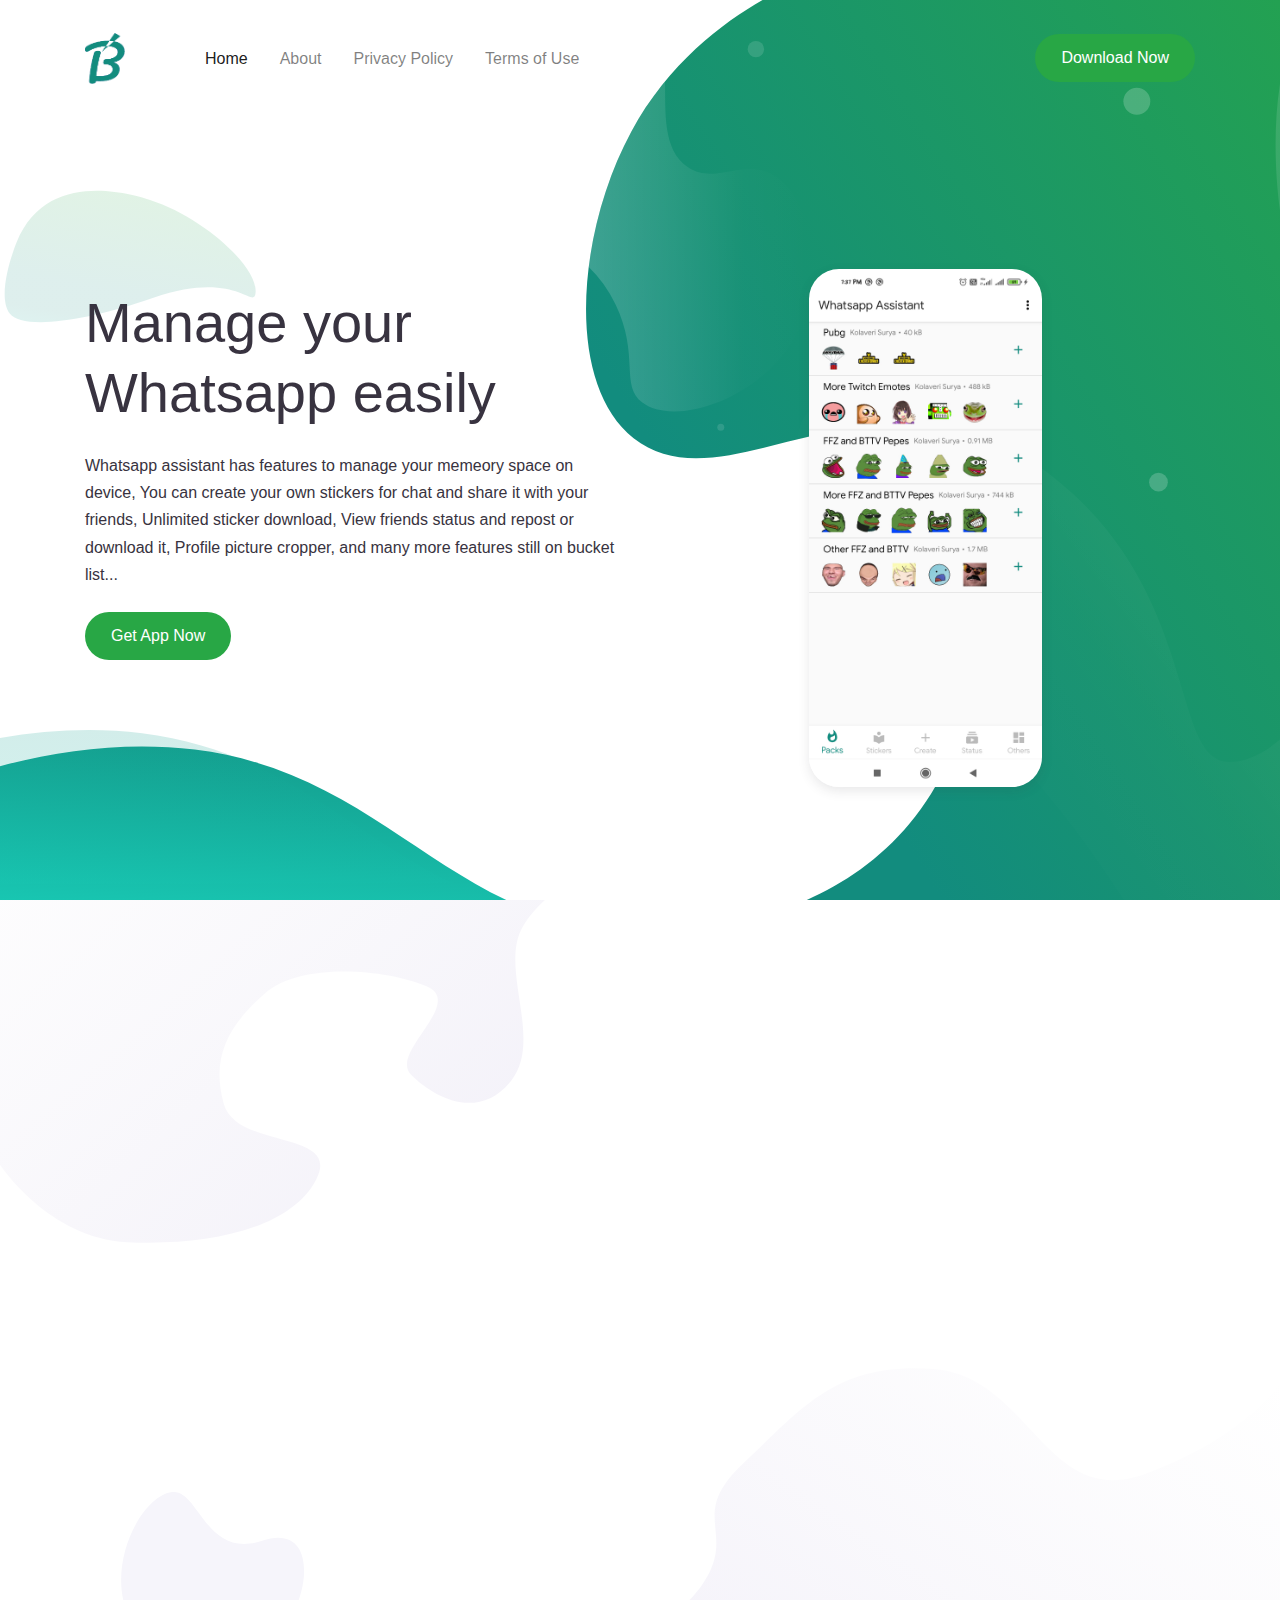
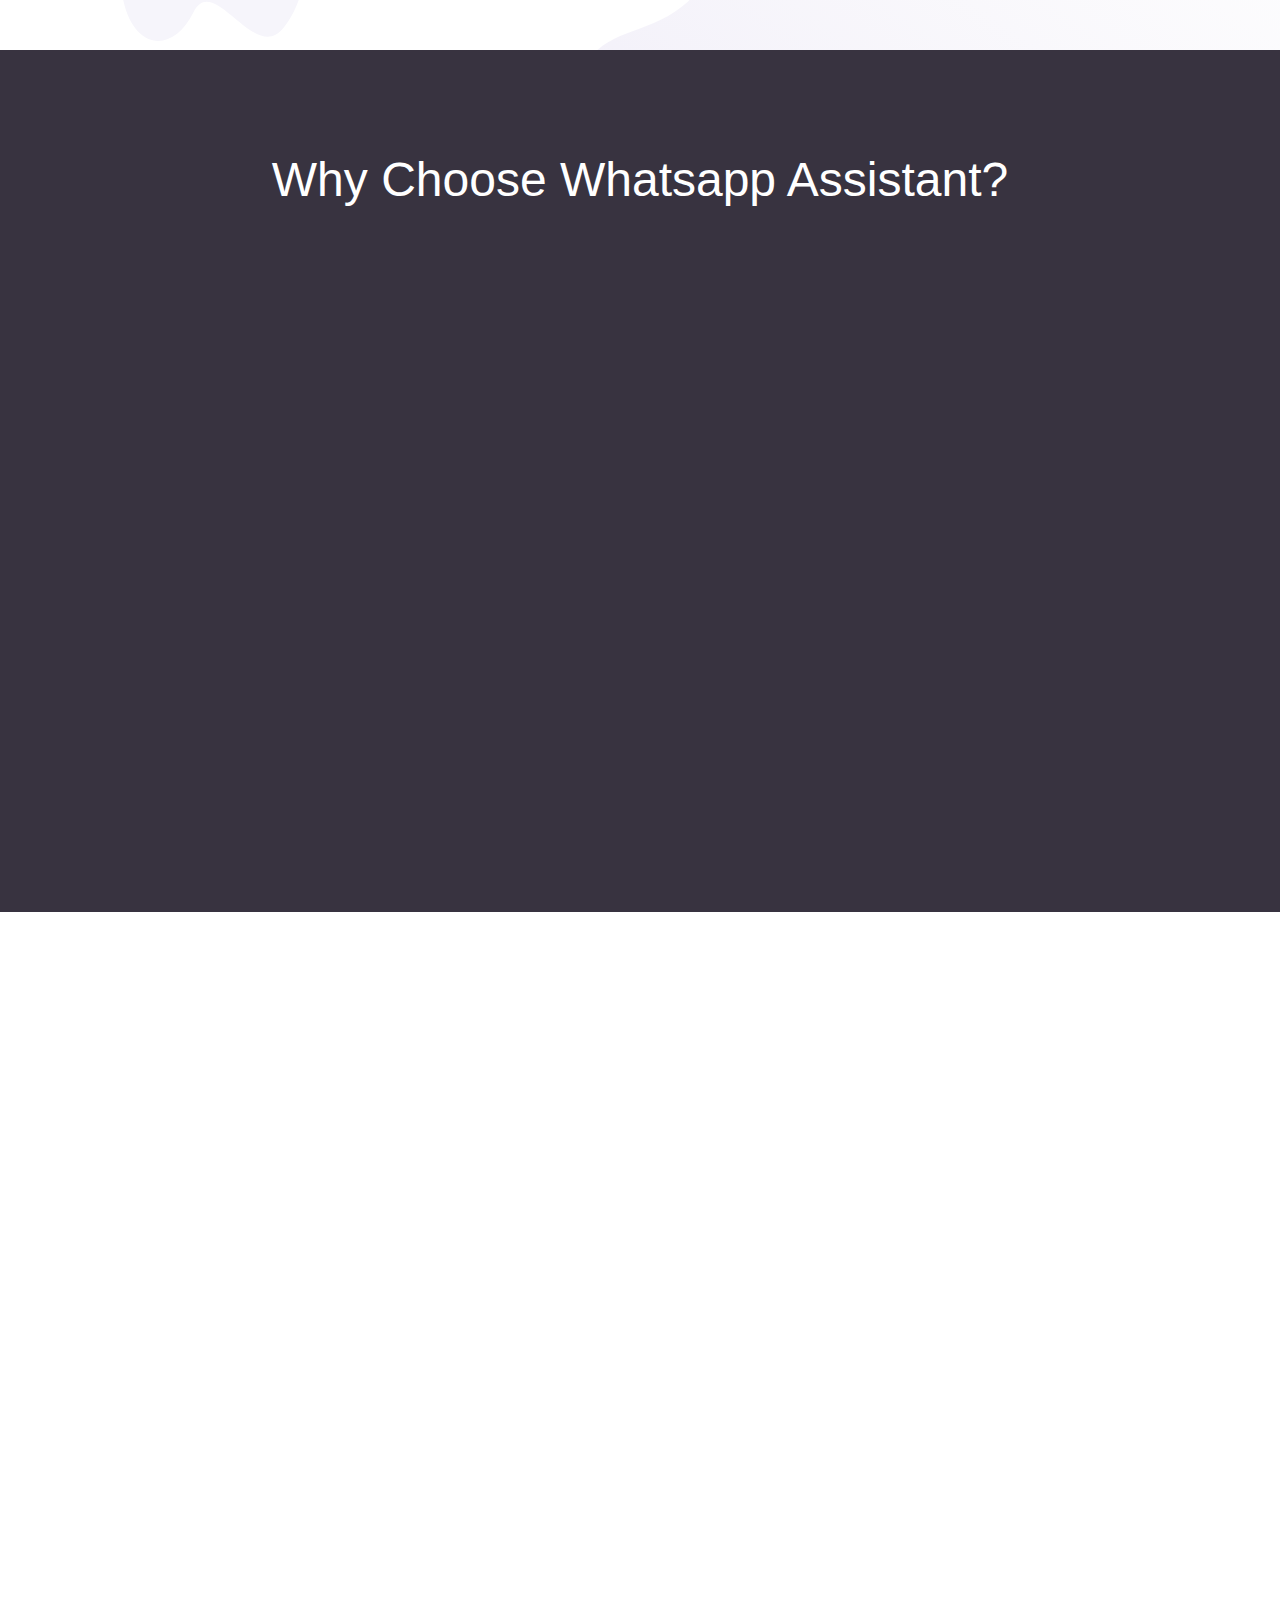
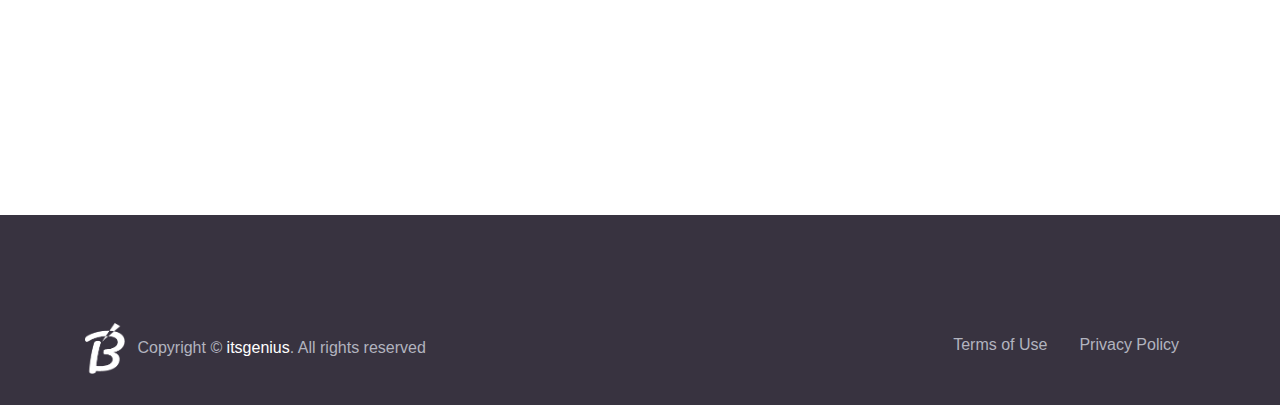
<file: index.html>
<!DOCTYPE html>
<html lang="en">
<head>
  <meta charset="UTF-8">
  <meta name="viewport" content="width=device-width, initial-scale=1.0">

  <meta http-equiv="X-UA-Compatible" content="ie=edge">
  
  <meta name="description" content="Whatsapp Assistant for android">

  <meta name="copyright" content="itsgenius, http://itsgenius.github.io/">

  <title>Whatsapp Assistant for Android</title>

  <link rel="shortcut icon" href="assets/favicon.png" type="image/x-icon">

  <link rel="stylesheet" href="assets/css/maicons.css">

  <link rel="stylesheet" href="assets/vendor/animate/animate.css">

  <link rel="stylesheet" href="assets/vendor/owl-carousel/css/owl.carousel.min.css">

  <link rel="stylesheet" href="assets/css/bootstrap.css">

  <link rel="stylesheet" href="assets/css/mobster.css">

</head>
<body>

<nav class="navbar navbar-expand-lg navbar-light navbar-floating">
  <div class="container">
    <a class="navbar-brand" href="#">
      <img src="assets/favicon.png" alt="" width="40">
    </a>
    <button class="navbar-toggler" type="button" data-toggle="collapse" data-target="#navbarToggler" aria-controls="navbarToggler" 
    aria-expanded="false" aria-label="Toggle navigation">
      <span class="navbar-toggler-icon"></span>
    </button>
  
    <div class="collapse navbar-collapse" id="navbarToggler">
      <ul class="navbar-nav ml-lg-5 mt-3 mt-lg-0">
        <li class="nav-item active">
          <a class="nav-link" href="#">Home</a>
        </li>
        <li class="nav-item">
          <a class="nav-link" href="about.html">About</a>
        </li>
        <li class="nav-item">
          <a class="nav-link" href="privacy.html">Privacy Policy</a>
        </li>
        <li class="nav-item">
          <a class="nav-link" href="terms.html">Terms of Use</a>
        </li>
      </ul>
      <div class="ml-auto my-2 my-lg-0">
        <button class="btn btn-primary rounded-pill" onclick=" window.open('https://google.com','_blank')">Download Now</button>
      </div>
    </div>
  </div>
</nav>
  
<div class="page-hero-section bg-image hero-home-1" style="background-image: url(assets/img/bg_hero_1.svg);">
  <div class="hero-caption pt-5">
    <div class="container h-100">
      <div class="row align-items-center h-100">
        <div class="col-lg-6 wow fadeInUp">
          <!-- <div class="badge mb-2"><span class="icon mr-1"><span class="mai-globe"></span></span> #2 Editor Choice App of 2020</div> -->
          <h1 class="mb-4">Manage your Whatsapp easily</h1>
          <p class="mb-4">Whatsapp assistant has features to manage your memeory space on device,
        You can create your own stickers for chat and share it with your friends,
        Unlimited sticker download, View friends status and repost or download it,
        Profile picture cropper, and many more features still on bucket list...</p>
          <a href="#" class="btn btn-primary rounded-pill">Get App Now</a>
        </div>
        <div class="col-lg-6 d-none d-lg-block wow zoomIn">
          <div class="img-place mobile-preview shadow floating-animate">
            <img src="assets/img/app_preview_1.png" alt="">
          </div>
        </div>
      </div>
    </div>
  </div>
</div>

<!-- Clients
<div class="page-section mt-5">
  <div class="container">
    <div class="row">
      <div class="col-sm-6 col-lg-3 py-3 wow zoomIn">
        <div class="img-place client-img">
          <img src="assets/img/clients/alter_sport.png" alt="">
        </div>
      </div>
      <div class="col-sm-6 col-lg-3 py-3 wow zoomIn">
        <div class="img-place client-img">
          <img src="assets/img/clients/cleaning_service.png" alt="">
        </div>
      </div>
      <div class="col-sm-6 col-lg-3 py-3 wow zoomIn">
        <div class="img-place client-img">
          <img src="assets/img/clients/creative_photo.png" alt="">
        </div>
      </div>
      <div class="col-sm-6 col-lg-3 py-3 wow zoomIn">
        <div class="img-place client-img">
          <img src="assets/img/clients/global_tv.png" alt="">
        </div>
      </div>
    </div>
  </div>
</div> End clients -->

<div class="position-realive bg-image" style="background-image: url(assets/img/pattern_1.svg);">

<div class="page-section">
  <div class="container">
    <div class="row">
      <div class="col-lg-5 py-3">
        <div class="img-place mobile-preview shadow wow zoomIn">
          <img src="assets/img/app_preview_2.png" alt="">
        </div>
      </div>
      <div class="col-lg-6 py-3 mt-lg-5">
        <div class="iconic-list">
          <div class="iconic-item wow fadeInUp">
            <div class="iconic-md iconic-text bg-warning fg-white rounded-circle">
              <span class="mai-cube"></span>
            </div>
            <div class="iconic-content">
              <h5>Create Your Own Stickers &#128525;</h5>
              <p class="fs-small">Have fun with creating awesome stickers in your android device and share it with your friends and family.</p>
            </div>
          </div>
          <div class="iconic-item wow fadeInUp">
            <div class="iconic-md iconic-text bg-info fg-white rounded-circle">
              <span class="mai-shield"></span>
            </div>
            <div class="iconic-content">
              <h5>View Status and Download it &#128540;</h5>
              <p class="fs-small">View Status of your friends posted on whatsapp in this app, and you can also save and repost it without asking them</p>
            </div>
          </div>
          <div class="iconic-item wow fadeInUp">
            <div class="iconic-md iconic-text bg-indigo fg-white rounded-circle">
              <span class="mai-desktop-outline"></span>
            </div>
            <div class="iconic-content">
              <h5>Manage Whatsapp space in device &#128526;</h5>
              <p class="fs-small">Does your device slows down due to whatsapp storage? Use this app to manage your space efficiently and delete caches</p>
            </div>
          </div>
        </div>
      </div>
    </div>
  </div>
</div>

<!-- <div class="page-section">
  <div class="container">
    <div class="row">
      <div class="col-lg-6 offset-lg-1 py-3 mt-lg-5 wow fadeInUp">
        <h1 class="mb-4">Ecommerce business opperate easilly</h1>
        <p class="mb-4">Lorem ipsum dolor, sit amet consectetur adipisicing elit. Quos, molestiae, perspiciatis laboriosam quia placeat recusandae repudiandae corrupti similique delectus, aliquam commodi possimus eveniet optio magnam quis vel. Reiciendis, fuga excepturi.</p>
        <a href="#" class="btn btn-outline-primary rounded-pill">How it works</a>
      </div>
      <div class="col-lg-5 py-3">
        <div class="img-place mobile-preview shadow wow zoomIn">
          <img src="assets/img/app_preview_3.png" alt="">
        </div>
      </div>
    </div>
  </div>
</div> -->

</div>


<div class="page-section bg-dark fg-white">
  <div class="container">
    <h1 class="text-center">Why Choose Whatsapp Assistant?</h1>

    <div class="row justify-content-center mt-5">
      <div class="col-md-6 col-lg-3 py-3">
        <div class="card card-body border-0 bg-transparent text-center wow zoomIn">
          <div class="mb-3">
            <img src="assets/img/icons/rocket.svg" alt="">
          </div>
          <p class="fs-large">Very Fast</p>
          <p class="fs-small fg-grey">You can create your stickers easily at one tap</p>
        </div>
      </div>
      <div class="col-md-6 col-lg-3 py-3">
        <div class="card card-body border-0 bg-transparent text-center wow zoomIn" data-wow-delay="200ms">
          <div class="mb-3">
            <img src="assets/img/icons/testimony.svg" alt="">
          </div>
          <p class="fs-large">Minimal UX</p>
          <p class="fs-small fg-grey">No complex methods to create stickers and manage whatsapp</p>
        </div>
      </div>
      <div class="col-md-6 col-lg-3 py-3">
        <div class="card card-body border-0 bg-transparent text-center wow zoomIn" data-wow-delay="400ms">
          <div class="mb-3">
            <img src="assets/img/icons/promotion.svg" alt="">
          </div>
          <p class="fs-large">Free App</p>
          <p class="fs-small fg-grey">You can download the app easily from playstore for free</p>
        </div>
      </div>
      <div class="col-md-6 col-lg-3 py-3">
        <div class="card card-body border-0 bg-transparent text-center wow zoomIn" data-wow-delay="600ms">
          <div class="mb-3">
            <img src="assets/img/icons/coins.svg" alt="">
          </div>
          <p class="fs-large">Save Money</p>
          <p class="fs-small fg-grey">No money required to purchase an app for managing your whatsapp</p>
        </div>
      </div>
      <div class="col-md-6 col-lg-3 py-3">
        <div class="card card-body border-0 bg-transparent text-center wow zoomIn" data-wow-delay="800ms">
          <div class="mb-3">
            <img src="assets/img/icons/support.svg" alt="">
          </div>
          <p class="fs-large">24/7 Support</p>
          <p class="fs-small fg-grey">We are always happy to hear from you to solve your queries</p>
        </div>
      </div>
      <div class="col-md-6 col-lg-3 py-3">
        <div class="card card-body border-0 bg-transparent text-center wow zoomIn" data-wow-delay="1000ms">
          <div class="mb-3">
            <img src="assets/img/icons/laptop.svg" alt="">
          </div>
          <p class="fs-large">More features list</p>
          <p class="fs-small fg-grey">We constantly working on some more futures, to make the app more effective</p>
        </div>
      </div>
    </div>
  </div>
</div>

<!-- <div class="page-section bg-image" style="background-image: url(assets/img/pattern_2.svg);">
  <div class="container">
    <div class="row justify-content-center align-items-center">
      <div class="col-lg-5 mb-5 mb-lg-0 wow fadeInUp">
        <h1 class="mb-4">Pricing Plan</h1>
        <p class="mb-5">Lorem ipsum dolor sit amet consectetur adipisicing elit. Dolores inventore maxime ipsa eligendi quibusdam velit maiores adipisci odit, exercitationem cumque iusto at debitis reiciendis a, ipsum aliquam reprehenderit. Sed, delectus.</p>
        <a href="#" class="btn btn-gradient btn-split-icon rounded-pill">
          <span class="icon mai-call-outline"></span> Custom Plan
        </a>
      </div>
      <div class="col-lg-7">
        <div class="pricing-table">
          <div class="pricing-item active wow zoomIn">
            <div class="pricing-header">
              <h5>Business Plan</h5>
              <h1 class="fw-normal">$49.00</h1>
            </div>
            <div class="pricing-body">
              <ul class="theme-list">
                <li class="list-item">Push Notification</li>
                <li class="list-item">Unlimited Bandwith</li>
                <li class="list-item">Realtime Database</li>
                <li class="list-item">Monthly Backup</li>
                <li class="list-item">24/7 Support</li>
              </ul>
            </div>
            <button class="btn btn-dark">Choose Plan</button>
          </div>
          <div class="pricing-item wow zoomIn" data-wow-delay="200ms">
            <div class="pricing-header">
              <h5>Starter Plan</h5>
              <h1 class="fw-normal">$24.00</h1>
            </div>
            <div class="pricing-body">
              <ul class="theme-list">
                <li class="list-item">Push Notification</li>
                <li class="list-item">Unlimited Bandwith</li>
                <li class="list-item">Realtime Database</li>
                <li class="list-item">Monthly Backup</li>
                <li class="list-item">24/7 Support</li>
              </ul>
            </div>
            <button class="btn btn-dark">Choose Plan</button>
          </div>
        </div>
      </div>
    </div>
  </div>
</div> -->
<!-- 
<div class="page-section bg-image bg-image-overlay-dark" style="background-image: url(assets/img/bg_testimonials.jpg);">
  <div class="container fg-white">
    <div class="row">
      <div class="col-md-8 col-lg-6 offset-lg-1 wow fadeInUp">
        <h2 class="mb-5 fg-white fw-normal">Customer Stories</h2>
        <p class="fs-large font-italic">Lorem ipsum dolor, sit amet consectetur adipisicing elit. Mollitia voluptates facere explicabo! Rerum necessitatibus cum qui veritatis reprehenderit, neque sapiente consequatur atque eaque molestias, est, quod totam quo laudantium ratione.</p>
        <p class="fs-large fg-grey fw-medium mb-5">John Doe, UI Designer</p>

        <a href="#" class="btn btn-outline-light rounded-pill">Read Stories <span class="mai-chevron-forward"></span></a>
      </div>
    </div>
  </div>
</div> -->

<div class="page-section">
  <div class="container">
    <div class="row">
      <div class="col-lg-7 py-3 mb-5 mb-lg-0">
        <div class="img-place w-lg-75 wow zoomIn">
          <img src="assets/img/illustration_contact.svg" alt="">
        </div>
      </div>
      <div class="col-lg-5 py-3">
        <h1 class="wow fadeInUp">Need a help? <br>
        Don't worry just contact us</h1>

        <form class="kwes-form" method="post" action="https://kwes.io/api/foreign/forms/UDZWCJiWfWqEWtAqBT91">
          <div class="form-group wow fadeInUp">
            <label for="name" class="fw-medium fg-grey">Fullname</label>
            <input type="text" class="form-control" id="name" name="name" required>
          </div>

          <div class="form-group wow fadeInUp">
            <label for="email" class="fw-medium fg-grey">Email</label>
            <input type="text" class="form-control" id="email" name="email" required>
          </div>

          <div class="form-group wow fadeInUp">
            <label for="message" class="fw-medium fg-grey">Message</label>
            <textarea rows="6" class="form-control" id="message" name="message" required></textarea>
          </div>

          <div class="form-group mt-4 wow fadeInUp">
            <button type="submit" class="btn btn-primary">Send Message</button>
          </div>
        </form>
      </div>
    </div>
  </div>
</div>

<div class="page-footer-section bg-dark fg-white">
  <div class="container">
        <div class="row">
        <div class="col-12 col-md-6 py-2">
          <img src="assets/favicon-light.png" alt="" width="40">
          <p class="d-inline-block ml-2">Copyright &copy; <a href="http://itsgenius.github.io/" class="fg-white fw-medium">itsgenius</a>. All rights reserved</p>
        </div>
        <div class="col-12 col-md-6 py-2">
          <ul class="nav justify-content-end">
            <li class="nav-item"><a href="terms.html" class="nav-link">Terms of Use</a></li>
            <li class="nav-item"><a href="privacy.html" class="nav-link">Privacy Policy</a></li>
          </ul>
        </div>
      </div>
  </div>  
</div>

<script src="assets/js/jquery-3.5.1.min.js"></script>

<script src="assets/js/bootstrap.bundle.min.js"></script>

<script src="assets/vendor/owl-carousel/js/owl.carousel.min.js"></script>

<script src="assets/vendor/wow/wow.min.js"></script>

<script src="assets/js/mobster.js"></script>
<script src="https://kwes.io/v2/kwes-script.js" defer></script>
</body>
</html>
</file>
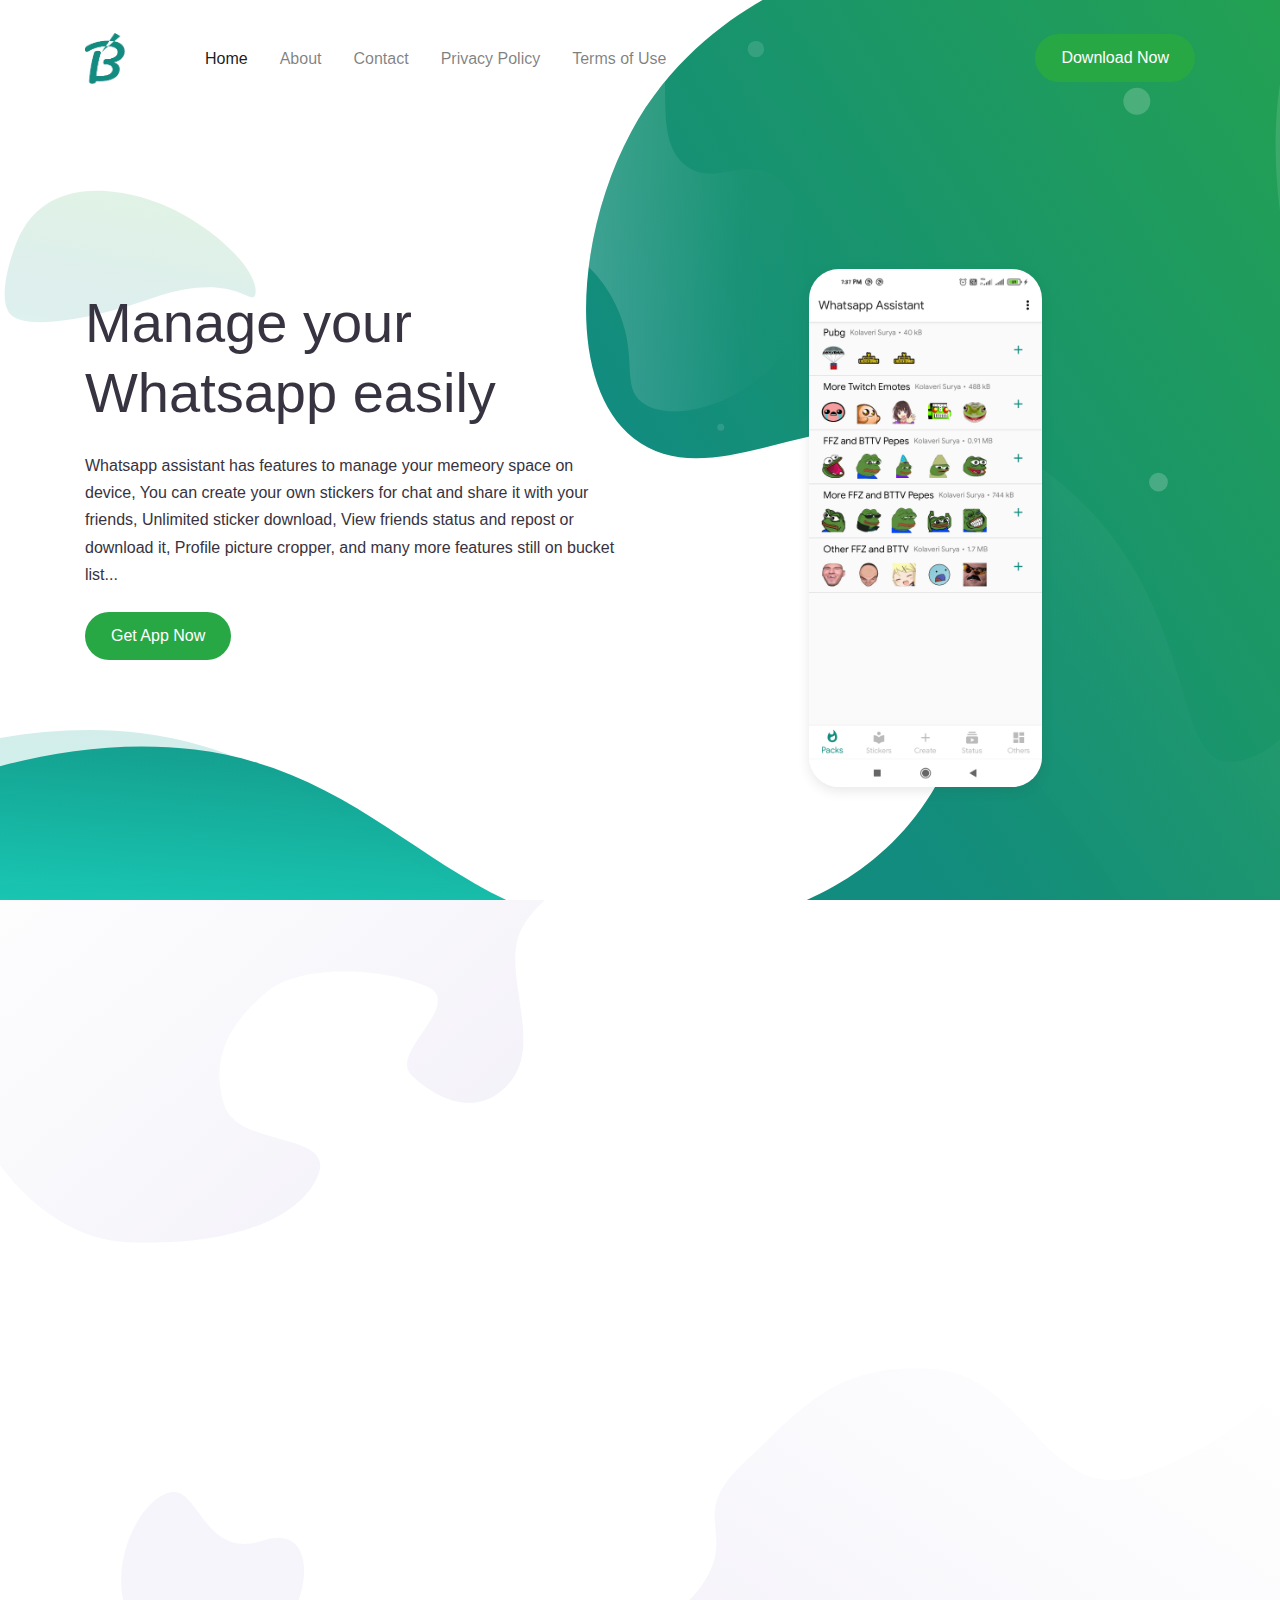
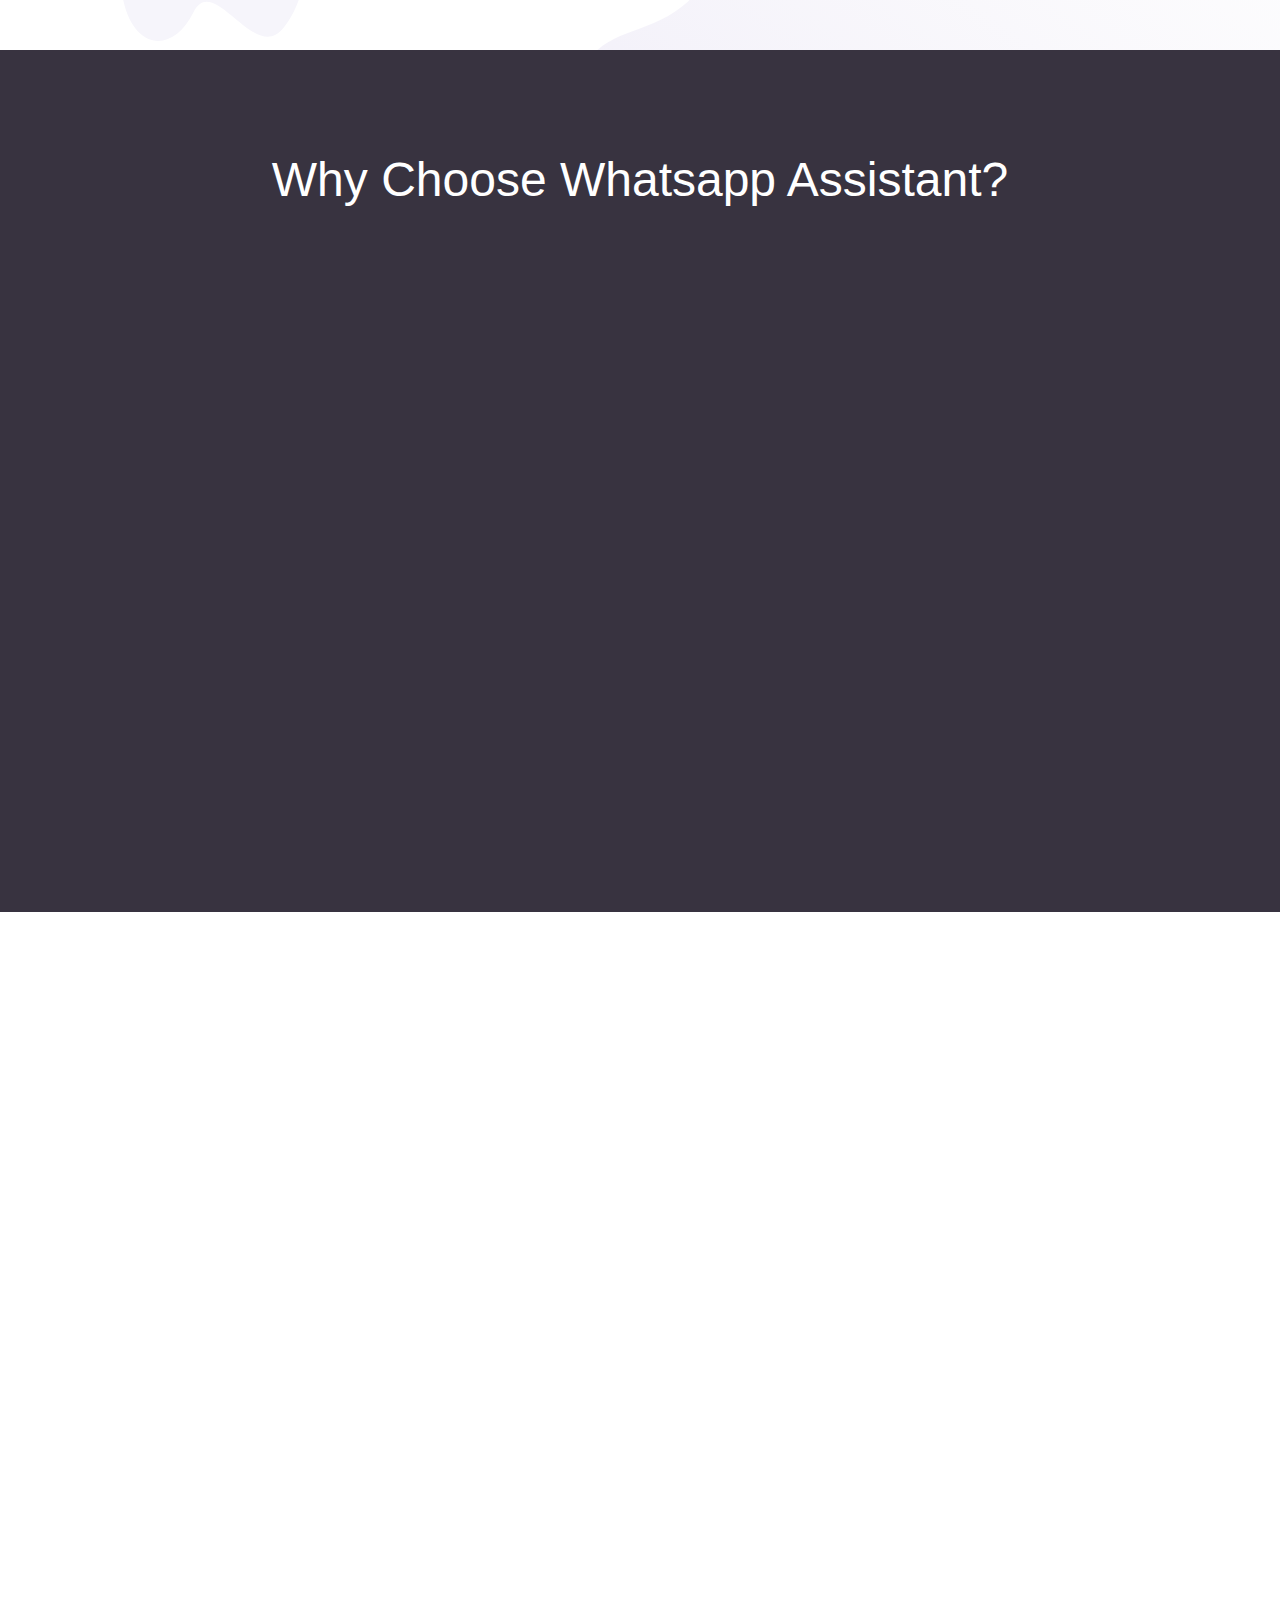
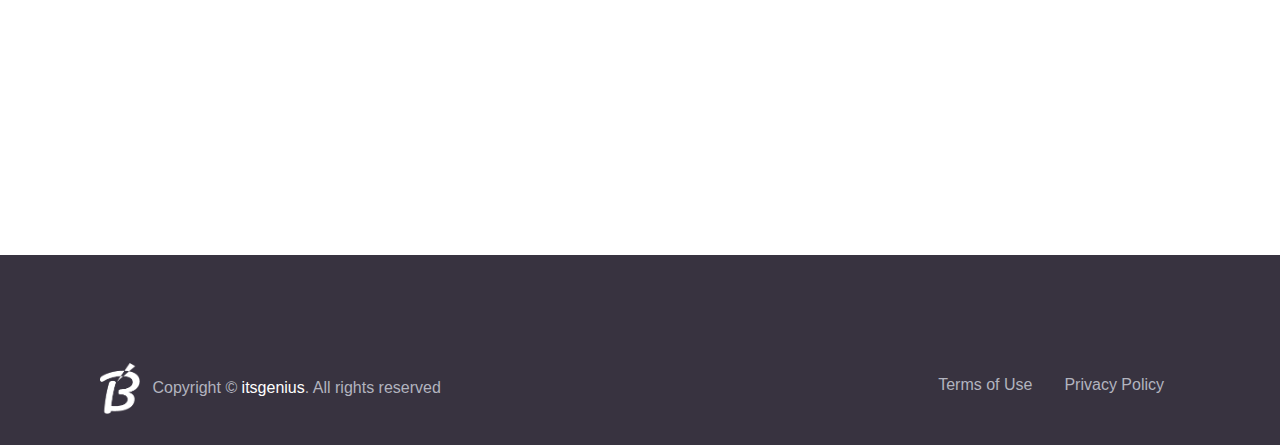
<file: html/index.html>
<!DOCTYPE html>
<html lang="en">
<head>
  <meta charset="UTF-8">
  <meta name="viewport" content="width=device-width, initial-scale=1.0">

  <meta http-equiv="X-UA-Compatible" content="ie=edge">
  
  <meta name="description" content="Whatsapp Assistant for android">

  <meta name="copyright" content="itsgenius, http://itsgenius.github.io/">

  <title>Whatsapp Assistant for Android</title>

  <link rel="shortcut icon" href="../assets/favicon.png" type="image/x-icon">

  <link rel="stylesheet" href="../assets/css/maicons.css">

  <link rel="stylesheet" href="../assets/vendor/animate/animate.css">

  <link rel="stylesheet" href="../assets/vendor/owl-carousel/css/owl.carousel.min.css">

  <link rel="stylesheet" href="../assets/css/bootstrap.css">

  <link rel="stylesheet" href="../assets/css/mobster.css">

</head>
<body>

<nav class="navbar navbar-expand-lg navbar-light navbar-floating">
  <div class="container">
    <a class="navbar-brand" href="#">
      <img src="../assets/favicon.png" alt="" width="40">
    </a>
    <button class="navbar-toggler" type="button" data-toggle="collapse" data-target="#navbarToggler" aria-controls="navbarToggler" 
    aria-expanded="false" aria-label="Toggle navigation">
      <span class="navbar-toggler-icon"></span>
    </button>
  
    <div class="collapse navbar-collapse" id="navbarToggler">
      <ul class="navbar-nav ml-lg-5 mt-3 mt-lg-0">
        <li class="nav-item active">
          <a class="nav-link" href="#">Home</a>
        </li>
        <li class="nav-item">
          <a class="nav-link" href="about.html">About</a>
        </li>
        <li class="nav-item">
          <a class="nav-link" href="contact.html">Contact</a>
        </li>
        <li class="nav-item">
          <a class="nav-link" href="privacy.html">Privacy Policy</a>
        </li>
        <li class="nav-item">
          <a class="nav-link" href="terms.html">Terms of Use</a>
        </li>
      </ul>
      <div class="ml-auto my-2 my-lg-0">
        <button class="btn btn-primary rounded-pill" onclick=" window.open('https://google.com','_blank')">Download Now</button>
      </div>
    </div>
  </div>
</nav>
  
<div class="page-hero-section bg-image hero-home-1" style="background-image: url(../assets/img/bg_hero_1.svg);">
  <div class="hero-caption pt-5">
    <div class="container h-100">
      <div class="row align-items-center h-100">
        <div class="col-lg-6 wow fadeInUp">
          <!-- <div class="badge mb-2"><span class="icon mr-1"><span class="mai-globe"></span></span> #2 Editor Choice App of 2020</div> -->
          <h1 class="mb-4">Manage your Whatsapp easily</h1>
          <p class="mb-4">Whatsapp assistant has features to manage your memeory space on device,
        You can create your own stickers for chat and share it with your friends,
        Unlimited sticker download, View friends status and repost or download it,
        Profile picture cropper, and many more features still on bucket list...</p>
          <a href="#" class="btn btn-primary rounded-pill">Get App Now</a>
        </div>
        <div class="col-lg-6 d-none d-lg-block wow zoomIn">
          <div class="img-place mobile-preview shadow floating-animate">
            <img src="../assets/img/app_preview_1.png" alt="">
          </div>
        </div>
      </div>
    </div>
  </div>
</div>

<!-- Clients
<div class="page-section mt-5">
  <div class="container">
    <div class="row">
      <div class="col-sm-6 col-lg-3 py-3 wow zoomIn">
        <div class="img-place client-img">
          <img src="../assets/img/clients/alter_sport.png" alt="">
        </div>
      </div>
      <div class="col-sm-6 col-lg-3 py-3 wow zoomIn">
        <div class="img-place client-img">
          <img src="../assets/img/clients/cleaning_service.png" alt="">
        </div>
      </div>
      <div class="col-sm-6 col-lg-3 py-3 wow zoomIn">
        <div class="img-place client-img">
          <img src="../assets/img/clients/creative_photo.png" alt="">
        </div>
      </div>
      <div class="col-sm-6 col-lg-3 py-3 wow zoomIn">
        <div class="img-place client-img">
          <img src="../assets/img/clients/global_tv.png" alt="">
        </div>
      </div>
    </div>
  </div>
</div> End clients -->

<div class="position-realive bg-image" style="background-image: url(../assets/img/pattern_1.svg);">

<div class="page-section">
  <div class="container">
    <div class="row">
      <div class="col-lg-5 py-3">
        <div class="img-place mobile-preview shadow wow zoomIn">
          <img src="../assets/img/app_preview_2.png" alt="">
        </div>
      </div>
      <div class="col-lg-6 py-3 mt-lg-5">
        <div class="iconic-list">
          <div class="iconic-item wow fadeInUp">
            <div class="iconic-md iconic-text bg-warning fg-white rounded-circle">
              <span class="mai-cube"></span>
            </div>
            <div class="iconic-content">
              <h5>Create Your Own Stickers &#128525;</h5>
              <p class="fs-small">Lorem ipsum dolor sit amet, consetetur sadipscing elitr, sed diam nonumy eirmod tempor invidunt ut labore et dolore</p>
            </div>
          </div>
          <div class="iconic-item wow fadeInUp">
            <div class="iconic-md iconic-text bg-info fg-white rounded-circle">
              <span class="mai-shield"></span>
            </div>
            <div class="iconic-content">
              <h5>View Status and Download it &#128540;</h5>
              <p class="fs-small">Lorem ipsum dolor sit amet, consetetur sadipscing elitr, sed diam nonumy eirmod tempor invidunt ut labore et dolore</p>
            </div>
          </div>
          <div class="iconic-item wow fadeInUp">
            <div class="iconic-md iconic-text bg-indigo fg-white rounded-circle">
              <span class="mai-desktop-outline"></span>
            </div>
            <div class="iconic-content">
              <h5>Manage Whatsapp space in device &#128526;</h5>
              <p class="fs-small">Lorem ipsum dolor sit amet, consetetur sadipscing elitr, sed diam nonumy eirmod tempor invidunt ut labore et dolore</p>
            </div>
          </div>
        </div>
      </div>
    </div>
  </div>
</div>

<!-- <div class="page-section">
  <div class="container">
    <div class="row">
      <div class="col-lg-6 offset-lg-1 py-3 mt-lg-5 wow fadeInUp">
        <h1 class="mb-4">Ecommerce business opperate easilly</h1>
        <p class="mb-4">Lorem ipsum dolor, sit amet consectetur adipisicing elit. Quos, molestiae, perspiciatis laboriosam quia placeat recusandae repudiandae corrupti similique delectus, aliquam commodi possimus eveniet optio magnam quis vel. Reiciendis, fuga excepturi.</p>
        <a href="#" class="btn btn-outline-primary rounded-pill">How it works</a>
      </div>
      <div class="col-lg-5 py-3">
        <div class="img-place mobile-preview shadow wow zoomIn">
          <img src="../assets/img/app_preview_3.png" alt="">
        </div>
      </div>
    </div>
  </div>
</div> -->

</div>


<div class="page-section bg-dark fg-white">
  <div class="container">
    <h1 class="text-center">Why Choose Whatsapp Assistant?</h1>

    <div class="row justify-content-center mt-5">
      <div class="col-md-6 col-lg-3 py-3">
        <div class="card card-body border-0 bg-transparent text-center wow zoomIn">
          <div class="mb-3">
            <img src="../assets/img/icons/rocket.svg" alt="">
          </div>
          <p class="fs-large">Very Fast</p>
          <p class="fs-small fg-grey">You can create your stickers easily at one tap</p>
        </div>
      </div>
      <div class="col-md-6 col-lg-3 py-3">
        <div class="card card-body border-0 bg-transparent text-center wow zoomIn" data-wow-delay="200ms">
          <div class="mb-3">
            <img src="../assets/img/icons/testimony.svg" alt="">
          </div>
          <p class="fs-large">Minimal UX</p>
          <p class="fs-small fg-grey">No complex methods to create stickers and manage whatsapp</p>
        </div>
      </div>
      <div class="col-md-6 col-lg-3 py-3">
        <div class="card card-body border-0 bg-transparent text-center wow zoomIn" data-wow-delay="400ms">
          <div class="mb-3">
            <img src="../assets/img/icons/promotion.svg" alt="">
          </div>
          <p class="fs-large">Free App</p>
          <p class="fs-small fg-grey">You can download the app easily from playstore for free</p>
        </div>
      </div>
      <div class="col-md-6 col-lg-3 py-3">
        <div class="card card-body border-0 bg-transparent text-center wow zoomIn" data-wow-delay="600ms">
          <div class="mb-3">
            <img src="../assets/img/icons/coins.svg" alt="">
          </div>
          <p class="fs-large">Save Money</p>
          <p class="fs-small fg-grey">No money required to purchase an app for managing your whatsapp</p>
        </div>
      </div>
      <div class="col-md-6 col-lg-3 py-3">
        <div class="card card-body border-0 bg-transparent text-center wow zoomIn" data-wow-delay="800ms">
          <div class="mb-3">
            <img src="../assets/img/icons/support.svg" alt="">
          </div>
          <p class="fs-large">24/7 Support</p>
          <p class="fs-small fg-grey">We are always happy to hear from you to solve your queries</p>
        </div>
      </div>
      <div class="col-md-6 col-lg-3 py-3">
        <div class="card card-body border-0 bg-transparent text-center wow zoomIn" data-wow-delay="1000ms">
          <div class="mb-3">
            <img src="../assets/img/icons/laptop.svg" alt="">
          </div>
          <p class="fs-large">More features list</p>
          <p class="fs-small fg-grey">We constantly working on some more futures, to make the app more effective</p>
        </div>
      </div>
    </div>
  </div>
</div>

<!-- <div class="page-section bg-image" style="background-image: url(../assets/img/pattern_2.svg);">
  <div class="container">
    <div class="row justify-content-center align-items-center">
      <div class="col-lg-5 mb-5 mb-lg-0 wow fadeInUp">
        <h1 class="mb-4">Pricing Plan</h1>
        <p class="mb-5">Lorem ipsum dolor sit amet consectetur adipisicing elit. Dolores inventore maxime ipsa eligendi quibusdam velit maiores adipisci odit, exercitationem cumque iusto at debitis reiciendis a, ipsum aliquam reprehenderit. Sed, delectus.</p>
        <a href="#" class="btn btn-gradient btn-split-icon rounded-pill">
          <span class="icon mai-call-outline"></span> Custom Plan
        </a>
      </div>
      <div class="col-lg-7">
        <div class="pricing-table">
          <div class="pricing-item active wow zoomIn">
            <div class="pricing-header">
              <h5>Business Plan</h5>
              <h1 class="fw-normal">$49.00</h1>
            </div>
            <div class="pricing-body">
              <ul class="theme-list">
                <li class="list-item">Push Notification</li>
                <li class="list-item">Unlimited Bandwith</li>
                <li class="list-item">Realtime Database</li>
                <li class="list-item">Monthly Backup</li>
                <li class="list-item">24/7 Support</li>
              </ul>
            </div>
            <button class="btn btn-dark">Choose Plan</button>
          </div>
          <div class="pricing-item wow zoomIn" data-wow-delay="200ms">
            <div class="pricing-header">
              <h5>Starter Plan</h5>
              <h1 class="fw-normal">$24.00</h1>
            </div>
            <div class="pricing-body">
              <ul class="theme-list">
                <li class="list-item">Push Notification</li>
                <li class="list-item">Unlimited Bandwith</li>
                <li class="list-item">Realtime Database</li>
                <li class="list-item">Monthly Backup</li>
                <li class="list-item">24/7 Support</li>
              </ul>
            </div>
            <button class="btn btn-dark">Choose Plan</button>
          </div>
        </div>
      </div>
    </div>
  </div>
</div> -->
<!-- 
<div class="page-section bg-image bg-image-overlay-dark" style="background-image: url(../assets/img/bg_testimonials.jpg);">
  <div class="container fg-white">
    <div class="row">
      <div class="col-md-8 col-lg-6 offset-lg-1 wow fadeInUp">
        <h2 class="mb-5 fg-white fw-normal">Customer Stories</h2>
        <p class="fs-large font-italic">Lorem ipsum dolor, sit amet consectetur adipisicing elit. Mollitia voluptates facere explicabo! Rerum necessitatibus cum qui veritatis reprehenderit, neque sapiente consequatur atque eaque molestias, est, quod totam quo laudantium ratione.</p>
        <p class="fs-large fg-grey fw-medium mb-5">John Doe, UI Designer</p>

        <a href="#" class="btn btn-outline-light rounded-pill">Read Stories <span class="mai-chevron-forward"></span></a>
      </div>
    </div>
  </div>
</div> -->

<div class="page-section">
  <div class="container">
    <div class="row">
      <div class="col-lg-7 py-3 mb-5 mb-lg-0">
        <div class="img-place w-lg-75 wow zoomIn">
          <img src="../assets/img/illustration_contact.svg" alt="">
        </div>
      </div>
      <div class="col-lg-5 py-3">
        <h1 class="wow fadeInUp">Need a help? <br>
        Don't worry just contact us</h1>

        <form method="POST" class="mt-5">
          <div class="form-group wow fadeInUp">
            <label for="name" class="fw-medium fg-grey">Fullname</label>
            <input type="text" class="form-control" id="name">
          </div>

          <div class="form-group wow fadeInUp">
            <label for="email" class="fw-medium fg-grey">Email</label>
            <input type="text" class="form-control" id="email">
          </div>

          <div class="form-group wow fadeInUp">
            <label for="message" class="fw-medium fg-grey">Message</label>
            <textarea rows="6" class="form-control" id="message"></textarea>
          </div>

          <div class="form-group mt-4 wow fadeInUp">
            <button type="submit" class="btn btn-primary">Send Message</button>
          </div>
        </form>
      </div>
    </div>
  </div>
</div>

<div class="page-footer-section bg-dark fg-white">
  <div class="container">
    <!-- <div class="row mb-5 py-3">
      <div class="col-sm-6 col-lg-2 py-3">
        <h5 class="mb-3">Pages</h5>
        <ul class="menu-link">
          <li><a href="#" class="">Features</a></li>
          <li><a href="#" class="">Customers</a></li>
          <li><a href="#" class="">Pricing</a></li>
          <li><a href="#" class="">GDPR</a></li>
        </ul>
      </div> 
      <div class="col-sm-6 col-lg-2 py-3">
        <h5 class="mb-3">Company</h5>
        <ul class="menu-link">
          <li><a href="#" class="">About</a></li>
          <li><a href="#" class="">Team</a></li>
          <li><a href="#" class="">Leadership</a></li>
          <li><a href="#" class="">Careers</a></li>
          <li><a href="#" class="">HIRING!</a></li>
        </ul>
      </div>
      <div class="col-md-6 col-lg-4 py-3">
        <h5 class="mb-3">Contact</h5>
        <ul class="menu-link">
          <li><a href="#" class="">Contact Us</a></li>
          <li><a href="#" class="">Office Location</a></li>
          <li><a href="#" class="">hello@mobster.com</a></li>
          <li><a href="#" class="">support@macodeid.com</a></li>
          <li><a href="#" class="">+808 11233 900</a></li>
        </ul>
      </div>
      <div class="col-md-6 col-lg-4 py-3">
        <h5 class="mb-3">Subscribe</h5>
        <p>Get some offers, news, or update features of application</p>
        <form method="POST">
          <div class="input-group">
            <input type="text" class="form-control" placeholder="Your email..">
            <div class="input-group-append">
              <button type="submit" class="btn btn-primary"><span class="mai-send"></span></button>
            </div>
          </div>
        </form>
     
        Social Media Button 
        <div class="mt-4">
          <a href="#" class="btn btn-fab btn-primary fg-white"><span class="mai-logo-facebook"></span></a>
          <a href="#" class="btn btn-fab btn-primary fg-white"><span class="mai-logo-twitter"></span></a>
          <a href="#" class="btn btn-fab btn-primary fg-white"><span class="mai-logo-instagram"></span></a>
          <a href="#" class="btn btn-fab btn-primary fg-white"><span class="mai-logo-google"></span></a>
        </div>
      </div>
    </div> -->

    <div class="container">
      <div class="row">
        <div class="col-12 col-md-6 py-2">
          <img src="../assets/favicon-light.png" alt="" width="40">
          <!-- Please don't remove or modify the credits below -->
          <p class="d-inline-block ml-2">Copyright &copy; <a href="http://itsgenius.github.io/" class="fg-white fw-medium">itsgenius</a>. All rights reserved</p>
        </div>
        <div class="col-12 col-md-6 py-2">
          <ul class="nav justify-content-end">
            <li class="nav-item"><a href="terms.html" class="nav-link">Terms of Use</a></li>
            <li class="nav-item"><a href="privacy.html" class="nav-link">Privacy Policy</a></li>
          </ul>
        </div>
      </div>
    </div>
  </div>  
  
</div>

<script src="../assets/js/jquery-3.5.1.min.js"></script>

<script src="../assets/js/bootstrap.bundle.min.js"></script>

<script src="../assets/vendor/owl-carousel/js/owl.carousel.min.js"></script>

<script src="../assets/vendor/wow/wow.min.js"></script>

<script src="../assets/js/mobster.js"></script>

</body>
</html>
</file>
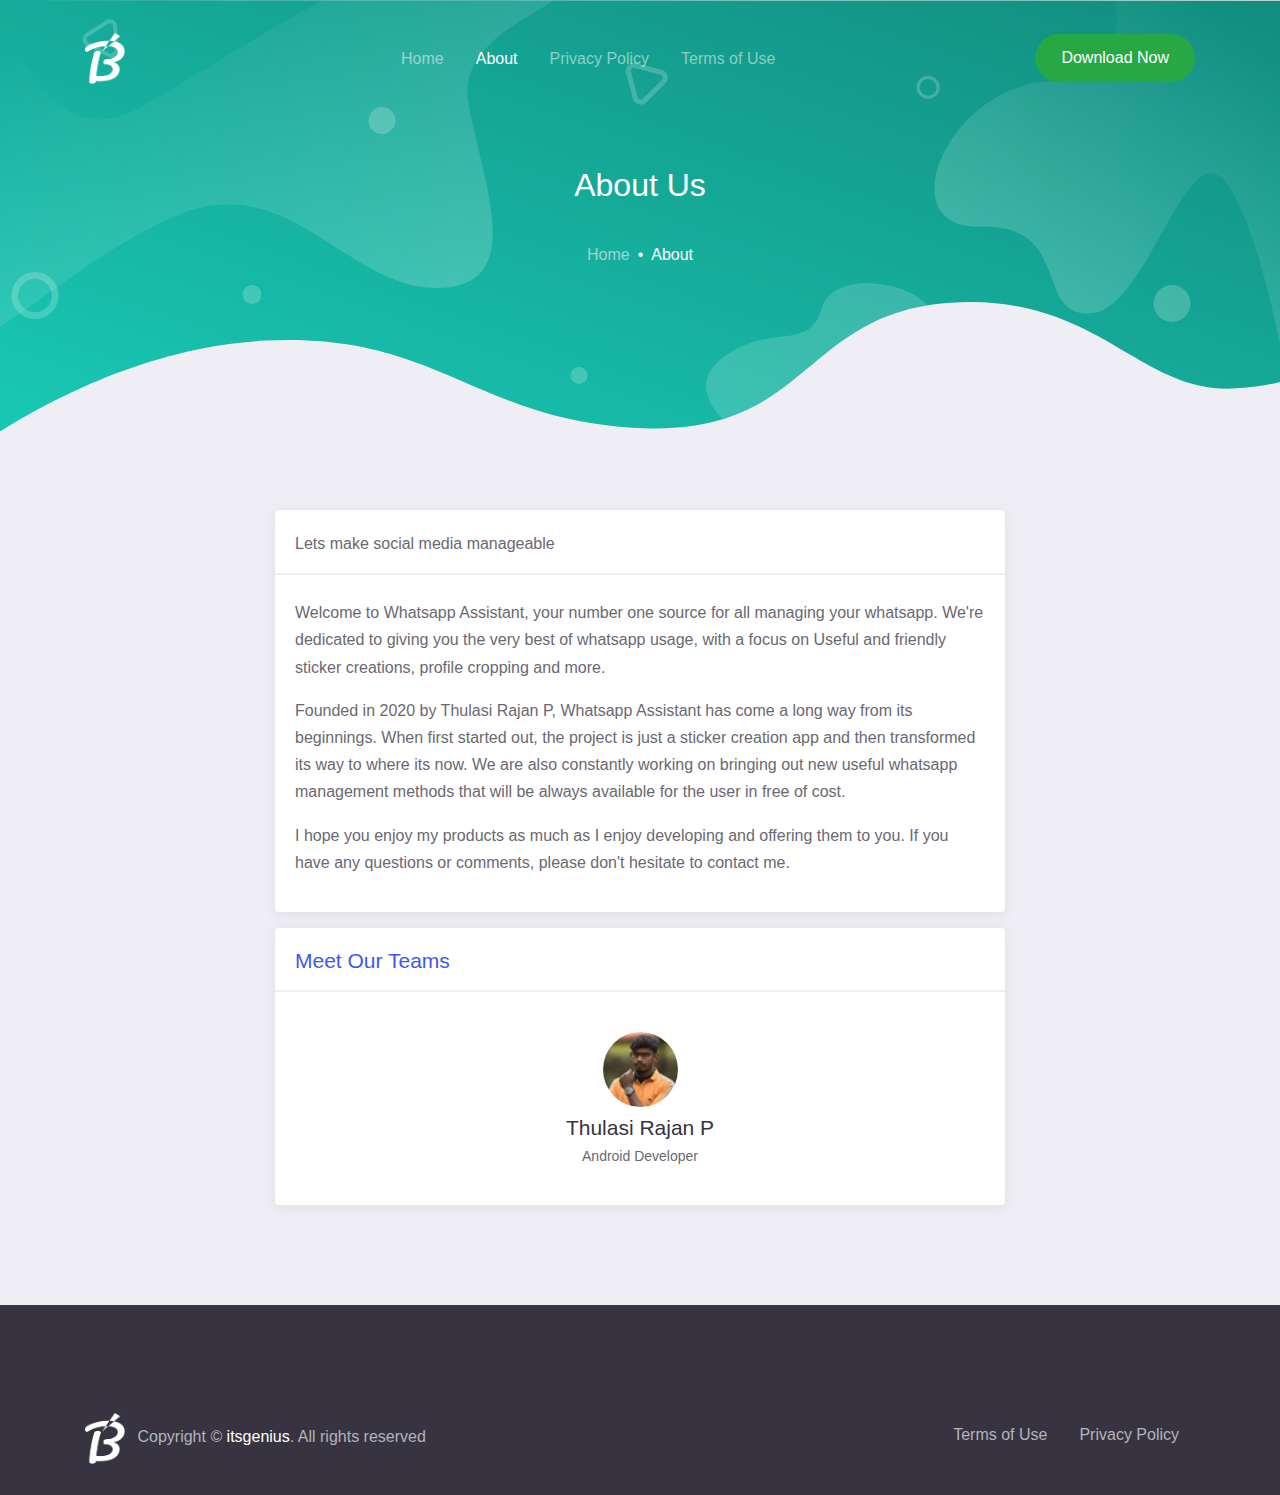
<file: about.html>
<!DOCTYPE html>
<html lang="en">
<head>
  <meta charset="UTF-8">
  <meta name="viewport" content="width=device-width, initial-scale=1.0">

  <meta http-equiv="X-UA-Compatible" content="ie=edge">

  <meta name="description" content="Whatsapp Assistant for android">

  <meta name="copyright" content="itsgenius, http://itsgenius.github.io/">

  <title>Whatsapp Assistant - About</title>

  <link rel="shortcut icon" href="assets/favicon.png" type="image/x-icon">

  <link rel="stylesheet" href="assets/css/maicons.css">

  <link rel="stylesheet" href="assets/vendor/animate/animate.css">

  <link rel="stylesheet" href="assets/vendor/owl-carousel/css/owl.carousel.min.css">

  <link rel="stylesheet" href="assets/css/bootstrap.css">

  <link rel="stylesheet" href="assets/css/mobster.css">
</head>
<body>

<nav class="navbar navbar-expand-lg navbar-dark navbar-floating">
  <div class="container">
    <a class="navbar-brand" href="index.html">
      <img src="assets/favicon-light.png" alt="" width="40">
    </a>
    <button class="navbar-toggler" type="button" data-toggle="collapse" data-target="#navbarToggler" aria-controls="navbarToggler" aria-expanded="false" aria-label="Toggle navigation">
      <span class="navbar-toggler-icon"></span>
    </button>
  
    <div class="collapse navbar-collapse" id="navbarToggler">
      <ul class="navbar-nav ml-auto mt-2 mt-lg-0">
        <li class="nav-item">
          <a class="nav-link" href="index.html">Home</a>
        </li>
        <li class="nav-item active">
          <a class="nav-link" href="about.html">About</a>
        </li>
        <li class="nav-item">
          <a class="nav-link" href="privacy.html">Privacy Policy</a>
        </li>
        <li class="nav-item">
          <a class="nav-link" href="terms.html">Terms of Use</a>
        </li>
      </ul>
      <div class="ml-auto my-2 my-lg-0">
        <button class="btn btn-primary rounded-pill" onclick=" window.open('https://google.com','_blank')">Download Now</button>
      </div>
    </div>
  </div>
</nav>

<main class="bg-light">

<div class="page-hero-section bg-image hero-mini" style="background-image: url(assets/img/hero_mini.svg);">
  <div class="hero-caption">
    <div class="container fg-white h-100">
      <div class="row justify-content-center align-items-center text-center h-100">
        <div class="col-lg-6">
          <h3 class="mb-4 fw-medium">About Us</h3>
          <nav aria-label="breadcrumb">
            <ol class="breadcrumb breadcrumb-dark justify-content-center bg-transparent">
              <li class="breadcrumb-item"><a href="index.html">Home</a></li>
              <li class="breadcrumb-item active" aria-current="page">About</li>
            </ol>
          </nav>
        </div>
      </div>
    </div>
  </div>
</div>

<div class="page-section pt-5">
  <div class="container">
    <div class="row justify-content-center">
      <div class="col-lg-8">
        <div class="card-page">
          <p>Lets make social media manageable</p>
          <hr>
          <p>Welcome to Whatsapp Assistant, your number one source for all managing your whatsapp. We're dedicated to giving you the very best of whatsapp usage, with a focus on Useful and friendly sticker creations, profile cropping and more.</p>
           <p>Founded in 2020 by Thulasi Rajan P, Whatsapp Assistant has come a long way from its beginnings. When first started out, the project is just a sticker creation app and then transformed its way to where its now. We are also constantly working 
             on bringing out new useful whatsapp management methods that will be always available for the user in free of cost.</p> 
              
            <p>I hope you enjoy my products as much as I enjoy developing and offering them to you. If you have any questions or comments, please don't hesitate to contact me.</p>
          </div>
        <div class="card-page mt-3">
          <h5 class="fg-primary">Meet Our Teams</h5>
          <hr>

          <div class="row justify-content-center">
            <div class="col-lg-3 py-3">
              <div class="team-item">
                <div class="team-avatar">
                  <img src="assets/img/person/person_1.png" alt="">
                </div>
                <h5 class="team-name">Thulasi Rajan P</h5>
                <span class="fg-gray fs-small">Android Developer</span>
              </div>
            </div>
            </div>
          </div>
        </div>
      </div>
    </div>
  </div>
</div>
</main> 
<div class="page-footer-section bg-dark fg-white">
 <div class="container">
    <div class="row">
      <div class="col-12 col-md-6 py-2">
        <img src="assets/favicon-light.png" alt="" width="40">
        <p class="d-inline-block ml-2">Copyright &copy; <a href="http://itsgenius.github.io/" class="fg-white fw-medium">itsgenius</a>. All rights reserved</p>
        </div>
      <div class="col-12 col-md-6 py-2">
        <ul class="nav justify-content-end">
          <li class="nav-item"><a href="terms.html" class="nav-link">Terms of Use</a></li>
          <li class="nav-item"><a href="privacy.html" class="nav-link">Privacy Policy</a></li>
        </ul>
      </div>
    </div>
  </div>
</div>

<script src="assets/js/jquery-3.5.1.min.js"></script>

<script src="assets/js/bootstrap.bundle.min.js"></script>

<script src="assets/vendor/owl-carousel/js/owl.carousel.min.js"></script>

<script src="assets/vendor/wow/wow.min.js"></script>

<script src="assets/js/mobster.js"></script>

</body>
</html>
</file>
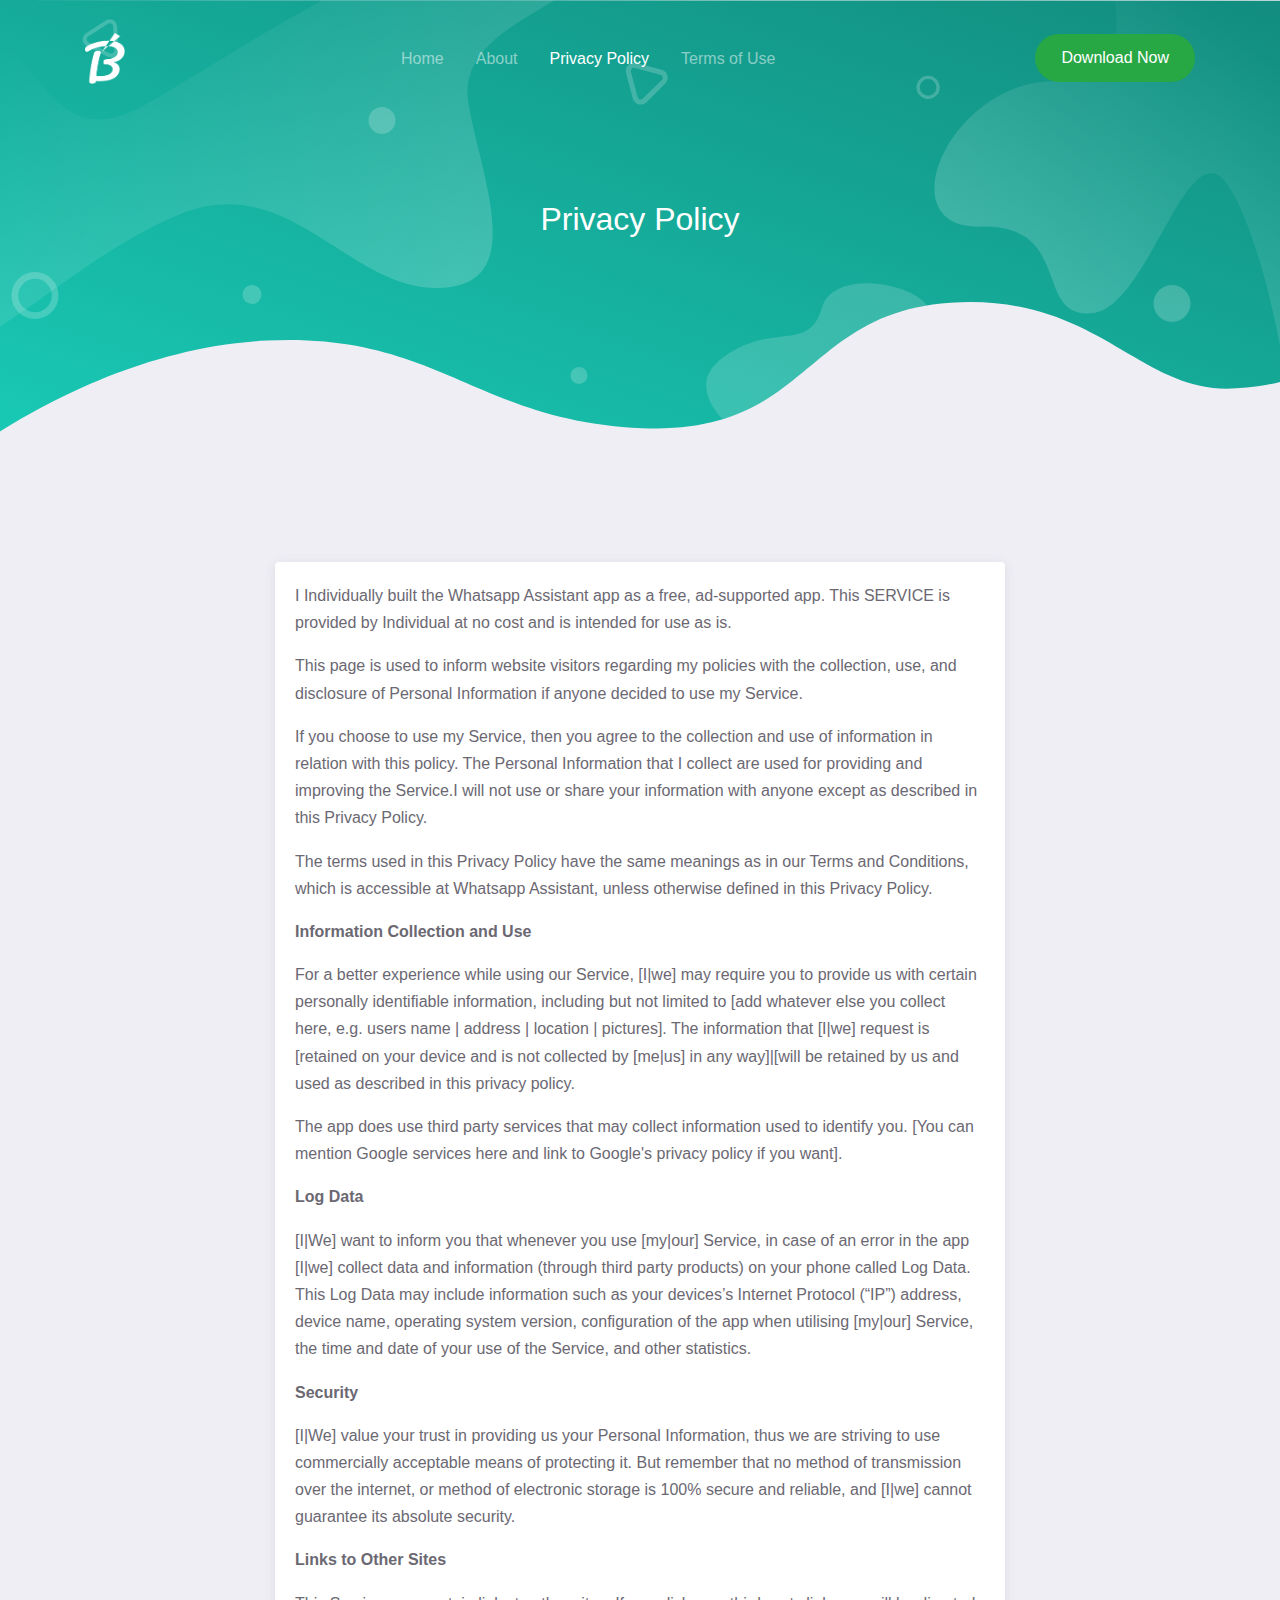
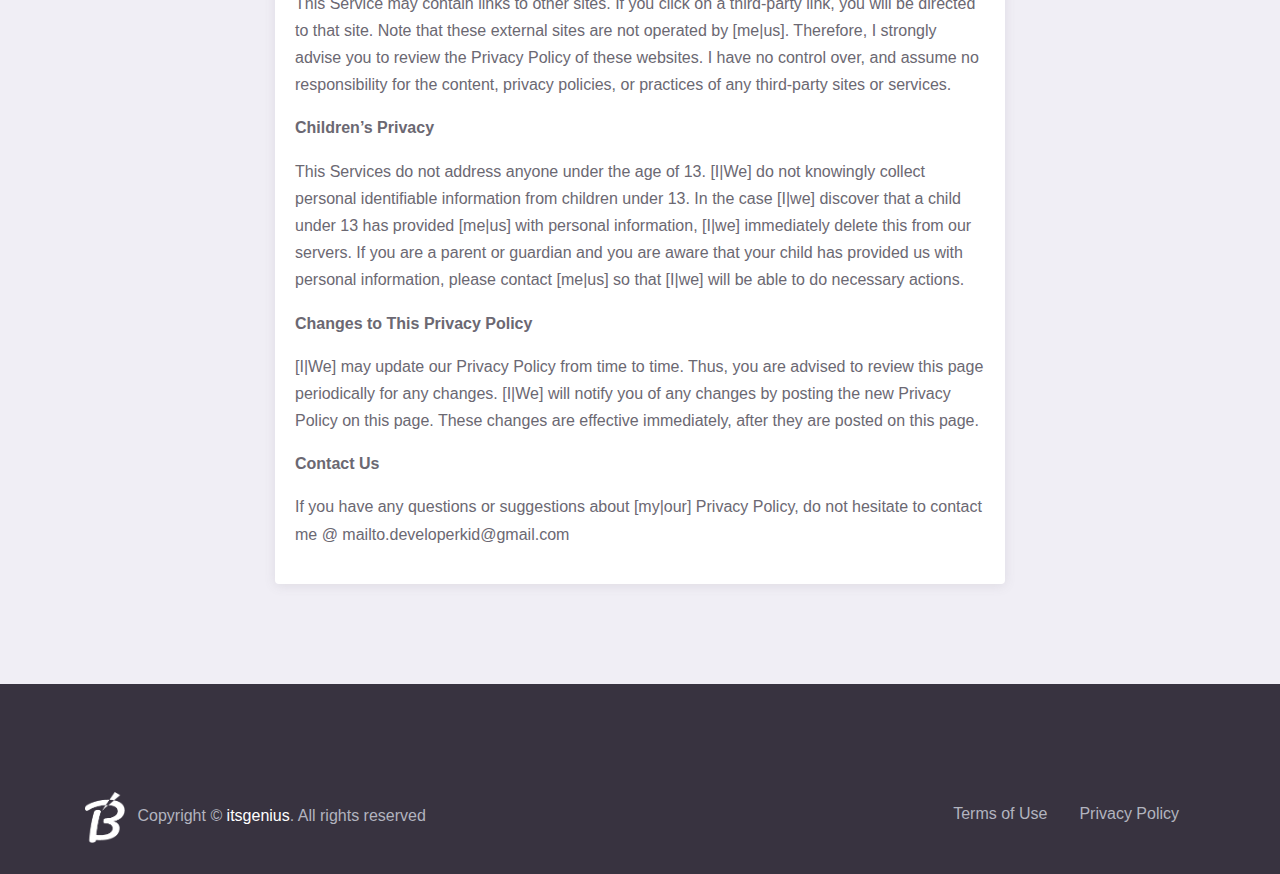
<file: privacy.html>
<!DOCTYPE html>
<html lang="en">
<head>
  <meta charset="UTF-8">
  <meta name="viewport" content="width=device-width, initial-scale=1.0">

  <meta http-equiv="X-UA-Compatible" content="ie=edge">

  <meta name="description" content="Whatsapp Assistant for android">

  <meta name="copyright" content="itsgenius, http://itsgenius.github.io/">

  <title>Whatsapp Assistant - Privacy Policy</title>

  <link rel="shortcut icon" href="assets/favicon.png" type="image/x-icon">

  <link rel="stylesheet" href="assets/css/maicons.css">

  <link rel="stylesheet" href="assets/vendor/animate/animate.css">

  <link rel="stylesheet" href="assets/vendor/owl-carousel/css/owl.carousel.min.css">

  <link rel="stylesheet" href="assets/css/bootstrap.css">

  <link rel="stylesheet" href="assets/css/mobster.css">
</head>
<body>

<nav class="navbar navbar-expand-lg navbar-dark navbar-floating">
  <div class="container">
    <a class="navbar-brand" href="index.html">
      <img src="assets/favicon-light.png" alt="" width="40">
    </a>
    <button class="navbar-toggler" type="button" data-toggle="collapse" data-target="#navbarToggler" aria-controls="navbarToggler" aria-expanded="false" aria-label="Toggle navigation">
      <span class="navbar-toggler-icon"></span>
    </button>
  
    <div class="collapse navbar-collapse" id="navbarToggler">
      <ul class="navbar-nav ml-auto mt-2 mt-lg-0">
        <li class="nav-item">
          <a class="nav-link" href="index.html">Home</a>
        </li>
        <li class="nav-item">
          <a class="nav-link" href="about.html">About</a>
        </li>
        <li class="nav-item active">
          <a class="nav-link" href="#">Privacy Policy</a>
        </li>
        <li class="nav-item">
          <a class="nav-link" href="terms.html">Terms of Use</a>
        </li>
      </ul>
      <div class="ml-auto my-2 my-lg-0">
        <button class="btn btn-primary rounded-pill" onclick=" window.open('https://google.com','_blank')">Download Now</button>
      </div>
    </div>
  </div>
</nav>

<main class="bg-light">

<div class="page-hero-section bg-image hero-mini" style="background-image: url(assets/img/hero_mini.svg);">
  <div class="hero-caption">
    <div class="container fg-white h-100">
      <div class="row justify-content-center align-items-center text-center h-100">
        <div class="col-lg-6">
          <h3 class="mb-4 fw-medium">Privacy Policy</h3>
          <!-- <nav aria-label="breadcrumb">
            <ol class="breadcrumb breadcrumb-dark justify-content-center bg-transparent">
              <li class="breadcrumb-item"><a href="index.html">Home</a></li>
              <li class="breadcrumb-item active" aria-current="page">Privacy Policy</li>
            </ol>
          </nav> -->
        </div>
      </div>
    </div>
  </div>
</div> 

<div class="page-section">
  <div class="container">
    <div class="row justify-content-center">
      <div class="col-lg-8">
        <div class="card-page">
          <p>I Individually built the Whatsapp Assistant app as a  free, ad-supported app. This SERVICE is provided by Individual at no cost and is intended
            for use as is.</p>
        <p>This page is used to inform website visitors regarding my policies with the collection, use, and
            disclosure of Personal Information if anyone decided to use my Service.</p>
        <p>If you choose to use my Service, then you agree to the collection and use of information in
            relation with this policy. The Personal Information that I collect are used for providing and
            improving the Service.I will not use or share your information with anyone except as described
            in this Privacy Policy.</p>
        <p>The terms used in this Privacy Policy have the same meanings as in our Terms and Conditions,
            which is accessible at Whatsapp Assistant, unless otherwise defined in this Privacy Policy.</p>
        
        <p><strong>Information Collection and Use</strong></p>
        <p>For a better experience while using our Service, [I|we] may require you to provide us with certain
            personally identifiable information, including but not limited to [add whatever else you collect here, e.g. users name | address | location | pictures]. 
          The information that [I|we] request is [retained on your device and is not
            collected by [me|us] in any way]|[will be retained by us and used as described in this privacy policy.</p>
        <p>The app does use third party services that may collect information used to identify you. [You can mention Google services here and link to Google's privacy policy if you want].
        
        <p><strong>Log Data</strong></p>
        <p>[I|We] want to inform you that whenever you use [my|our] Service, in case of an error in the app [I|we] collect
            data and information (through third party products) on your phone called Log Data. This Log Data
            may include information such as your devices’s Internet Protocol (“IP”) address, device name,
            operating system version, configuration of the app when utilising [my|our] Service, the time and date
            of your use of the Service, and other statistics.</p>
        <p><strong>Security</strong></p>
        <p>[I|We] value your trust in providing us your Personal Information, thus we are striving to use
            commercially acceptable means of protecting it. But remember that no method of transmission over
            the internet, or method of electronic storage is 100% secure and reliable, and [I|we] cannot
            guarantee its absolute security.</p>
        
        <p><strong>Links to Other Sites</strong></p>
        <p>This Service may contain links to other sites. If you click on a third-party link, you will be
            directed to that site. Note that these external sites are not operated by [me|us]. Therefore, I
            strongly advise you to review the Privacy Policy of these websites. I have no control over, and
            assume no responsibility for the content, privacy policies, or practices of any third-party
            sites or services.</p>
        
        <p><strong>Children’s Privacy</strong></p>
        <p>This Services do not address anyone under the age of 13. [I|We] do not knowingly collect personal
            identifiable information from children under 13. In the case [I|we] discover that a child under 13
            has provided [me|us] with personal information, [I|we] immediately delete this from our servers. If you
            are a parent or guardian and you are aware that your child has provided us with personal
            information, please contact [me|us] so that [I|we] will be able to do necessary actions.</p>
        
        <p><strong>Changes to This Privacy Policy</strong></p>
        <p>[I|We] may update our Privacy Policy from time to time. Thus, you are advised to review this page
            periodically for any changes. [I|We] will notify you of any changes by posting the new Privacy Policy
            on this page. These changes are effective immediately, after they are posted on this page.</p>
        
        <p><strong>Contact Us</strong></p>
        <p>If you have any questions or suggestions about [my|our] Privacy Policy, do not hesitate to contact
            me @ mailto.developerkid@gmail.com</p>
        </div>
</div>
</main> 
<div class="page-footer-section bg-dark fg-white">
  <div class="container">
    <div class="row">
      <div class="col-12 col-md-6 py-2">
        <img src="assets/favicon-light.png" alt="" width="40">
        <!-- Please don't remove or modify the credits below -->
        <p class="d-inline-block ml-2">Copyright &copy; <a href="http://itsgenius.github.io/" class="fg-white fw-medium">itsgenius</a>. All rights reserved</p>
      </div>
      <div class="col-12 col-md-6 py-2">
        <ul class="nav justify-content-end">
          <li class="nav-item"><a href="terms.html" class="nav-link">Terms of Use</a></li>
          <li class="nav-item"><a href="#" class="nav-link">Privacy Policy</a></li>
        </ul>
      </div>
    </div>
  </div>
</div>

<script src="assets/js/jquery-3.5.1.min.js"></script>

<script src="assets/js/bootstrap.bundle.min.js"></script>

<script src="assets/vendor/owl-carousel/js/owl.carousel.min.js"></script>

<script src="assets/vendor/wow/wow.min.js"></script>

<script src="assets/js/mobster.js"></script>

</body>
</html>
</file>
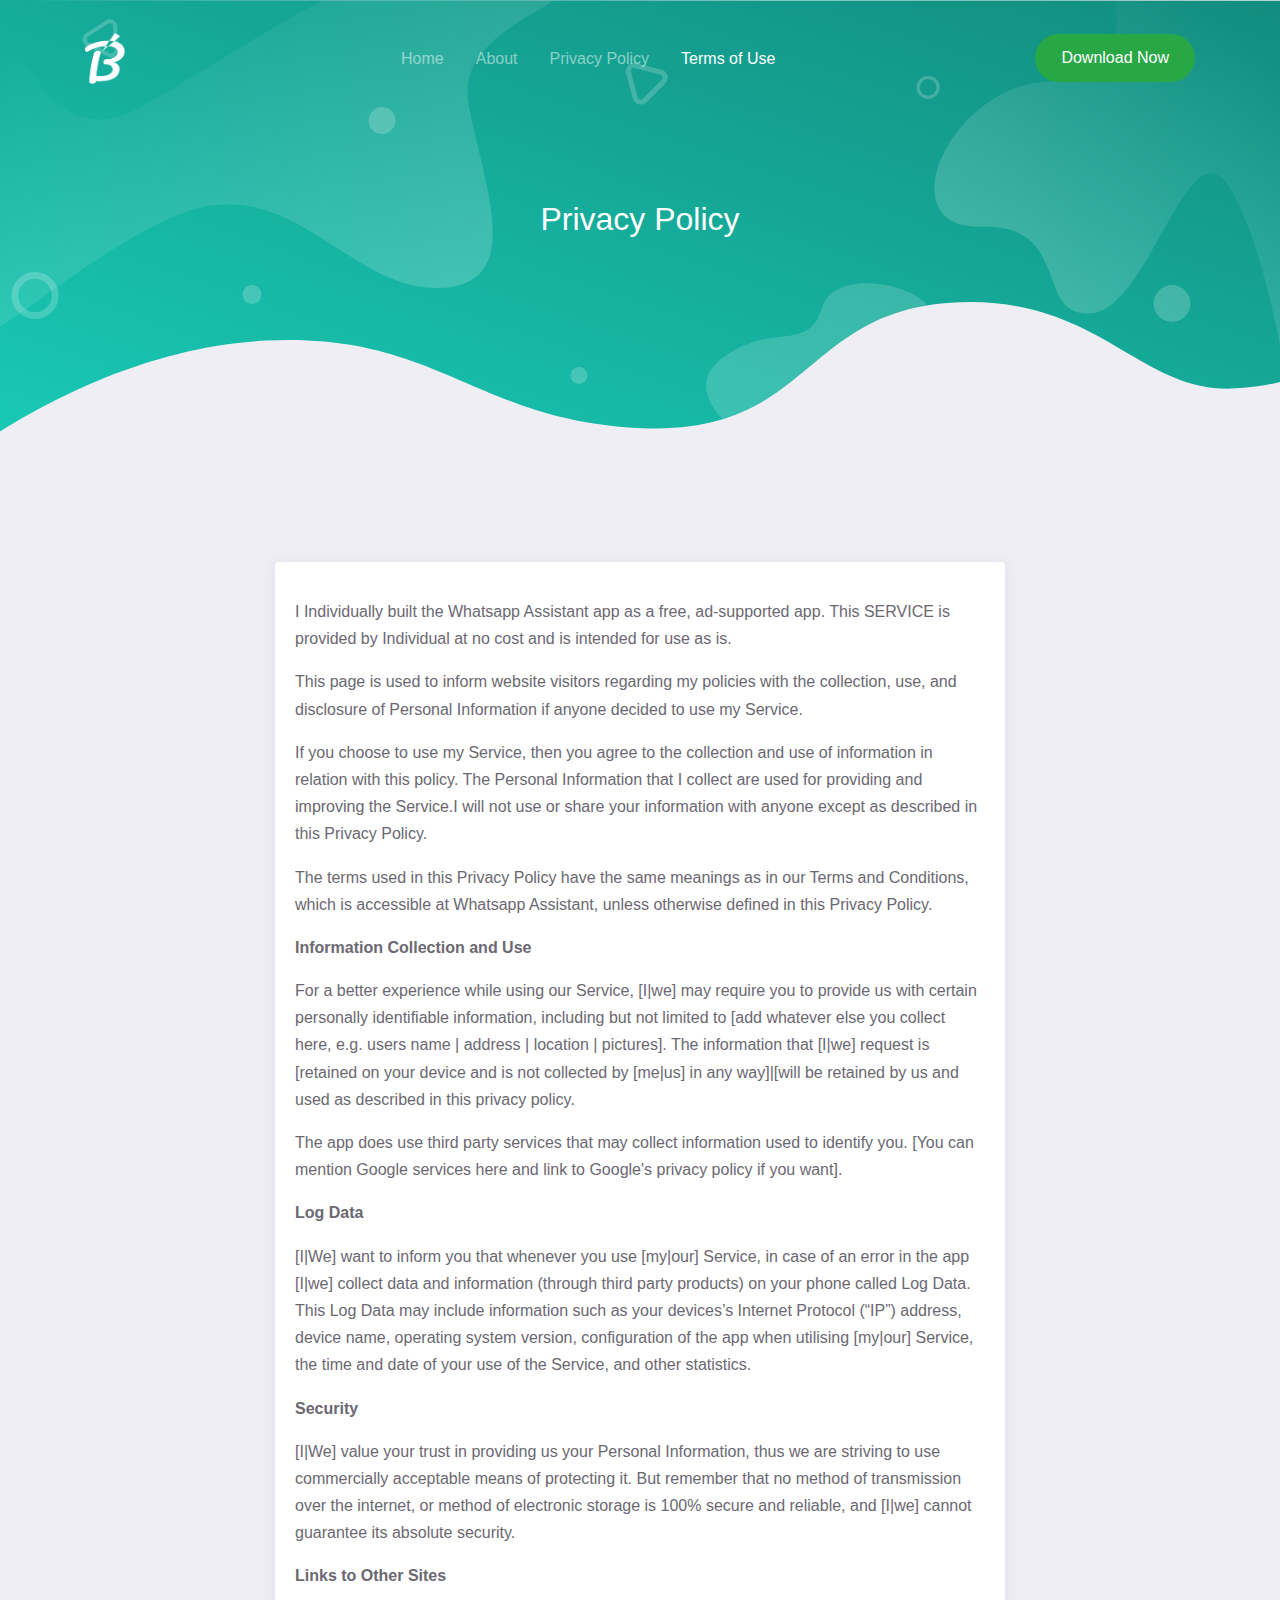
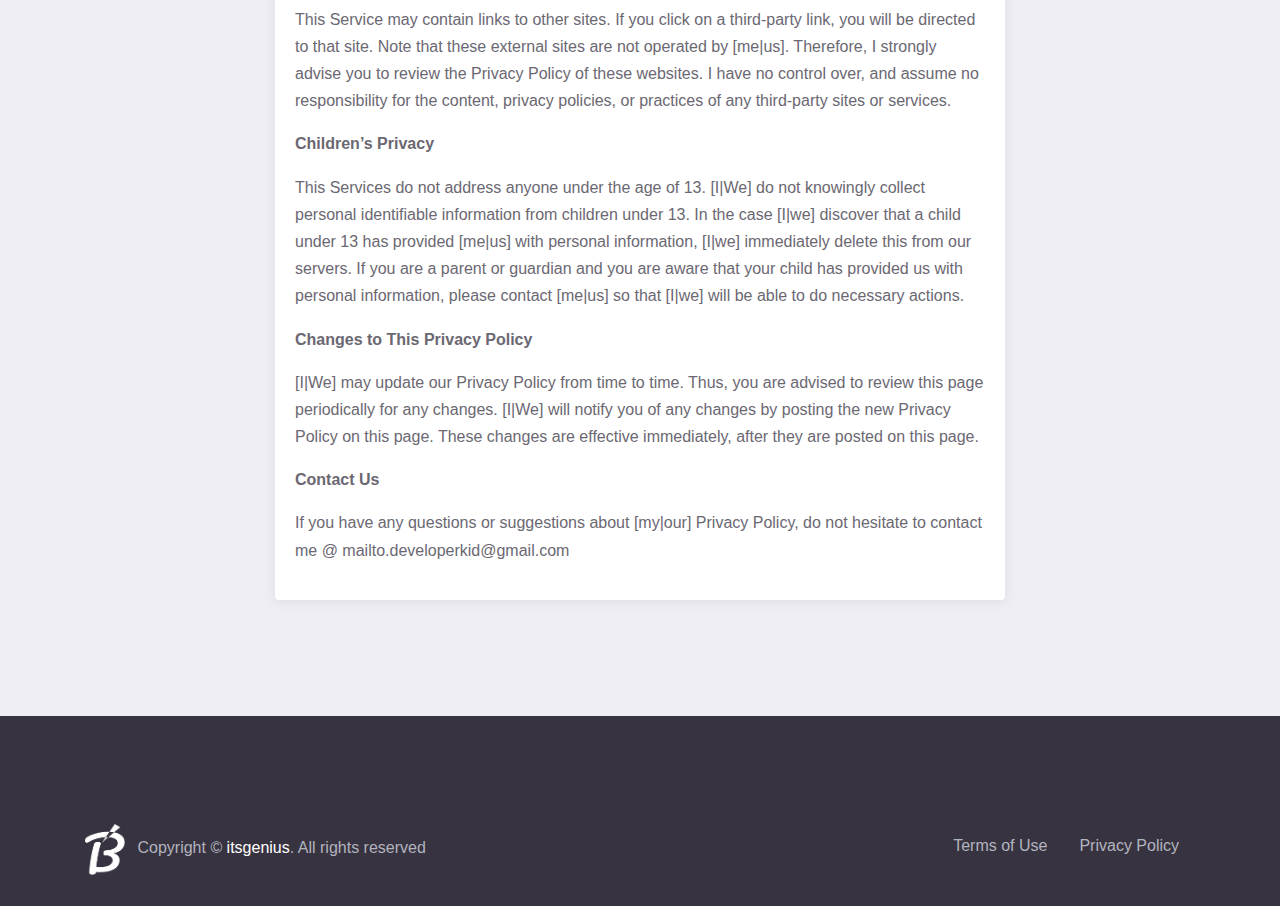
<file: terms.html>
<!DOCTYPE html>
<html lang="en">
<head>
  <meta charset="UTF-8">
  <meta name="viewport" content="width=device-width, initial-scale=1.0">

  <meta http-equiv="X-UA-Compatible" content="ie=edge">

  <meta name="description" content="Whatsapp Assistant for android">

  <meta name="copyright" content="itsgenius, http://itsgenius.github.io/">

  <title>Whatsapp Assistant - Terms of Use</title>

  <link rel="shortcut icon" href="assets/favicon.png" type="image/x-icon">

  <link rel="stylesheet" href="assets/css/maicons.css">

  <link rel="stylesheet" href="assets/vendor/animate/animate.css">

  <link rel="stylesheet" href="assets/vendor/owl-carousel/css/owl.carousel.min.css">

  <link rel="stylesheet" href="assets/css/bootstrap.css">

  <link rel="stylesheet" href="assets/css/mobster.css">
</head>
<body>

<nav class="navbar navbar-expand-lg navbar-dark navbar-floating">
  <div class="container">
    <a class="navbar-brand" href="index.html">
      <img src="assets/favicon-light.png" alt="" width="40">
    </a>
    <button class="navbar-toggler" type="button" data-toggle="collapse" data-target="#navbarToggler" aria-controls="navbarToggler" aria-expanded="false" aria-label="Toggle navigation">
      <span class="navbar-toggler-icon"></span>
    </button>
  
    <div class="collapse navbar-collapse" id="navbarToggler">
      <ul class="navbar-nav ml-auto mt-2 mt-lg-0">
        <li class="nav-item">
          <a class="nav-link" href="index.html">Home</a>
        </li>
        <li class="nav-item">
          <a class="nav-link" href="about.html">About</a>
        </li>

        <li class="nav-item">
          <a class="nav-link" href="privacy.html">Privacy Policy</a>
        </li>
        <li class="nav-item active">
          <a class="nav-link" href="#">Terms of Use</a>
        </li>
      </ul>
      <div class="ml-auto my-2 my-lg-0">
        <button class="btn btn-primary rounded-pill" onclick=" window.open('https://google.com','_blank')">Download Now</button>
      </div>
    </div>
  </div>
</nav>

<main class="bg-light">

<div class="page-hero-section bg-image hero-mini" style="background-image: url(assets/img/hero_mini.svg);">
  <div class="hero-caption">
    <div class="container fg-white h-100">
      <div class="row justify-content-center align-items-center text-center h-100">
        <div class="col-lg-6">
          <h3 class="mb-4 fw-medium">Privacy Policy</h3>
          <!-- <nav aria-label="breadcrumb">
            <ol class="breadcrumb breadcrumb-dark justify-content-center bg-transparent">
              <li class="breadcrumb-item"><a href="index.html">Home</a></li>
              <li class="breadcrumb-item active" aria-current="page">Privacy Policy</li>
            </ol>
          </nav> -->
        </div>
      </div>
    </div>
  </div>
</div> 

<div class="page-section">
  <div class="container">
    <div class="row justify-content-center">
      <div class="col-lg-8">
        <div class="card-page">
          <p>
            <p>I Individually built the Whatsapp Assistant app as a  free, ad-supported app. This SERVICE is provided by Individual at no cost and is intended
              for use as is.</p>
          <p>This page is used to inform website visitors regarding my policies with the collection, use, and
              disclosure of Personal Information if anyone decided to use my Service.</p>
          <p>If you choose to use my Service, then you agree to the collection and use of information in
              relation with this policy. The Personal Information that I collect are used for providing and
              improving the Service.I will not use or share your information with anyone except as described
              in this Privacy Policy.</p>
          <p>The terms used in this Privacy Policy have the same meanings as in our Terms and Conditions,
              which is accessible at Whatsapp Assistant, unless otherwise defined in this Privacy Policy.</p>
          
          <p><strong>Information Collection and Use</strong></p>
          <p>For a better experience while using our Service, [I|we] may require you to provide us with certain
              personally identifiable information, including but not limited to [add whatever else you collect here, e.g. users name | address | location | pictures]. 
            The information that [I|we] request is [retained on your device and is not
              collected by [me|us] in any way]|[will be retained by us and used as described in this privacy policy.</p>
          <p>The app does use third party services that may collect information used to identify you. [You can mention Google services here and link to Google's privacy policy if you want].
          
          <p><strong>Log Data</strong></p>
          <p>[I|We] want to inform you that whenever you use [my|our] Service, in case of an error in the app [I|we] collect
              data and information (through third party products) on your phone called Log Data. This Log Data
              may include information such as your devices’s Internet Protocol (“IP”) address, device name,
              operating system version, configuration of the app when utilising [my|our] Service, the time and date
              of your use of the Service, and other statistics.</p>
          <p><strong>Security</strong></p>
          <p>[I|We] value your trust in providing us your Personal Information, thus we are striving to use
              commercially acceptable means of protecting it. But remember that no method of transmission over
              the internet, or method of electronic storage is 100% secure and reliable, and [I|we] cannot
              guarantee its absolute security.</p>
          
          <p><strong>Links to Other Sites</strong></p>
          <p>This Service may contain links to other sites. If you click on a third-party link, you will be
              directed to that site. Note that these external sites are not operated by [me|us]. Therefore, I
              strongly advise you to review the Privacy Policy of these websites. I have no control over, and
              assume no responsibility for the content, privacy policies, or practices of any third-party
              sites or services.</p>
          
          <p><strong>Children’s Privacy</strong></p>
          <p>This Services do not address anyone under the age of 13. [I|We] do not knowingly collect personal
              identifiable information from children under 13. In the case [I|we] discover that a child under 13
              has provided [me|us] with personal information, [I|we] immediately delete this from our servers. If you
              are a parent or guardian and you are aware that your child has provided us with personal
              information, please contact [me|us] so that [I|we] will be able to do necessary actions.</p>
          
          <p><strong>Changes to This Privacy Policy</strong></p>
          <p>[I|We] may update our Privacy Policy from time to time. Thus, you are advised to review this page
              periodically for any changes. [I|We] will notify you of any changes by posting the new Privacy Policy
              on this page. These changes are effective immediately, after they are posted on this page.</p>
          
          <p><strong>Contact Us</strong></p>
          <p>If you have any questions or suggestions about [my|our] Privacy Policy, do not hesitate to contact
              me @ mailto.developerkid@gmail.com</p>
          </div>
          </p>
        </div>
</div>

</main> <!-- .bg-light -->


<div class="page-footer-section bg-dark fg-white">
  <div class="container">
    <div class="row">
      <div class="col-12 col-md-6 py-2">
        <img src="assets/favicon-light.png" alt="" width="40">
        <p class="d-inline-block ml-2">Copyright &copy; <a href="http://itsgenius.github.io/" class="fg-white fw-medium">itsgenius</a>. All rights reserved</p>
      </div>
      <div class="col-12 col-md-6 py-2">
        <ul class="nav justify-content-end">
          <li class="nav-item"><a href="#" class="nav-link">Terms of Use</a></li>
          <li class="nav-item"><a href="privacy.html" class="nav-link">Privacy Policy</a></li>
        </ul>
      </div>
    </div>
  </div>
</div>

<script src="assets/js/jquery-3.5.1.min.js"></script>

<script src="assets/js/bootstrap.bundle.min.js"></script>

<script src="assets/vendor/owl-carousel/js/owl.carousel.min.js"></script>

<script src="assets/vendor/wow/wow.min.js"></script>

<script src="assets/js/mobster.js"></script>

</body>
</html>
</file>
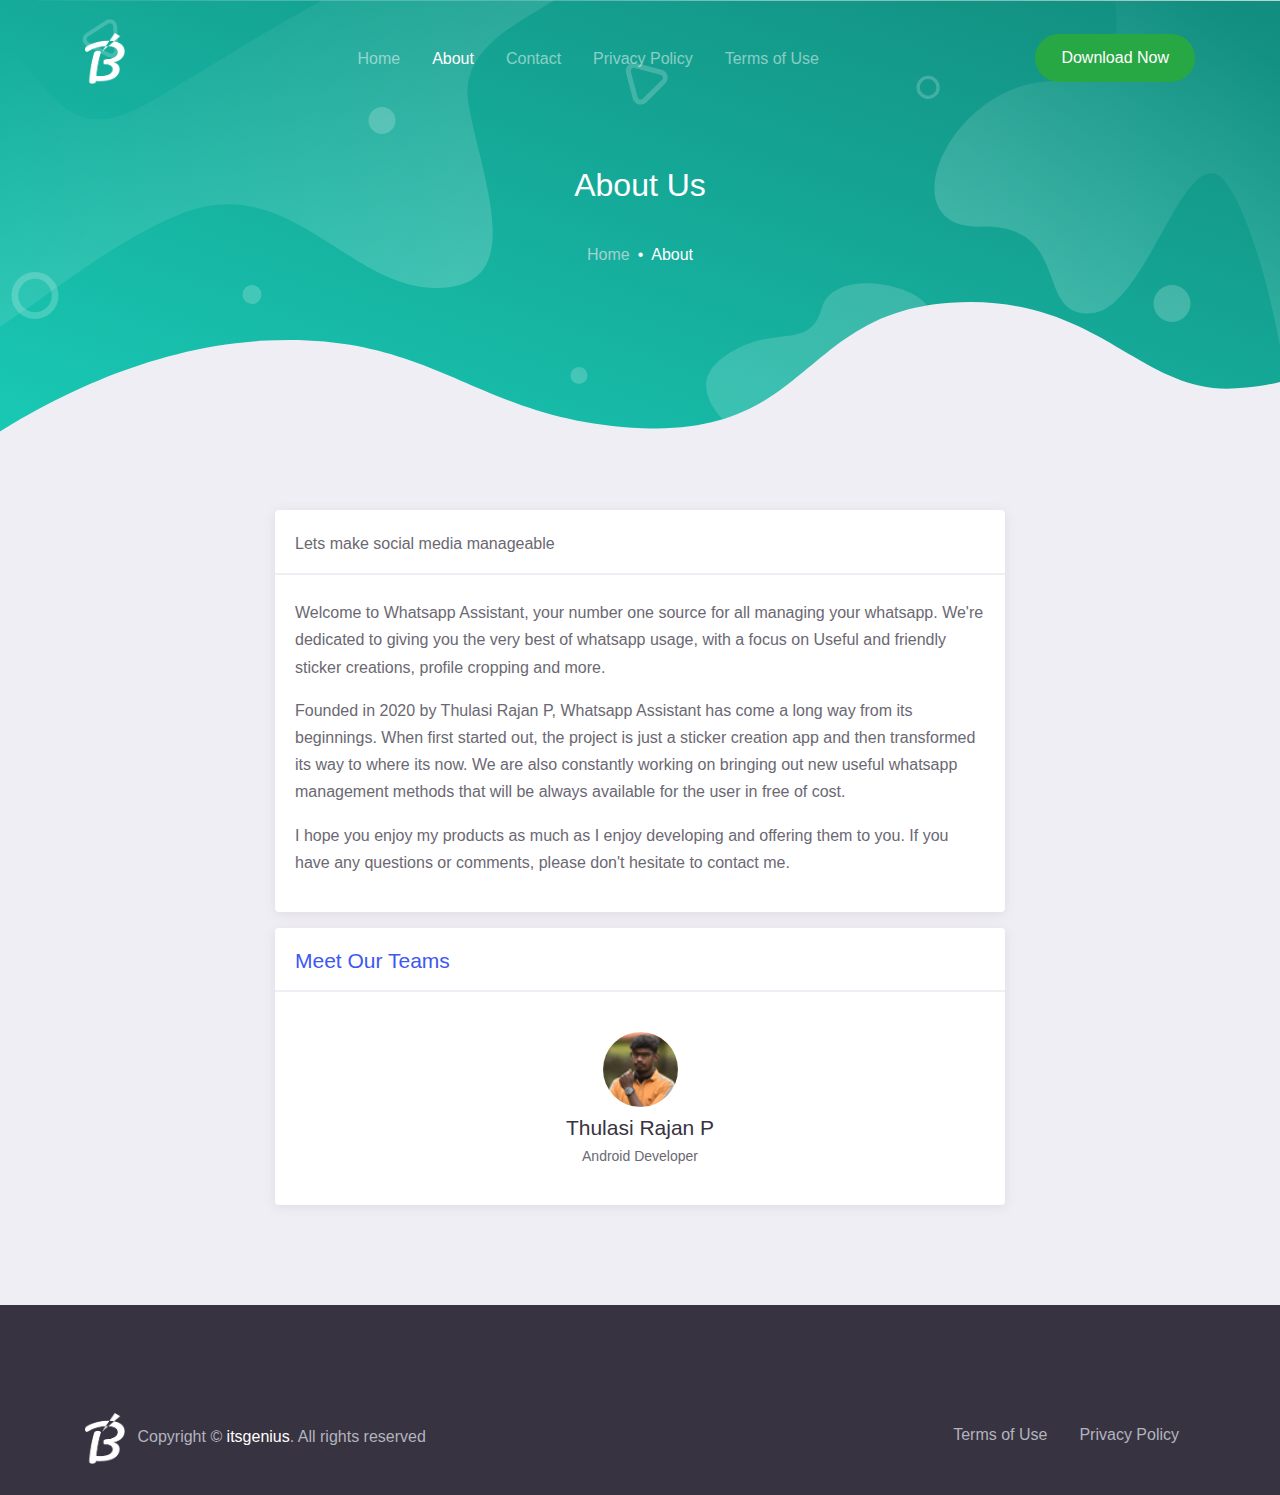
<file: html/about.html>
<!DOCTYPE html>
<html lang="en">
<head>
  <meta charset="UTF-8">
  <meta name="viewport" content="width=device-width, initial-scale=1.0">

  <meta http-equiv="X-UA-Compatible" content="ie=edge">

  <meta name="description" content="Whatsapp Assistant for android">

  <meta name="copyright" content="itsgenius, http://itsgenius.github.io/">

  <title>Whatsapp Assistant - About</title>

  <link rel="shortcut icon" href="../assets/favicon.png" type="image/x-icon">

  <link rel="stylesheet" href="../assets/css/maicons.css">

  <link rel="stylesheet" href="../assets/vendor/animate/animate.css">

  <link rel="stylesheet" href="../assets/vendor/owl-carousel/css/owl.carousel.min.css">

  <link rel="stylesheet" href="../assets/css/bootstrap.css">

  <link rel="stylesheet" href="../assets/css/mobster.css">
</head>
<body>

<nav class="navbar navbar-expand-lg navbar-dark navbar-floating">
  <div class="container">
    <a class="navbar-brand" href="index.html">
      <img src="../assets/favicon-light.png" alt="" width="40">
    </a>
    <button class="navbar-toggler" type="button" data-toggle="collapse" data-target="#navbarToggler" aria-controls="navbarToggler" aria-expanded="false" aria-label="Toggle navigation">
      <span class="navbar-toggler-icon"></span>
    </button>
  
    <div class="collapse navbar-collapse" id="navbarToggler">
      <ul class="navbar-nav ml-auto mt-2 mt-lg-0">
        <li class="nav-item">
          <a class="nav-link" href="index.html">Home</a>
        </li>
        <li class="nav-item active">
          <a class="nav-link" href="about.html">About</a>
        </li>
        <li class="nav-item">
          <a class="nav-link" href="contact.html">Contact</a>
        </li>
        <li class="nav-item">
          <a class="nav-link" href="privacy.html">Privacy Policy</a>
        </li>
        <li class="nav-item">
          <a class="nav-link" href="terms.html">Terms of Use</a>
        </li>
      </ul>
      <div class="ml-auto my-2 my-lg-0">
        <button class="btn btn-primary rounded-pill" onclick=" window.open('https://google.com','_blank')">Download Now</button>
      </div>
    </div>
  </div>
</nav>

<main class="bg-light">

<div class="page-hero-section bg-image hero-mini" style="background-image: url(../assets/img/hero_mini.svg);">
  <div class="hero-caption">
    <div class="container fg-white h-100">
      <div class="row justify-content-center align-items-center text-center h-100">
        <div class="col-lg-6">
          <h3 class="mb-4 fw-medium">About Us</h3>
          <nav aria-label="breadcrumb">
            <ol class="breadcrumb breadcrumb-dark justify-content-center bg-transparent">
              <li class="breadcrumb-item"><a href="index.html">Home</a></li>
              <li class="breadcrumb-item active" aria-current="page">About</li>
            </ol>
          </nav>
        </div>
      </div>
    </div>
  </div>
</div>

<div class="page-section pt-5">
  <div class="container">
    <div class="row justify-content-center">
      <div class="col-lg-8">
        <div class="card-page">
          <p>Lets make social media manageable</p>
          <hr>
          <p>Welcome to Whatsapp Assistant, your number one source for all managing your whatsapp. We're dedicated to giving you the very best of whatsapp usage, with a focus on Useful and friendly sticker creations, profile cropping and more.</p>
           <p>Founded in 2020 by Thulasi Rajan P, Whatsapp Assistant has come a long way from its beginnings. When first started out, the project is just a sticker creation app and then transformed its way to where its now. We are also constantly working 
             on bringing out new useful whatsapp management methods that will be always available for the user in free of cost.</p> 
              
            <p>I hope you enjoy my products as much as I enjoy developing and offering them to you. If you have any questions or comments, please don't hesitate to contact me.</p>
          </div>
        <div class="card-page mt-3">
          <h5 class="fg-primary">Meet Our Teams</h5>
          <hr>

          <div class="row justify-content-center">
            <div class="col-lg-3 py-3">
              <div class="team-item">
                <div class="team-avatar">
                  <img src="../assets/img/person/person_1.png" alt="">
                </div>
                <h5 class="team-name">Thulasi Rajan P</h5>
                <span class="fg-gray fs-small">Android Developer</span>
              </div>
            </div>
            </div>
          </div>
        </div>
      </div>
    </div>
  </div>
</div>
</main> 
<div class="page-footer-section bg-dark fg-white">
 <div class="container">
    <div class="row">
      <div class="col-12 col-md-6 py-2">
        <img src="../assets/favicon-light.png" alt="" width="40">
        <p class="d-inline-block ml-2">Copyright &copy; <a href="http://itsgenius.github.io/" class="fg-white fw-medium">itsgenius</a>. All rights reserved</p>
        </div>
      <div class="col-12 col-md-6 py-2">
        <ul class="nav justify-content-end">
          <li class="nav-item"><a href="terms.html" class="nav-link">Terms of Use</a></li>
          <li class="nav-item"><a href="privacy.html" class="nav-link">Privacy Policy</a></li>
        </ul>
      </div>
    </div>
  </div>
</div>

<script src="../assets/js/jquery-3.5.1.min.js"></script>

<script src="../assets/js/bootstrap.bundle.min.js"></script>

<script src="../assets/vendor/owl-carousel/js/owl.carousel.min.js"></script>

<script src="../assets/vendor/wow/wow.min.js"></script>

<script src="../assets/js/mobster.js"></script>

</body>
</html>
</file>
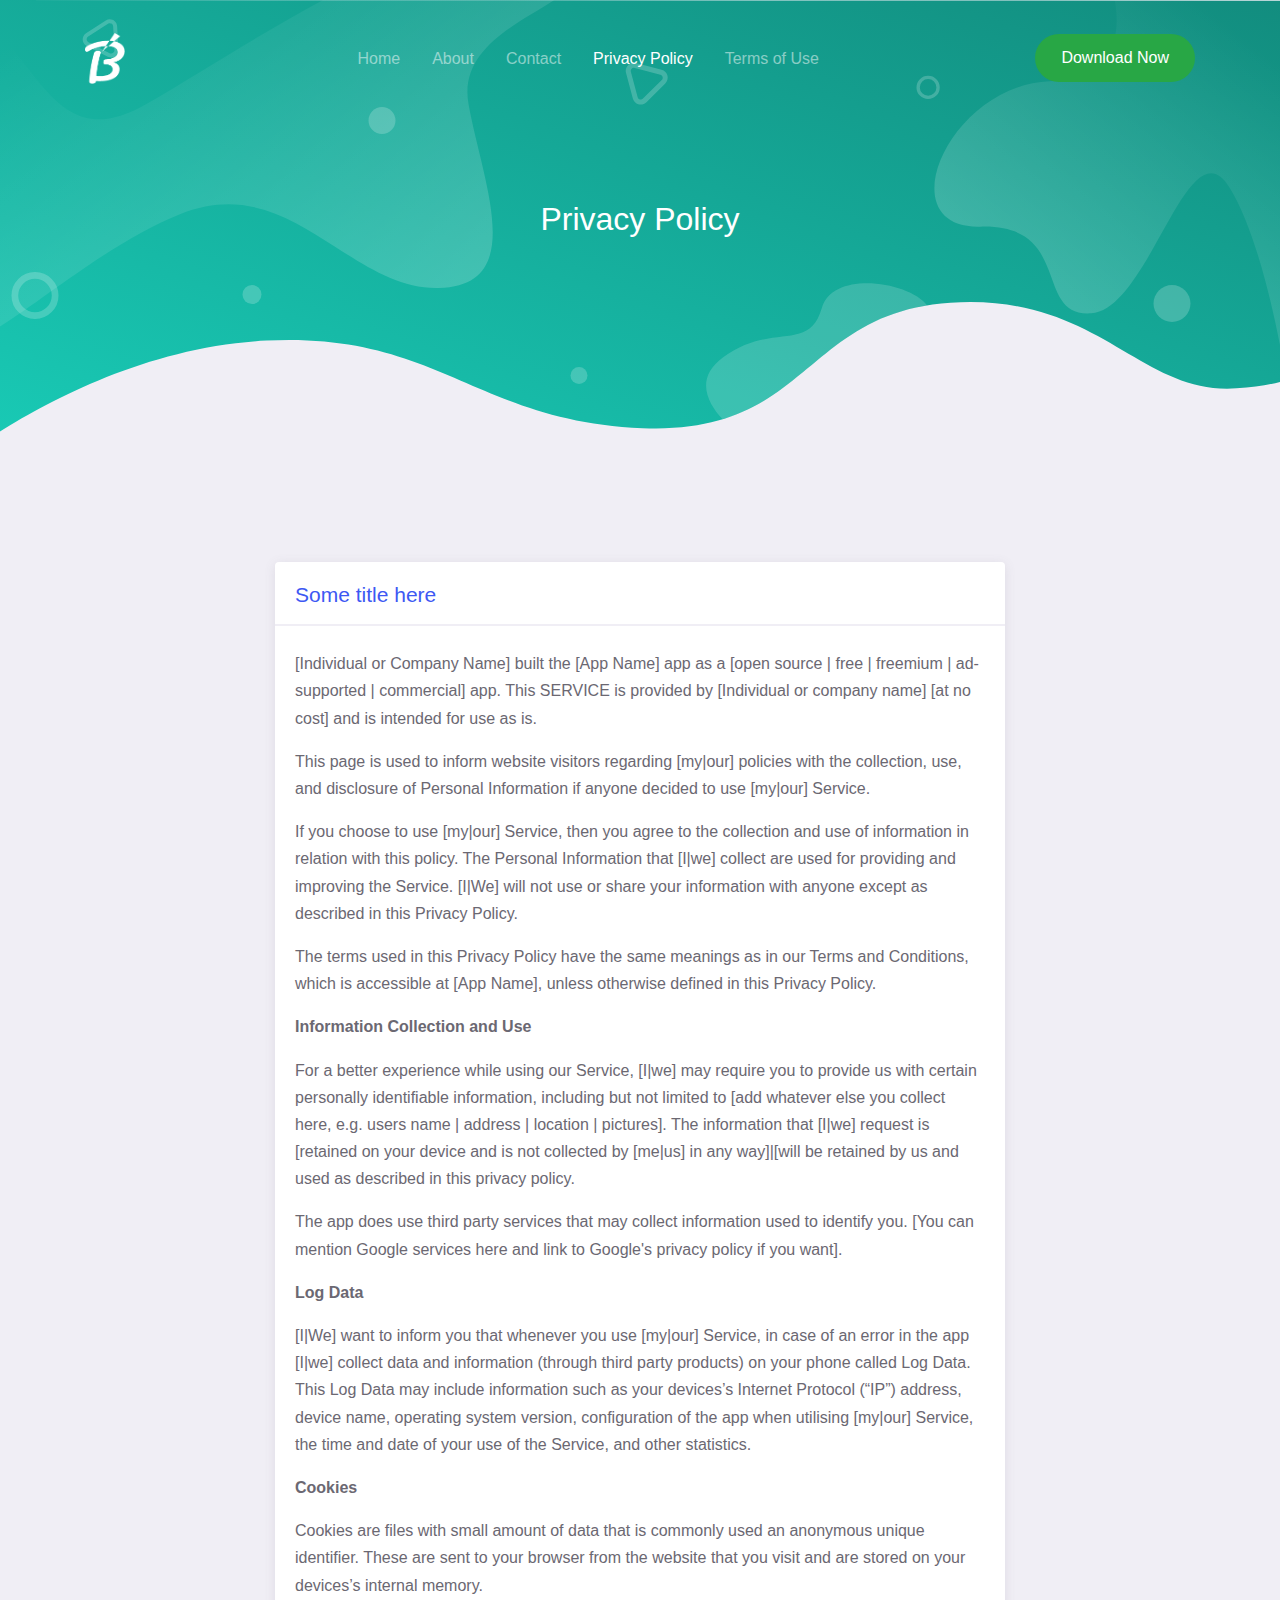
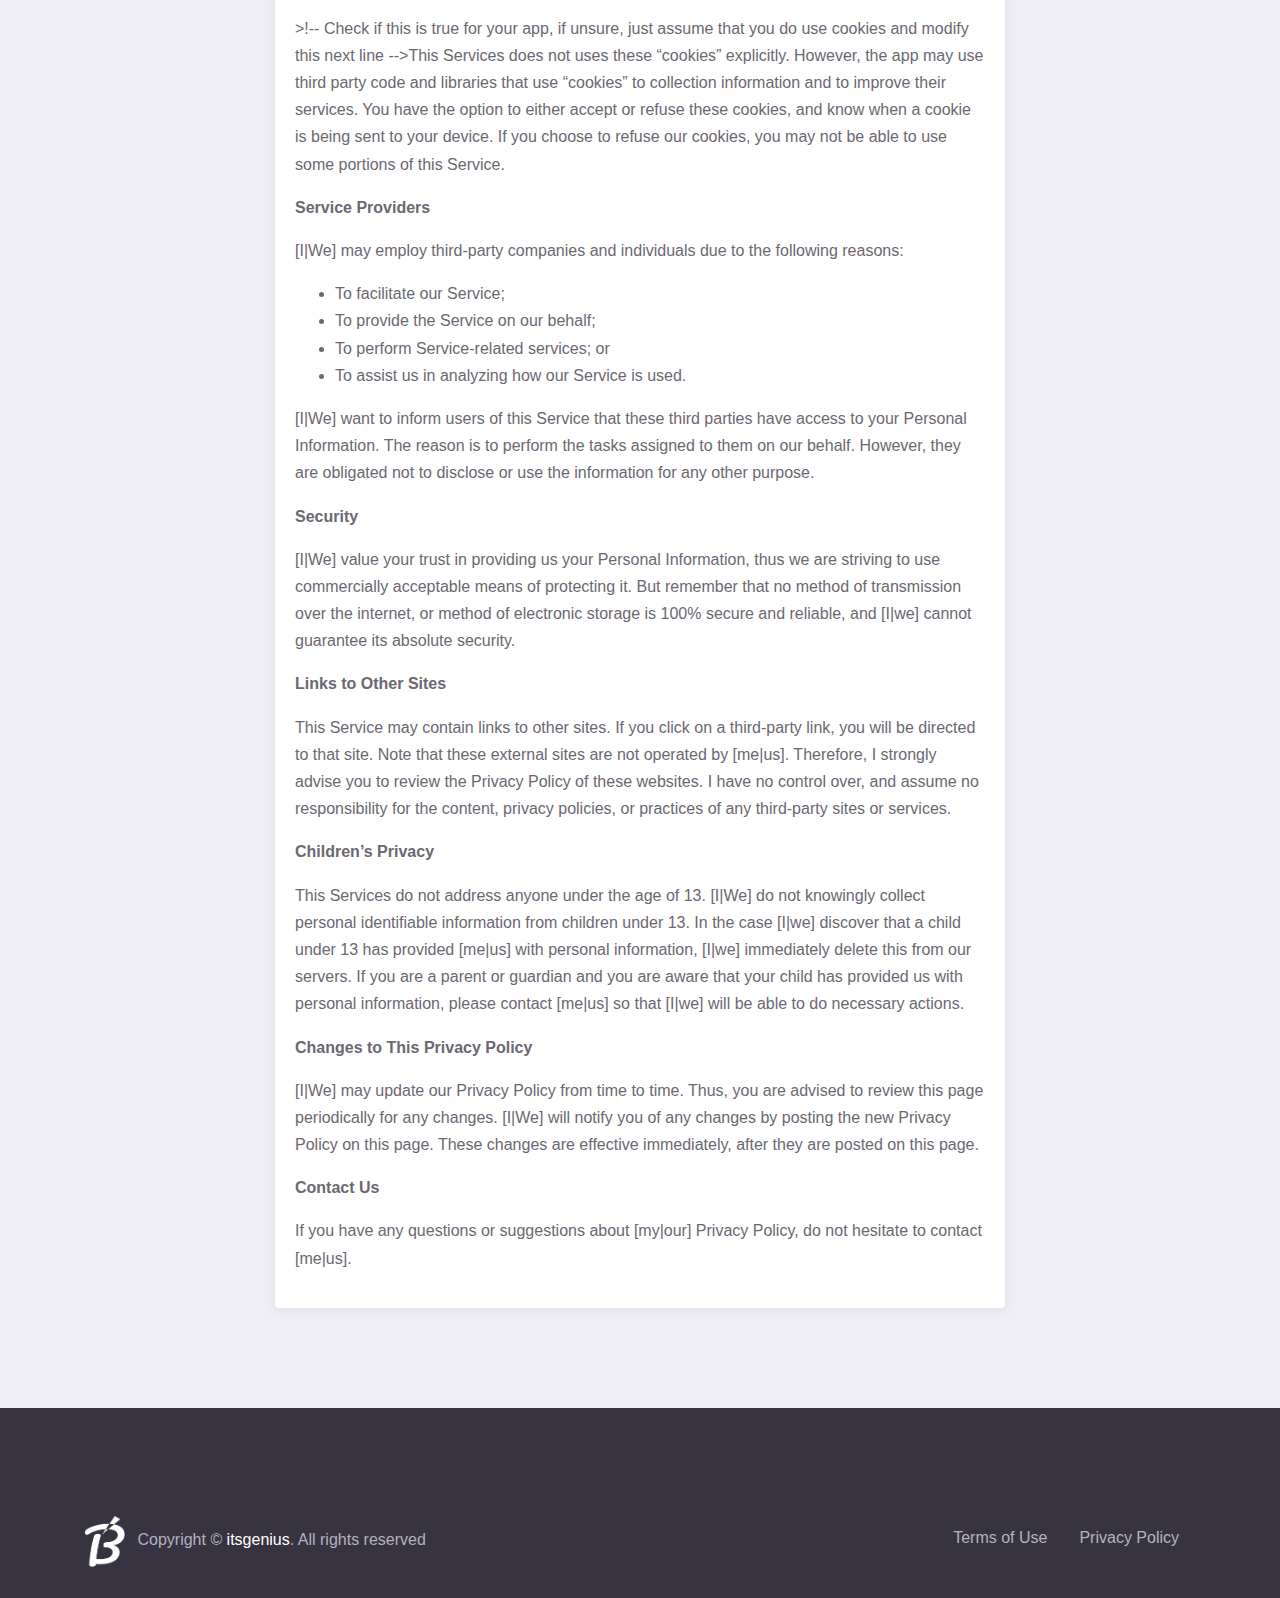
<file: html/privacy.html>
<!DOCTYPE html>
<html lang="en">
<head>
  <meta charset="UTF-8">
  <meta name="viewport" content="width=device-width, initial-scale=1.0">

  <meta http-equiv="X-UA-Compatible" content="ie=edge">

  <meta name="description" content="Whatsapp Assistant for android">

  <meta name="copyright" content="itsgenius, http://itsgenius.github.io/">

  <title>Whatsapp Assistant - Privacy Policy</title>

  <link rel="shortcut icon" href="../assets/favicon.png" type="image/x-icon">

  <link rel="stylesheet" href="../assets/css/maicons.css">

  <link rel="stylesheet" href="../assets/vendor/animate/animate.css">

  <link rel="stylesheet" href="../assets/vendor/owl-carousel/css/owl.carousel.min.css">

  <link rel="stylesheet" href="../assets/css/bootstrap.css">

  <link rel="stylesheet" href="../assets/css/mobster.css">
</head>
<body>

<nav class="navbar navbar-expand-lg navbar-dark navbar-floating">
  <div class="container">
    <a class="navbar-brand" href="index.html">
      <img src="../assets/favicon-light.png" alt="" width="40">
    </a>
    <button class="navbar-toggler" type="button" data-toggle="collapse" data-target="#navbarToggler" aria-controls="navbarToggler" aria-expanded="false" aria-label="Toggle navigation">
      <span class="navbar-toggler-icon"></span>
    </button>
  
    <div class="collapse navbar-collapse" id="navbarToggler">
      <ul class="navbar-nav ml-auto mt-2 mt-lg-0">
        <li class="nav-item">
          <a class="nav-link" href="index.html">Home</a>
        </li>
        <li class="nav-item">
          <a class="nav-link" href="about.html">About</a>
        </li>
        <li class="nav-item">
          <a class="nav-link" href="contact.html">Contact</a>
        </li>
        <li class="nav-item active">
          <a class="nav-link" href="#">Privacy Policy</a>
        </li>
        <li class="nav-item">
          <a class="nav-link" href="terms.html">Terms of Use</a>
        </li>
      </ul>
      <div class="ml-auto my-2 my-lg-0">
        <button class="btn btn-primary rounded-pill" onclick=" window.open('https://google.com','_blank')">Download Now</button>
      </div>
    </div>
  </div>
</nav>

<main class="bg-light">

<div class="page-hero-section bg-image hero-mini" style="background-image: url(../assets/img/hero_mini.svg);">
  <div class="hero-caption">
    <div class="container fg-white h-100">
      <div class="row justify-content-center align-items-center text-center h-100">
        <div class="col-lg-6">
          <h3 class="mb-4 fw-medium">Privacy Policy</h3>
          <!-- <nav aria-label="breadcrumb">
            <ol class="breadcrumb breadcrumb-dark justify-content-center bg-transparent">
              <li class="breadcrumb-item"><a href="index.html">Home</a></li>
              <li class="breadcrumb-item active" aria-current="page">Privacy Policy</li>
            </ol>
          </nav> -->
        </div>
      </div>
    </div>
  </div>
</div> 

<div class="page-section">
  <div class="container">
    <div class="row justify-content-center">
      <div class="col-lg-8">
        <div class="card-page">
          <h5 class="fg-primary">Some title here</h5>
          <hr>
          <p>[Individual or Company Name] built the [App Name] app as a [open source | free | freemium | ad-supported | commercial] app. This SERVICE is provided by [Individual or company name] [at no cost] and is intended
            for use as is.</p>
        <p>This page is used to inform website visitors regarding [my|our] policies with the collection, use, and
            disclosure of Personal Information if anyone decided to use [my|our] Service.</p>
        <p>If you choose to use [my|our] Service, then you agree to the collection and use of information in
            relation with this policy. The Personal Information that [I|we] collect are used for providing and
            improving the Service. [I|We] will not use or share your information with anyone except as described
            in this Privacy Policy.</p>
        <p>The terms used in this Privacy Policy have the same meanings as in our Terms and Conditions,
            which is accessible at [App Name], unless otherwise defined in this Privacy Policy.</p>
        
        <p><strong>Information Collection and Use</strong></p>
        <p>For a better experience while using our Service, [I|we] may require you to provide us with certain
            personally identifiable information, including but not limited to [add whatever else you collect here, e.g. users name | address | location | pictures]. 
          The information that [I|we] request is [retained on your device and is not
            collected by [me|us] in any way]|[will be retained by us and used as described in this privacy policy.</p>
        <p>The app does use third party services that may collect information used to identify you. [You can mention Google services here and link to Google's privacy policy if you want].
        
        <p><strong>Log Data</strong></p>
        <p>[I|We] want to inform you that whenever you use [my|our] Service, in case of an error in the app [I|we] collect
            data and information (through third party products) on your phone called Log Data. This Log Data
            may include information such as your devices’s Internet Protocol (“IP”) address, device name,
            operating system version, configuration of the app when utilising [my|our] Service, the time and date
            of your use of the Service, and other statistics.</p>
        
        <p><strong>Cookies</strong></p>
        <p>Cookies are files with small amount of data that is commonly used an anonymous unique identifier.
            These are sent to your browser from the website that you visit and are stored on your devices’s
            internal memory.</p>
        <p>>!-- Check if this is true for your app, if unsure, just assume that you do use cookies and modify this next line -->This Services does not uses these “cookies” explicitly. However, the app may use third party code
            and libraries that use “cookies” to collection information and to improve their services. You
            have the option to either accept or refuse these cookies, and know when a cookie is being sent
            to your device. If you choose to refuse our cookies, you may not be able to use some portions of
            this Service.</p>
        
        <p><strong>Service Providers</strong></p> <!-- This part need seem like it's not needed, but if you use any Google services, or any other third party libraries, chances are, you need this. -->
        <p>[I|We] may employ third-party companies and individuals due to the following reasons:</p>
        <ul>
            <li>To facilitate our Service;</li>
            <li>To provide the Service on our behalf;</li>
            <li>To perform Service-related services; or</li>
            <li>To assist us in analyzing how our Service is used.</li>
        </ul>
        <p>[I|We] want to inform users of this Service that these third parties have access to your Personal
            Information. The reason is to perform the tasks assigned to them on our behalf. However, they
            are obligated not to disclose or use the information for any other purpose.</p>
        
        <p><strong>Security</strong></p>
        <p>[I|We] value your trust in providing us your Personal Information, thus we are striving to use
            commercially acceptable means of protecting it. But remember that no method of transmission over
            the internet, or method of electronic storage is 100% secure and reliable, and [I|we] cannot
            guarantee its absolute security.</p>
        
        <p><strong>Links to Other Sites</strong></p>
        <p>This Service may contain links to other sites. If you click on a third-party link, you will be
            directed to that site. Note that these external sites are not operated by [me|us]. Therefore, I
            strongly advise you to review the Privacy Policy of these websites. I have no control over, and
            assume no responsibility for the content, privacy policies, or practices of any third-party
            sites or services.</p>
        
        <p><strong>Children’s Privacy</strong></p>
        <p>This Services do not address anyone under the age of 13. [I|We] do not knowingly collect personal
            identifiable information from children under 13. In the case [I|we] discover that a child under 13
            has provided [me|us] with personal information, [I|we] immediately delete this from our servers. If you
            are a parent or guardian and you are aware that your child has provided us with personal
            information, please contact [me|us] so that [I|we] will be able to do necessary actions.</p>
        
        <p><strong>Changes to This Privacy Policy</strong></p>
        <p>[I|We] may update our Privacy Policy from time to time. Thus, you are advised to review this page
            periodically for any changes. [I|We] will notify you of any changes by posting the new Privacy Policy
            on this page. These changes are effective immediately, after they are posted on this page.</p>
        
        <p><strong>Contact Us</strong></p>
        <p>If you have any questions or suggestions about [my|our] Privacy Policy, do not hesitate to contact
            [me|us].</p>
        </div>
</div>
</main> 
<div class="page-footer-section bg-dark fg-white">
  <div class="container">
    <div class="row">
      <div class="col-12 col-md-6 py-2">
        <img src="../assets/favicon-light.png" alt="" width="40">
        <!-- Please don't remove or modify the credits below -->
        <p class="d-inline-block ml-2">Copyright &copy; <a href="http://itsgenius.github.io/" class="fg-white fw-medium">itsgenius</a>. All rights reserved</p>
      </div>
      <div class="col-12 col-md-6 py-2">
        <ul class="nav justify-content-end">
          <li class="nav-item"><a href="terms.html" class="nav-link">Terms of Use</a></li>
          <li class="nav-item"><a href="#" class="nav-link">Privacy Policy</a></li>
        </ul>
      </div>
    </div>
  </div>
</div>

<script src="../assets/js/jquery-3.5.1.min.js"></script>

<script src="../assets/js/bootstrap.bundle.min.js"></script>

<script src="../assets/vendor/owl-carousel/js/owl.carousel.min.js"></script>

<script src="../assets/vendor/wow/wow.min.js"></script>

<script src="../assets/js/mobster.js"></script>

</body>
</html>
</file>
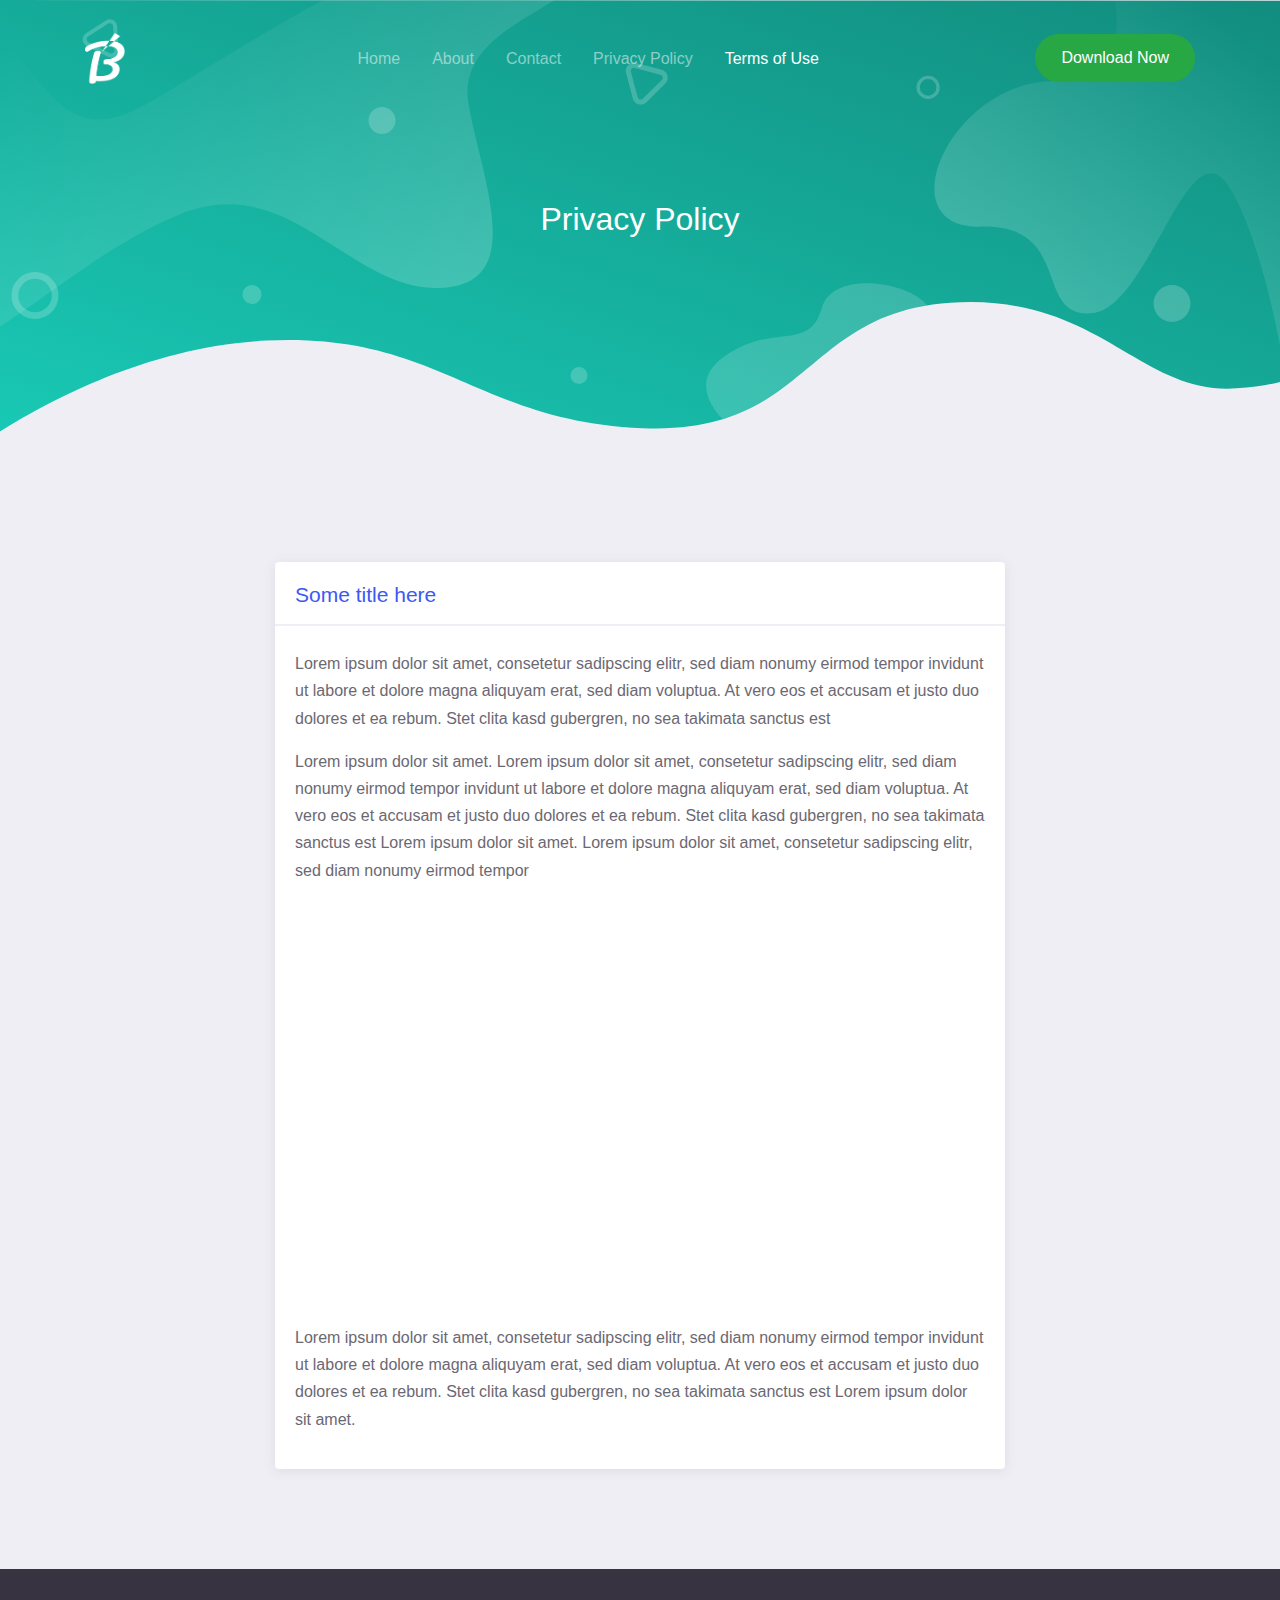
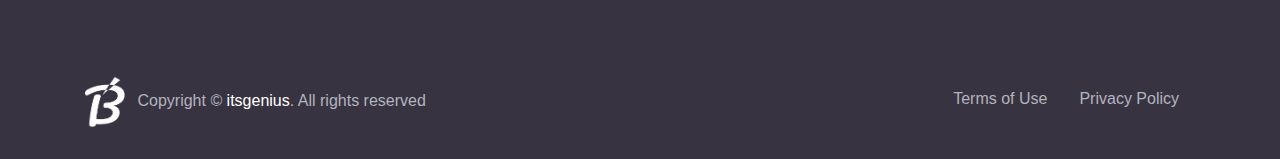
<file: html/terms.html>
<!DOCTYPE html>
<html lang="en">
<head>
  <meta charset="UTF-8">
  <meta name="viewport" content="width=device-width, initial-scale=1.0">

  <meta http-equiv="X-UA-Compatible" content="ie=edge">

  <meta name="description" content="Whatsapp Assistant for android">

  <meta name="copyright" content="itsgenius, http://itsgenius.github.io/">

  <title>Whatsapp Assistant - Terms of Use</title>

  <link rel="shortcut icon" href="../assets/favicon.png" type="image/x-icon">

  <link rel="stylesheet" href="../assets/css/maicons.css">

  <link rel="stylesheet" href="../assets/vendor/animate/animate.css">

  <link rel="stylesheet" href="../assets/vendor/owl-carousel/css/owl.carousel.min.css">

  <link rel="stylesheet" href="../assets/css/bootstrap.css">

  <link rel="stylesheet" href="../assets/css/mobster.css">
</head>
<body>

<nav class="navbar navbar-expand-lg navbar-dark navbar-floating">
  <div class="container">
    <a class="navbar-brand" href="index.html">
      <img src="../assets/favicon-light.png" alt="" width="40">
    </a>
    <button class="navbar-toggler" type="button" data-toggle="collapse" data-target="#navbarToggler" aria-controls="navbarToggler" aria-expanded="false" aria-label="Toggle navigation">
      <span class="navbar-toggler-icon"></span>
    </button>
  
    <div class="collapse navbar-collapse" id="navbarToggler">
      <ul class="navbar-nav ml-auto mt-2 mt-lg-0">
        <li class="nav-item">
          <a class="nav-link" href="index.html">Home</a>
        </li>
        <li class="nav-item">
          <a class="nav-link" href="about.html">About</a>
        </li>
        <li class="nav-item">
          <a class="nav-link" href="contact.html">Contact</a>
        </li>
        <li class="nav-item">
          <a class="nav-link" href="privacy.html">Privacy Policy</a>
        </li>
        <li class="nav-item active">
          <a class="nav-link" href="#">Terms of Use</a>
        </li>
      </ul>
      <div class="ml-auto my-2 my-lg-0">
        <button class="btn btn-primary rounded-pill" onclick=" window.open('https://google.com','_blank')">Download Now</button>
      </div>
    </div>
  </div>
</nav>

<main class="bg-light">

<div class="page-hero-section bg-image hero-mini" style="background-image: url(../assets/img/hero_mini.svg);">
  <div class="hero-caption">
    <div class="container fg-white h-100">
      <div class="row justify-content-center align-items-center text-center h-100">
        <div class="col-lg-6">
          <h3 class="mb-4 fw-medium">Privacy Policy</h3>
          <!-- <nav aria-label="breadcrumb">
            <ol class="breadcrumb breadcrumb-dark justify-content-center bg-transparent">
              <li class="breadcrumb-item"><a href="index.html">Home</a></li>
              <li class="breadcrumb-item active" aria-current="page">Privacy Policy</li>
            </ol>
          </nav> -->
        </div>
      </div>
    </div>
  </div>
</div> 

<div class="page-section">
  <div class="container">
    <div class="row justify-content-center">
      <div class="col-lg-8">
        <div class="card-page">
          <h5 class="fg-primary">Some title here</h5>
          <hr>
          <p>Lorem ipsum dolor sit amet, consetetur sadipscing elitr, sed diam nonumy eirmod tempor invidunt ut labore et dolore magna aliquyam erat, sed diam voluptua. At vero eos et accusam et justo duo dolores et ea rebum. Stet clita kasd gubergren, no sea takimata sanctus est</p>
          <p>Lorem ipsum dolor sit amet. Lorem ipsum dolor sit amet, consetetur sadipscing elitr, sed diam nonumy eirmod tempor invidunt ut labore et dolore magna aliquyam erat, sed diam voluptua. At vero eos et accusam et justo duo dolores et ea rebum. Stet clita kasd gubergren, no sea takimata sanctus est Lorem ipsum dolor sit amet.
          Lorem ipsum dolor sit amet, consetetur sadipscing elitr, sed diam nonumy eirmod tempor</p>

          <!-- Video -->
          <div class="text-center py-5">
            <embed class="embed-video" src="https://www.youtube.com/embed/k1D0_wFlXgo?list=PLl-K7zZEsYLmnJ_FpMOZgyg6XcIGBu2OX">
          </div>

          <p>Lorem ipsum dolor sit amet, consetetur sadipscing elitr, sed diam nonumy eirmod tempor invidunt ut labore et dolore magna aliquyam erat, sed diam voluptua. At vero eos et accusam et justo duo dolores et ea rebum. Stet clita kasd gubergren, no sea takimata sanctus est Lorem ipsum dolor sit amet.</p>
        </div>
        
        
</div>

</main> <!-- .bg-light -->


<div class="page-footer-section bg-dark fg-white">
  <div class="container">
    <div class="row">
      <div class="col-12 col-md-6 py-2">
        <img src="../assets/favicon-light.png" alt="" width="40">
        <p class="d-inline-block ml-2">Copyright &copy; <a href="http://itsgenius.github.io/" class="fg-white fw-medium">itsgenius</a>. All rights reserved</p>
      </div>
      <div class="col-12 col-md-6 py-2">
        <ul class="nav justify-content-end">
          <li class="nav-item"><a href="#" class="nav-link">Terms of Use</a></li>
          <li class="nav-item"><a href="privacy.html" class="nav-link">Privacy Policy</a></li>
        </ul>
      </div>
    </div>
  </div>
</div>

<script src="../assets/js/jquery-3.5.1.min.js"></script>

<script src="../assets/js/bootstrap.bundle.min.js"></script>

<script src="../assets/vendor/owl-carousel/js/owl.carousel.min.js"></script>

<script src="../assets/vendor/wow/wow.min.js"></script>

<script src="../assets/js/mobster.js"></script>

</body>
</html>
</file>
<file: assets/css/maicons.css>
@font-face {
  font-family: 'maicons';
  src:  url('../fonts/maicons.eot?c9nlkl');
  src:  url('../fonts/maicons.eot?c9nlkl#iefix') format('embedded-opentype'),
    url('../fonts/maicons.ttf?c9nlkl') format('truetype'),
    url('../fonts/maicons.woff?c9nlkl') format('woff'),
    url('../fonts/maicons.svg?c9nlkl#maicons') format('svg');
  font-weight: normal;
  font-style: normal;
  font-display: block;
}

[class^="mai-"], [class*=" mai-"] {
  /* use !important to prevent issues with browser extensions that change fonts */
  font-family: 'maicons' !important;
  speak: none;
  font-style: normal;
  font-weight: normal;
  font-variant: normal;
  text-transform: none;
  line-height: 1;

  /* Better Font Rendering =========== */
  -webkit-font-smoothing: antialiased;
  -moz-osx-font-smoothing: grayscale;
}

.mai-add:before {
  content: "\e900";
}
.mai-add-circle:before {
  content: "\e901";
}
.mai-add-circle-outline:before {
  content: "\e902";
}
.mai-airplane:before {
  content: "\e903";
}
.mai-airplane-outline:before {
  content: "\e904";
}
.mai-alarm:before {
  content: "\e905";
}
.mai-alarm-outline:before {
  content: "\e906";
}
.mai-albums:before {
  content: "\e907";
}
.mai-albums-outline:before {
  content: "\e908";
}
.mai-alert:before {
  content: "\e909";
}
.mai-alert-circle:before {
  content: "\e90a";
}
.mai-alert-circle-outline:before {
  content: "\e90b";
}
.mai-analytics:before {
  content: "\e90c";
}
.mai-analytics-outline:before {
  content: "\e90d";
}
.mai-aperture:before {
  content: "\e90e";
}
.mai-aperture-outline:before {
  content: "\e90f";
}
.mai-apps:before {
  content: "\e910";
}
.mai-apps-outline:before {
  content: "\e911";
}
.mai-archive:before {
  content: "\e912";
}
.mai-archive-outline:before {
  content: "\e913";
}
.mai-arrow-back:before {
  content: "\e914";
}
.mai-arrow-back-circle:before {
  content: "\e915";
}
.mai-arrow-back-circle-outline:before {
  content: "\e916";
}
.mai-arrow-down:before {
  content: "\e917";
}
.mai-arrow-down-circle:before {
  content: "\e918";
}
.mai-arrow-down-circle-outline:before {
  content: "\e919";
}
.mai-arrow-forward:before {
  content: "\e91a";
}
.mai-arrow-forward-circle:before {
  content: "\e91b";
}
.mai-arrow-forward-circle-outline:before {
  content: "\e91c";
}
.mai-arrow-redo:before {
  content: "\e91d";
}
.mai-arrow-redo-circle:before {
  content: "\e91e";
}
.mai-arrow-redo-circle-outline:before {
  content: "\e91f";
}
.mai-arrow-redo-outline:before {
  content: "\e920";
}
.mai-arrow-undo:before {
  content: "\e921";
}
.mai-arrow-undo-circle:before {
  content: "\e922";
}
.mai-arrow-undo-circle-outline:before {
  content: "\e923";
}
.mai-arrow-undo-outline:before {
  content: "\e924";
}
.mai-arrow-up:before {
  content: "\e925";
}
.mai-arrow-up-circle:before {
  content: "\e926";
}
.mai-arrow-up-circle-outline:before {
  content: "\e927";
}
.mai-at:before {
  content: "\e928";
}
.mai-at-circle:before {
  content: "\e929";
}
.mai-at-circle-outline:before {
  content: "\e92a";
}
.mai-attach:before {
  content: "\e92b";
}
.mai-attach-outline:before {
  content: "\e92c";
}
.mai-backspace:before {
  content: "\e92d";
}
.mai-backspace-outline:before {
  content: "\e92e";
}
.mai-bandage:before {
  content: "\e92f";
}
.mai-bandage-outline:before {
  content: "\e930";
}
.mai-bar-chart:before {
  content: "\e932";
}
.mai-bar-chart-outline:before {
  content: "\e933";
}
.mai-barbell:before {
  content: "\e931";
}
.mai-barcode:before {
  content: "\e934";
}
.mai-barcode-outline:before {
  content: "\e935";
}
.mai-baseball:before {
  content: "\e936";
}
.mai-baseball-outline:before {
  content: "\e937";
}
.mai-basket:before {
  content: "\e938";
}
.mai-basket-outline:before {
  content: "\e93b";
}
.mai-basketball:before {
  content: "\e939";
}
.mai-basketball-outline:before {
  content: "\e93a";
}
.mai-battery-charging:before {
  content: "\e93c";
}
.mai-battery-dead:before {
  content: "\e93d";
}
.mai-battery-full:before {
  content: "\e93e";
}
.mai-battery-half:before {
  content: "\e93f";
}
.mai-beaker:before {
  content: "\e940";
}
.mai-beaker-outline:before {
  content: "\e941";
}
.mai-bed:before {
  content: "\e942";
}
.mai-bed-outline:before {
  content: "\e943";
}
.mai-beer:before {
  content: "\e944";
}
.mai-beer-outline:before {
  content: "\e945";
}
.mai-bicycle:before {
  content: "\e946";
}
.mai-bluetooth:before {
  content: "\e947";
}
.mai-boat:before {
  content: "\e948";
}
.mai-boat-outline:before {
  content: "\e949";
}
.mai-body:before {
  content: "\e94a";
}
.mai-body-outline:before {
  content: "\e94b";
}
.mai-bonfire:before {
  content: "\e94c";
}
.mai-bonfire-outline:before {
  content: "\e94d";
}
.mai-book:before {
  content: "\e94e";
}
.mai-book-outline:before {
  content: "\e953";
}
.mai-bookmark:before {
  content: "\e94f";
}
.mai-bookmark-outline:before {
  content: "\e950";
}
.mai-bookmarks:before {
  content: "\e951";
}
.mai-bookmarks-outline:before {
  content: "\e952";
}
.mai-briefcase:before {
  content: "\e954";
}
.mai-briefcase-outline:before {
  content: "\e955";
}
.mai-browsers:before {
  content: "\e956";
}
.mai-browsers-outline:before {
  content: "\e957";
}
.mai-brush:before {
  content: "\e958";
}
.mai-brush-outline:before {
  content: "\e959";
}
.mai-bug:before {
  content: "\e95a";
}
.mai-bug-outline:before {
  content: "\e95b";
}
.mai-build:before {
  content: "\e95c";
}
.mai-build-outline:before {
  content: "\e95d";
}
.mai-bulb:before {
  content: "\e95e";
}
.mai-bulb-outline:before {
  content: "\e95f";
}
.mai-bus:before {
  content: "\e960";
}
.mai-bus-outline:before {
  content: "\e963";
}
.mai-business:before {
  content: "\e961";
}
.mai-business-outline:before {
  content: "\e962";
}
.mai-cafe:before {
  content: "\e964";
}
.mai-cafe-outline:before {
  content: "\e965";
}
.mai-calculator:before {
  content: "\e966";
}
.mai-calculator-outline:before {
  content: "\e967";
}
.mai-calendar:before {
  content: "\e968";
}
.mai-calendar-outline:before {
  content: "\e969";
}
.mai-call:before {
  content: "\e96a";
}
.mai-call-outline:before {
  content: "\e96b";
}
.mai-camera:before {
  content: "\e96c";
}
.mai-camera-outline:before {
  content: "\e96d";
}
.mai-camera-reverse:before {
  content: "\e96e";
}
.mai-camera-reverse-outline:before {
  content: "\e96f";
}
.mai-car:before {
  content: "\e970";
}
.mai-car-outline:before {
  content: "\e97f";
}
.mai-car-sport:before {
  content: "\e980";
}
.mai-car-sport-outline:before {
  content: "\e981";
}
.mai-card:before {
  content: "\e971";
}
.mai-card-outline:before {
  content: "\e972";
}
.mai-caret-back:before {
  content: "\e973";
}
.mai-caret-back-circle:before {
  content: "\e974";
}
.mai-caret-back-circle-outline:before {
  content: "\e975";
}
.mai-caret-down:before {
  content: "\e976";
}
.mai-caret-down-circle:before {
  content: "\e977";
}
.mai-caret-down-circle-outline:before {
  content: "\e978";
}
.mai-caret-forward:before {
  content: "\e979";
}
.mai-caret-forward-circle:before {
  content: "\e97a";
}
.mai-caret-forward-circle-outline:before {
  content: "\e97b";
}
.mai-caret-up:before {
  content: "\e97c";
}
.mai-caret-up-circle:before {
  content: "\e97d";
}
.mai-caret-up-circle-outline:before {
  content: "\e97e";
}
.mai-cart:before {
  content: "\e982";
}
.mai-cart-outline:before {
  content: "\e983";
}
.mai-cash:before {
  content: "\e984";
}
.mai-cash-outline:before {
  content: "\e985";
}
.mai-chatbox:before {
  content: "\e986";
}
.mai-chatbox-ellipses:before {
  content: "\e987";
}
.mai-chatbox-ellipses-outline:before {
  content: "\e988";
}
.mai-chatbox-outline:before {
  content: "\e989";
}
.mai-chatbubble:before {
  content: "\e98a";
}
.mai-chatbubble-ellipses:before {
  content: "\e98b";
}
.mai-chatbubble-ellipses-outline:before {
  content: "\e98c";
}
.mai-chatbubble-outline:before {
  content: "\e98d";
}
.mai-chatbubbles:before {
  content: "\e98e";
}
.mai-chatbubbles-outline:before {
  content: "\e98f";
}
.mai-checkbox:before {
  content: "\e990";
}
.mai-checkbox-outline:before {
  content: "\e991";
}
.mai-checkmark:before {
  content: "\e992";
}
.mai-checkmark-circle:before {
  content: "\e993";
}
.mai-checkmark-circle-outline:before {
  content: "\e994";
}
.mai-checkmark-done:before {
  content: "\e995";
}
.mai-checkmark-done-circle:before {
  content: "\e996";
}
.mai-checkmark-done-circle-outline:before {
  content: "\e997";
}
.mai-chevron-back:before {
  content: "\e998";
}
.mai-chevron-back-circle:before {
  content: "\e999";
}
.mai-chevron-back-circle-outline:before {
  content: "\e99a";
}
.mai-chevron-down:before {
  content: "\e99b";
}
.mai-chevron-down-circle:before {
  content: "\e99c";
}
.mai-chevron-down-circle-outline:before {
  content: "\e99d";
}
.mai-chevron-forward:before {
  content: "\e99e";
}
.mai-chevron-forward-circle:before {
  content: "\e99f";
}
.mai-chevron-forward-circle-outline:before {
  content: "\e9a0";
}
.mai-chevron-up:before {
  content: "\e9a1";
}
.mai-chevron-up-circle:before {
  content: "\e9a2";
}
.mai-chevron-up-circle-outline:before {
  content: "\e9a3";
}
.mai-clipboard:before {
  content: "\e9a4";
}
.mai-clipboard-outline:before {
  content: "\e9a5";
}
.mai-close:before {
  content: "\e9a6";
}
.mai-close-circle:before {
  content: "\e9a7";
}
.mai-close-circle-outline:before {
  content: "\e9a8";
}
.mai-cloud:before {
  content: "\e9a9";
}
.mai-cloud-circle:before {
  content: "\e9aa";
}
.mai-cloud-circle-outline:before {
  content: "\e9ab";
}
.mai-cloud-done:before {
  content: "\e9ac";
}
.mai-cloud-done-outline:before {
  content: "\e9ad";
}
.mai-cloud-download:before {
  content: "\e9ae";
}
.mai-cloud-download-outline:before {
  content: "\e9af";
}
.mai-cloud-offline:before {
  content: "\e9b0";
}
.mai-cloud-offline-outline:before {
  content: "\e9b1";
}
.mai-cloud-outline:before {
  content: "\e9b2";
}
.mai-cloud-upload:before {
  content: "\e9b3";
}
.mai-cloud-upload-outline:before {
  content: "\e9b4";
}
.mai-cloudy:before {
  content: "\e9b5";
}
.mai-cloudy-night:before {
  content: "\e9b6";
}
.mai-cloudy-night-outline:before {
  content: "\e9b7";
}
.mai-cloudy-outline:before {
  content: "\e9b8";
}
.mai-code:before {
  content: "\e9b9";
}
.mai-code-download:before {
  content: "\e9ba";
}
.mai-code-slash:before {
  content: "\e9bb";
}
.mai-code-working:before {
  content: "\e9bc";
}
.mai-cog:before {
  content: "\e9bd";
}
.mai-color-fill:before {
  content: "\e9be";
}
.mai-color-fill-outline:before {
  content: "\e9bf";
}
.mai-color-filter:before {
  content: "\e9c0";
}
.mai-color-filter-outline:before {
  content: "\e9c1";
}
.mai-color-palette:before {
  content: "\e9c2";
}
.mai-color-palette-outline:before {
  content: "\e9c3";
}
.mai-color-wand:before {
  content: "\e9c4";
}
.mai-color-wand-outline:before {
  content: "\e9c5";
}
.mai-compass:before {
  content: "\e9c6";
}
.mai-compass-outline:before {
  content: "\e9c7";
}
.mai-construct:before {
  content: "\e9c8";
}
.mai-construct-outline:before {
  content: "\e9c9";
}
.mai-contract:before {
  content: "\e9ca";
}
.mai-contrast:before {
  content: "\e9cb";
}
.mai-copy:before {
  content: "\e9cc";
}
.mai-copy-outline:before {
  content: "\e9cd";
}
.mai-create:before {
  content: "\e9ce";
}
.mai-create-outline:before {
  content: "\e9cf";
}
.mai-crop:before {
  content: "\e9d0";
}
.mai-cube:before {
  content: "\e9d1";
}
.mai-cube-outline:before {
  content: "\e9d2";
}
.mai-cut:before {
  content: "\e9d3";
}
.mai-desktop:before {
  content: "\e9d4";
}
.mai-desktop-outline:before {
  content: "\e9d5";
}
.mai-disc:before {
  content: "\e9d6";
}
.mai-disc-outline:before {
  content: "\e9d7";
}
.mai-document:before {
  content: "\e9d8";
}
.mai-document-outline:before {
  content: "\e9d9";
}
.mai-document-text:before {
  content: "\e9dc";
}
.mai-document-text-outline:before {
  content: "\e9dd";
}
.mai-documents:before {
  content: "\e9da";
}
.mai-documents-outline:before {
  content: "\e9db";
}
.mai-download:before {
  content: "\e9de";
}
.mai-download-outline:before {
  content: "\e9df";
}
.mai-duplicate:before {
  content: "\e9e0";
}
.mai-duplicate-outline:before {
  content: "\e9e1";
}
.mai-ear:before {
  content: "\e9e2";
}
.mai-ear-outline:before {
  content: "\e9e3";
}
.mai-earth:before {
  content: "\e9e4";
}
.mai-earth-outline:before {
  content: "\e9e5";
}
.mai-easel:before {
  content: "\e9e6";
}
.mai-easel-outline:before {
  content: "\e9e7";
}
.mai-egg:before {
  content: "\e9e8";
}
.mai-egg-outline:before {
  content: "\e9e9";
}
.mai-ellipse:before {
  content: "\e9ea";
}
.mai-ellipse-outline:before {
  content: "\e9eb";
}
.mai-ellipsis-horizontal:before {
  content: "\e9ec";
}
.mai-ellipsis-horizontal-circle:before {
  content: "\e9ed";
}
.mai-ellipsis-vertical:before {
  content: "\e9ee";
}
.mai-ellipsis-vertical-circle:before {
  content: "\e9ef";
}
.mai-enter:before {
  content: "\e9f0";
}
.mai-enter-outline:before {
  content: "\e9f1";
}
.mai-exit:before {
  content: "\e9f2";
}
.mai-exit-outline:before {
  content: "\e9f3";
}
.mai-expand:before {
  content: "\e9f4";
}
.mai-eye:before {
  content: "\e9f5";
}
.mai-eye-off:before {
  content: "\e9f8";
}
.mai-eye-off-outline:before {
  content: "\e9f9";
}
.mai-eye-outline:before {
  content: "\e9fa";
}
.mai-eyedrop:before {
  content: "\e9f6";
}
.mai-eyedrop-outline:before {
  content: "\e9f7";
}
.mai-fast-food:before {
  content: "\e9fb";
}
.mai-fast-food-outline:before {
  content: "\e9fc";
}
.mai-female:before {
  content: "\e9fd";
}
.mai-file-tray:before {
  content: "\e9fe";
}
.mai-file-tray-full:before {
  content: "\e9ff";
}
.mai-file-tray-full-outline:before {
  content: "\ea00";
}
.mai-file-tray-outline:before {
  content: "\ea01";
}
.mai-film:before {
  content: "\ea02";
}
.mai-film-outline:before {
  content: "\ea03";
}
.mai-filter:before {
  content: "\ea04";
}
.mai-finger-print:before {
  content: "\ea05";
}
.mai-fitness:before {
  content: "\ea06";
}
.mai-fitness-outline:before {
  content: "\ea07";
}
.mai-flag:before {
  content: "\ea08";
}
.mai-flag-outline:before {
  content: "\ea09";
}
.mai-flame:before {
  content: "\ea0a";
}
.mai-flame-outline:before {
  content: "\ea0b";
}
.mai-flash:before {
  content: "\ea0c";
}
.mai-flash-off:before {
  content: "\ea0f";
}
.mai-flash-off-outline:before {
  content: "\ea10";
}
.mai-flash-outline:before {
  content: "\ea11";
}
.mai-flashlight:before {
  content: "\ea0d";
}
.mai-flashlight-outline:before {
  content: "\ea0e";
}
.mai-flask:before {
  content: "\ea12";
}
.mai-flask-outline:before {
  content: "\ea13";
}
.mai-flower:before {
  content: "\ea14";
}
.mai-flower-outline:before {
  content: "\ea15";
}
.mai-folder:before {
  content: "\ea16";
}
.mai-folder-open:before {
  content: "\ea17";
}
.mai-folder-open-outline:before {
  content: "\ea18";
}
.mai-folder-outline:before {
  content: "\ea19";
}
.mai-football:before {
  content: "\ea1a";
}
.mai-football-outline:before {
  content: "\ea1b";
}
.mai-funnel:before {
  content: "\ea1c";
}
.mai-funnel-outline:before {
  content: "\ea1d";
}
.mai-game-controller:before {
  content: "\ea1e";
}
.mai-game-controller-outline:before {
  content: "\ea1f";
}
.mai-gift:before {
  content: "\ea20";
}
.mai-gift-outline:before {
  content: "\ea21";
}
.mai-git-branch:before {
  content: "\ea22";
}
.mai-git-commit:before {
  content: "\ea23";
}
.mai-git-compare:before {
  content: "\ea24";
}
.mai-git-merge:before {
  content: "\ea25";
}
.mai-git-network:before {
  content: "\ea26";
}
.mai-git-pull-request:before {
  content: "\ea27";
}
.mai-glasses:before {
  content: "\ea28";
}
.mai-glasses-outline:before {
  content: "\ea29";
}
.mai-globe:before {
  content: "\ea2a";
}
.mai-globe-outline:before {
  content: "\ea2b";
}
.mai-golf:before {
  content: "\ea2c";
}
.mai-golf-outline:before {
  content: "\ea2d";
}
.mai-grid:before {
  content: "\ea2e";
}
.mai-grid-outline:before {
  content: "\ea2f";
}
.mai-hammer:before {
  content: "\ea30";
}
.mai-hammer-outline:before {
  content: "\ea31";
}
.mai-hand-left:before {
  content: "\ea32";
}
.mai-hand-left-outline:before {
  content: "\ea33";
}
.mai-hand-right:before {
  content: "\ea34";
}
.mai-hand-right-outline:before {
  content: "\ea35";
}
.mai-happy:before {
  content: "\ea36";
}
.mai-happy-outline:before {
  content: "\ea37";
}
.mai-hardware-chip:before {
  content: "\ea38";
}
.mai-hardware-chip-outline:before {
  content: "\ea39";
}
.mai-headset:before {
  content: "\ea3a";
}
.mai-headset-outline:before {
  content: "\ea3b";
}
.mai-heart:before {
  content: "\ea3c";
}
.mai-heart-circle:before {
  content: "\ea3d";
}
.mai-heart-circle-outline:before {
  content: "\ea3e";
}
.mai-heart-dislike:before {
  content: "\ea3f";
}
.mai-heart-dislike-circle:before {
  content: "\ea40";
}
.mai-heart-dislike-circle-outline:before {
  content: "\ea41";
}
.mai-heart-dislike-outline:before {
  content: "\ea42";
}
.mai-heart-half:before {
  content: "\ea43";
}
.mai-heart-half-outline:before {
  content: "\ea44";
}
.mai-heart-outline:before {
  content: "\ea45";
}
.mai-help:before {
  content: "\ea46";
}
.mai-help-buoy:before {
  content: "\ea47";
}
.mai-help-buoy-outline:before {
  content: "\ea48";
}
.mai-help-circle:before {
  content: "\ea49";
}
.mai-help-circle-outline:before {
  content: "\ea4a";
}
.mai-home:before {
  content: "\ea4b";
}
.mai-home-outline:before {
  content: "\ea4c";
}
.mai-hourglass:before {
  content: "\ea4d";
}
.mai-hourglass-outline:before {
  content: "\ea4e";
}
.mai-ice-cream:before {
  content: "\ea4f";
}
.mai-ice-cream-outline:before {
  content: "\ea50";
}
.mai-image:before {
  content: "\ea51";
}
.mai-image-outline:before {
  content: "\ea52";
}
.mai-images:before {
  content: "\ea53";
}
.mai-images-outline:before {
  content: "\ea54";
}
.mai-infinite:before {
  content: "\ea55";
}
.mai-information:before {
  content: "\ea56";
}
.mai-information-circle:before {
  content: "\ea57";
}
.mai-information-circle-outline:before {
  content: "\ea58";
}
.mai-journal:before {
  content: "\ea59";
}
.mai-journal-outline:before {
  content: "\ea5a";
}
.mai-key:before {
  content: "\ea5b";
}
.mai-key-outline:before {
  content: "\ea5c";
}
.mai-keypad:before {
  content: "\ea5d";
}
.mai-keypad-outline:before {
  content: "\ea5e";
}
.mai-language:before {
  content: "\ea5f";
}
.mai-laptop:before {
  content: "\ea60";
}
.mai-laptop-outline:before {
  content: "\ea61";
}
.mai-layers:before {
  content: "\ea62";
}
.mai-layers-outline:before {
  content: "\ea63";
}
.mai-leaf:before {
  content: "\ea64";
}
.mai-leaf-outline:before {
  content: "\ea65";
}
.mai-library:before {
  content: "\ea66";
}
.mai-library-outline:before {
  content: "\ea67";
}
.mai-link:before {
  content: "\ea68";
}
.mai-list:before {
  content: "\ea69";
}
.mai-list-circle:before {
  content: "\ea6a";
}
.mai-list-circle-outline:before {
  content: "\ea6b";
}
.mai-locate:before {
  content: "\ea6c";
}
.mai-location:before {
  content: "\ea6d";
}
.mai-location-outline:before {
  content: "\ea6e";
}
.mai-lock-closed:before {
  content: "\ea6f";
}
.mai-lock-closed-outline:before {
  content: "\ea70";
}
.mai-lock-open:before {
  content: "\ea71";
}
.mai-lock-open-outline:before {
  content: "\ea72";
}
.mai-log-in:before {
  content: "\ea73";
}
.mai-log-in-outline:before {
  content: "\ea74";
}
.mai-log-out:before {
  content: "\ea75";
}
.mai-log-out-outline:before {
  content: "\ea76";
}
.mai-logo-500px:before {
  content: "\ea8e";
}
.mai-logo-accessible-icon:before {
  content: "\eaef";
}
.mai-logo-accusoft:before {
  content: "\eba2";
}
.mai-logo-algolia:before {
  content: "\eba3";
}
.mai-logo-alipay:before {
  content: "\eba4";
}
.mai-logo-amazon:before {
  content: "\eba5";
}
.mai-logo-amplify:before {
  content: "\eba6";
}
.mai-logo-android:before {
  content: "\eba7";
}
.mai-logo-angular:before {
  content: "\eba8";
}
.mai-logo-apple:before {
  content: "\eba9";
}
.mai-logo-apple-appstore:before {
  content: "\ebaa";
}
.mai-logo-aws:before {
  content: "\ebab";
}
.mai-logo-behance:before {
  content: "\ebac";
}
.mai-logo-bitbucket:before {
  content: "\ebad";
}
.mai-logo-bitcoin:before {
  content: "\ebae";
}
.mai-logo-blackberry:before {
  content: "\ebaf";
}
.mai-logo-blogger:before {
  content: "\ebb0";
}
.mai-logo-buffer:before {
  content: "\ebb1";
}
.mai-logo-buysellads:before {
  content: "\ebb2";
}
.mai-logo-capacitor:before {
  content: "\ebb3";
}
.mai-logo-cc-amazon-pay:before {
  content: "\ebb4";
}
.mai-logo-cc-amex:before {
  content: "\ebb5";
}
.mai-logo-cc-apple-pay:before {
  content: "\ebb6";
}
.mai-logo-cc-diners-club:before {
  content: "\ebb7";
}
.mai-logo-cc-discover:before {
  content: "\ebb8";
}
.mai-logo-cc-jcb:before {
  content: "\ebb9";
}
.mai-logo-cc-mastercard:before {
  content: "\ebba";
}
.mai-logo-cc-paypal:before {
  content: "\ebbb";
}
.mai-logo-cc-stripe:before {
  content: "\ebbc";
}
.mai-logo-cc-visa:before {
  content: "\ebbd";
}
.mai-logo-chrome:before {
  content: "\ebbe";
}
.mai-logo-closed-captioning:before {
  content: "\ebbf";
}
.mai-logo-codepen:before {
  content: "\ebc0";
}
.mai-logo-cpanel:before {
  content: "\ebc1";
}
.mai-logo-creative-commons:before {
  content: "\ebc2";
}
.mai-logo-css3:before {
  content: "\ebc3";
}
.mai-logo-cuttlefish:before {
  content: "\ebc4";
}
.mai-logo-d-and-d:before {
  content: "\ebc5";
}
.mai-logo-dashcube:before {
  content: "\ebc6";
}
.mai-logo-designernews:before {
  content: "\ebc7";
}
.mai-logo-deviantart:before {
  content: "\ebc8";
}
.mai-logo-digg:before {
  content: "\ebc9";
}
.mai-logo-digital-ocean:before {
  content: "\ebca";
}
.mai-logo-discord:before {
  content: "\ebcb";
}
.mai-logo-discourse:before {
  content: "\ebcc";
}
.mai-logo-dochub:before {
  content: "\ebcd";
}
.mai-logo-docker:before {
  content: "\ebce";
}
.mai-logo-dribbble:before {
  content: "\ebcf";
}
.mai-logo-dropbox:before {
  content: "\ebd0";
}
.mai-logo-drupal:before {
  content: "\ebd1";
}
.mai-logo-dyalog:before {
  content: "\ebd2";
}
.mai-logo-earlybirds:before {
  content: "\ebd3";
}
.mai-logo-ebay:before {
  content: "\ebd4";
}
.mai-logo-edge:before {
  content: "\ebd5";
}
.mai-logo-electron:before {
  content: "\ebd6";
}
.mai-logo-elementor:before {
  content: "\ebd7";
}
.mai-logo-ello:before {
  content: "\ebd8";
}
.mai-logo-ember:before {
  content: "\ebd9";
}
.mai-logo-empire:before {
  content: "\ebda";
}
.mai-logo-envira:before {
  content: "\ebdb";
}
.mai-logo-erlang:before {
  content: "\ebdc";
}
.mai-logo-etsy:before {
  content: "\ebdd";
}
.mai-logo-euro:before {
  content: "\ebde";
}
.mai-logo-expeditedssl:before {
  content: "\ebdf";
}
.mai-logo-facebook:before {
  content: "\ebe0";
}
.mai-logo-facebook-f:before {
  content: "\ebe1";
}
.mai-logo-facebook-messenger:before {
  content: "\ebe2";
}
.mai-logo-firebase:before {
  content: "\ebe3";
}
.mai-logo-firefox:before {
  content: "\ebe4";
}
.mai-logo-flickr:before {
  content: "\ebe5";
}
.mai-logo-flipboard:before {
  content: "\ebe6";
}
.mai-logo-fly:before {
  content: "\ebe7";
}
.mai-logo-foursquare:before {
  content: "\ebe8";
}
.mai-logo-freebsd:before {
  content: "\ebe9";
}
.mai-logo-gg:before {
  content: "\ebea";
}
.mai-logo-git:before {
  content: "\ebeb";
}
.mai-logo-github:before {
  content: "\ebec";
}
.mai-logo-github-alt:before {
  content: "\ebed";
}
.mai-logo-gitlab:before {
  content: "\ebee";
}
.mai-logo-gitter:before {
  content: "\ebef";
}
.mai-logo-glide:before {
  content: "\ebf0";
}
.mai-logo-glide-g:before {
  content: "\ebf1";
}
.mai-logo-google:before {
  content: "\ebf2";
}
.mai-logo-google-drive:before {
  content: "\ebf3";
}
.mai-logo-google-play:before {
  content: "\ebf4";
}
.mai-logo-google-playstore:before {
  content: "\ebf5";
}
.mai-logo-google-plus:before {
  content: "\ebf6";
}
.mai-logo-google-plus-g:before {
  content: "\ebf7";
}
.mai-logo-google-wallet:before {
  content: "\ebf8";
}
.mai-logo-grunt:before {
  content: "\ebf9";
}
.mai-logo-gulp:before {
  content: "\ebfa";
}
.mai-logo-hackernews:before {
  content: "\ebfb";
}
.mai-logo-hotjar:before {
  content: "\ebfc";
}
.mai-logo-html5:before {
  content: "\ebfd";
}
.mai-logo-hubspot:before {
  content: "\ebfe";
}
.mai-logo-imdb:before {
  content: "\ebff";
}
.mai-logo-instagram:before {
  content: "\ec00";
}
.mai-logo-internet-explorer:before {
  content: "\ec01";
}
.mai-logo-ionic:before {
  content: "\ec02";
}
.mai-logo-ionitron:before {
  content: "\ec03";
}
.mai-logo-itunes:before {
  content: "\ec04";
}
.mai-logo-java:before {
  content: "\ec05";
}
.mai-logo-javascript:before {
  content: "\ec06";
}
.mai-logo-joomla:before {
  content: "\ec07";
}
.mai-logo-jsfiddle:before {
  content: "\ec08";
}
.mai-logo-keycdn:before {
  content: "\ec09";
}
.mai-logo-laravel:before {
  content: "\ec0a";
}
.mai-logo-lastfm:before {
  content: "\ec0b";
}
.mai-logo-leanpub:before {
  content: "\ec0c";
}
.mai-logo-less:before {
  content: "\ec0d";
}
.mai-logo-line:before {
  content: "\ec0e";
}
.mai-logo-linkedin:before {
  content: "\ec0f";
}
.mai-logo-linux:before {
  content: "\ec10";
}
.mai-logo-magento:before {
  content: "\ec11";
}
.mai-logo-mailchimp:before {
  content: "\ec12";
}
.mai-logo-markdown:before {
  content: "\ec13";
}
.mai-logo-maxcdn:before {
  content: "\ec14";
}
.mai-logo-medium:before {
  content: "\ec15";
}
.mai-logo-medium-m:before {
  content: "\ec16";
}
.mai-logo-meetup:before {
  content: "\ec17";
}
.mai-logo-microsoft:before {
  content: "\ec18";
}
.mai-logo-mix:before {
  content: "\ec19";
}
.mai-logo-mixcloud:before {
  content: "\ec1a";
}
.mai-logo-nodejs:before {
  content: "\ec1b";
}
.mai-logo-npm:before {
  content: "\ec1c";
}
.mai-logo-octocat:before {
  content: "\ec1d";
}
.mai-logo-opencart:before {
  content: "\ec1e";
}
.mai-logo-openid:before {
  content: "\ec1f";
}
.mai-logo-opera:before {
  content: "\ec20";
}
.mai-logo-patreon:before {
  content: "\ec21";
}
.mai-logo-paypal:before {
  content: "\ec22";
}
.mai-logo-php:before {
  content: "\ec23";
}
.mai-logo-pinterest:before {
  content: "\ec24";
}
.mai-logo-pinterest-p:before {
  content: "\ec25";
}
.mai-logo-playstation:before {
  content: "\ec26";
}
.mai-logo-product-hunt:before {
  content: "\ec27";
}
.mai-logo-pwa:before {
  content: "\ec28";
}
.mai-logo-python:before {
  content: "\ec29";
}
.mai-logo-qq:before {
  content: "\ec2a";
}
.mai-logo-quora:before {
  content: "\ec2b";
}
.mai-logo-react:before {
  content: "\ec2c";
}
.mai-logo-readme:before {
  content: "\ec2d";
}
.mai-logo-reddit:before {
  content: "\ec2e";
}
.mai-logo-researchgate:before {
  content: "\ec2f";
}
.mai-logo-rocketchat:before {
  content: "\ec30";
}
.mai-logo-rss:before {
  content: "\ec31";
}
.mai-logo-safari:before {
  content: "\ec32";
}
.mai-logo-sass:before {
  content: "\ec33";
}
.mai-logo-scribd:before {
  content: "\ec34";
}
.mai-logo-searchengin:before {
  content: "\ec35";
}
.mai-logo-sellcast:before {
  content: "\ec36";
}
.mai-logo-sellsy:before {
  content: "\ec37";
}
.mai-logo-skype:before {
  content: "\ec38";
}
.mai-logo-slack:before {
  content: "\ec39";
}
.mai-logo-slideshare:before {
  content: "\ec3a";
}
.mai-logo-snapchat:before {
  content: "\ec3b";
}
.mai-logo-soundcloud:before {
  content: "\ec3c";
}
.mai-logo-spotify:before {
  content: "\ec3d";
}
.mai-logo-squarespace:before {
  content: "\ec3e";
}
.mai-logo-stack-exchange:before {
  content: "\ec3f";
}
.mai-logo-stackoverflow:before {
  content: "\ec40";
}
.mai-logo-staylinked:before {
  content: "\ec41";
}
.mai-logo-steam:before {
  content: "\ec42";
}
.mai-logo-stencil:before {
  content: "\ec43";
}
.mai-logo-stripe:before {
  content: "\ec44";
}
.mai-logo-stripe-s:before {
  content: "\ec45";
}
.mai-logo-teamspeak:before {
  content: "\ec46";
}
.mai-logo-telegram:before {
  content: "\ec47";
}
.mai-logo-trello:before {
  content: "\ec48";
}
.mai-logo-tripadvisor:before {
  content: "\ec49";
}
.mai-logo-tumblr:before {
  content: "\ec4a";
}
.mai-logo-tux:before {
  content: "\ec4b";
}
.mai-logo-twitch:before {
  content: "\ec4c";
}
.mai-logo-twitter:before {
  content: "\ec4d";
}
.mai-logo-uber:before {
  content: "\ec4e";
}
.mai-logo-uikit:before {
  content: "\ec4f";
}
.mai-logo-usd:before {
  content: "\ec50";
}
.mai-logo-viacoin:before {
  content: "\ec51";
}
.mai-logo-viadeo:before {
  content: "\ec52";
}
.mai-logo-viber:before {
  content: "\ec53";
}
.mai-logo-vimeo:before {
  content: "\ec54";
}
.mai-logo-vk:before {
  content: "\ec55";
}
.mai-logo-vue:before {
  content: "\ec56";
}
.mai-logo-web-component:before {
  content: "\ec57";
}
.mai-logo-weebly:before {
  content: "\ec58";
}
.mai-logo-weibo:before {
  content: "\ec59";
}
.mai-logo-whatsapp:before {
  content: "\ec5a";
}
.mai-logo-whmcs:before {
  content: "\ec5b";
}
.mai-logo-wikipedia-w:before {
  content: "\ec5c";
}
.mai-logo-windows:before {
  content: "\ec5d";
}
.mai-logo-wix:before {
  content: "\ec5e";
}
.mai-logo-wordpress:before {
  content: "\ec5f";
}
.mai-logo-xbox:before {
  content: "\ec60";
}
.mai-logo-xing:before {
  content: "\ec61";
}
.mai-logo-yahoo:before {
  content: "\ec62";
}
.mai-logo-yen:before {
  content: "\ec63";
}
.mai-logo-youtube:before {
  content: "\ec64";
}
.mai-magnet:before {
  content: "\ea77";
}
.mai-magnet-outline:before {
  content: "\ea78";
}
.mai-mail:before {
  content: "\ea79";
}
.mai-mail-open:before {
  content: "\ea7a";
}
.mai-mail-open-outline:before {
  content: "\ea7b";
}
.mai-mail-outline:before {
  content: "\ea7c";
}
.mai-mail-unread:before {
  content: "\ea7d";
}
.mai-mail-unread-outline:before {
  content: "\ea7e";
}
.mai-male:before {
  content: "\ea7f";
}
.mai-male-female:before {
  content: "\ea80";
}
.mai-man:before {
  content: "\ea81";
}
.mai-man-outline:before {
  content: "\ea82";
}
.mai-map:before {
  content: "\ea83";
}
.mai-map-outline:before {
  content: "\ea84";
}
.mai-medal:before {
  content: "\ea85";
}
.mai-medal-outline:before {
  content: "\ea86";
}
.mai-medical:before {
  content: "\ea87";
}
.mai-medical-outline:before {
  content: "\ea88";
}
.mai-medkit:before {
  content: "\ea89";
}
.mai-medkit-outline:before {
  content: "\ea8a";
}
.mai-megaphone:before {
  content: "\ea8b";
}
.mai-megaphone-outline:before {
  content: "\ea8c";
}
.mai-menu:before {
  content: "\ea8d";
}
.mai-mic:before {
  content: "\ea8f";
}
.mai-mic-circle:before {
  content: "\ea90";
}
.mai-mic-circle-outline:before {
  content: "\ea91";
}
.mai-mic-off:before {
  content: "\ea92";
}
.mai-mic-off-circle:before {
  content: "\ea93";
}
.mai-mic-off-circle-outline:before {
  content: "\ea94";
}
.mai-mic-off-outline:before {
  content: "\ea95";
}
.mai-mic-outline:before {
  content: "\ea96";
}
.mai-moon:before {
  content: "\ea97";
}
.mai-moon-outline:before {
  content: "\ea98";
}
.mai-move:before {
  content: "\ea99";
}
.mai-musical-note:before {
  content: "\ea9a";
}
.mai-musical-note-outline:before {
  content: "\ea9b";
}
.mai-musical-notes:before {
  content: "\ea9c";
}
.mai-musical-notes-outline:before {
  content: "\ea9d";
}
.mai-navigate:before {
  content: "\ea9e";
}
.mai-navigate-circle:before {
  content: "\ea9f";
}
.mai-navigate-circle-outline:before {
  content: "\eaa0";
}
.mai-navigate-outline:before {
  content: "\eaa1";
}
.mai-newspaper:before {
  content: "\eaa2";
}
.mai-newspaper-outline:before {
  content: "\eaa3";
}
.mai-notifications:before {
  content: "\eaa4";
}
.mai-notifications-circle:before {
  content: "\eaa5";
}
.mai-notifications-circle-outline:before {
  content: "\eaa6";
}
.mai-notifications-off:before {
  content: "\eaa7";
}
.mai-notifications-off-circle:before {
  content: "\eaa8";
}
.mai-notifications-off-circle-outline:before {
  content: "\eaa9";
}
.mai-notifications-off-outline:before {
  content: "\eaaa";
}
.mai-notifications-outline:before {
  content: "\eaab";
}
.mai-nuclear:before {
  content: "\eaac";
}
.mai-nuclear-outline:before {
  content: "\eaad";
}
.mai-nutrition:before {
  content: "\eaae";
}
.mai-nutrition-outline:before {
  content: "\eaaf";
}
.mai-open:before {
  content: "\eab0";
}
.mai-open-outline:before {
  content: "\eab1";
}
.mai-options:before {
  content: "\eab2";
}
.mai-options-outline:before {
  content: "\eab3";
}
.mai-paper-plane:before {
  content: "\eab4";
}
.mai-paper-plane-outline:before {
  content: "\eab5";
}
.mai-partly-sunny:before {
  content: "\eab6";
}
.mai-partly-sunny-outline:before {
  content: "\eab7";
}
.mai-pause:before {
  content: "\eab8";
}
.mai-pause-circle:before {
  content: "\eab9";
}
.mai-pause-circle-outline:before {
  content: "\eaba";
}
.mai-paw:before {
  content: "\eabb";
}
.mai-paw-outline:before {
  content: "\eabc";
}
.mai-pencil:before {
  content: "\eabd";
}
.mai-people:before {
  content: "\eabe";
}
.mai-people-circle:before {
  content: "\eabf";
}
.mai-people-circle-outline:before {
  content: "\eac0";
}
.mai-people-outline:before {
  content: "\eac1";
}
.mai-person:before {
  content: "\eac2";
}
.mai-person-add:before {
  content: "\eac3";
}
.mai-person-add-outline:before {
  content: "\eac4";
}
.mai-person-circle:before {
  content: "\eac5";
}
.mai-person-circle-outline:before {
  content: "\eac6";
}
.mai-person-outline:before {
  content: "\eac7";
}
.mai-person-remove:before {
  content: "\eac8";
}
.mai-person-remove-outline:before {
  content: "\eac9";
}
.mai-phone-landscape:before {
  content: "\eaca";
}
.mai-phone-landscape-outline:before {
  content: "\eacb";
}
.mai-phone-portrait:before {
  content: "\eacc";
}
.mai-phone-portrait-outline:before {
  content: "\eacd";
}
.mai-pie-chart:before {
  content: "\eace";
}
.mai-pie-chart-outline:before {
  content: "\eacf";
}
.mai-pin:before {
  content: "\ead0";
}
.mai-pin-outline:before {
  content: "\ead1";
}
.mai-pint:before {
  content: "\ead2";
}
.mai-pint-outline:before {
  content: "\ead3";
}
.mai-pizza:before {
  content: "\ead4";
}
.mai-pizza-outline:before {
  content: "\ead5";
}
.mai-planet:before {
  content: "\ead6";
}
.mai-planet-outline:before {
  content: "\ead7";
}
.mai-play:before {
  content: "\ead8";
}
.mai-play-back:before {
  content: "\ead9";
}
.mai-play-back-circle:before {
  content: "\eada";
}
.mai-play-back-circle-outline:before {
  content: "\eadb";
}
.mai-play-back-outline:before {
  content: "\eadc";
}
.mai-play-circle:before {
  content: "\eadd";
}
.mai-play-circle-outline:before {
  content: "\eade";
}
.mai-play-forward:before {
  content: "\eadf";
}
.mai-play-forward-circle:before {
  content: "\eae0";
}
.mai-play-forward-circle-outline:before {
  content: "\eae1";
}
.mai-play-forward-outline:before {
  content: "\eae2";
}
.mai-play-outline:before {
  content: "\eae3";
}
.mai-play-skip-back:before {
  content: "\eae4";
}
.mai-play-skip-back-circle:before {
  content: "\eae5";
}
.mai-play-skip-back-circle-outline:before {
  content: "\eae6";
}
.mai-play-skip-back-outline:before {
  content: "\eae7";
}
.mai-play-skip-forward:before {
  content: "\eae8";
}
.mai-play-skip-forward-circle:before {
  content: "\eae9";
}
.mai-play-skip-forward-circle-outline:before {
  content: "\eaea";
}
.mai-play-skip-forward-outline:before {
  content: "\eaeb";
}
.mai-podium:before {
  content: "\eaec";
}
.mai-podium-outline:before {
  content: "\eaed";
}
.mai-power:before {
  content: "\eaee";
}
.mai-pricetag:before {
  content: "\eaf0";
}
.mai-pricetag-outline:before {
  content: "\eaf1";
}
.mai-pricetags:before {
  content: "\eaf2";
}
.mai-pricetags-outline:before {
  content: "\eaf3";
}
.mai-print:before {
  content: "\eaf4";
}
.mai-print-outline:before {
  content: "\eaf5";
}
.mai-pulse:before {
  content: "\eaf6";
}
.mai-pulse-outline:before {
  content: "\eaf7";
}
.mai-push:before {
  content: "\eaf8";
}
.mai-push-outline:before {
  content: "\eaf9";
}
.mai-qr-code:before {
  content: "\eafa";
}
.mai-qr-code-outline:before {
  content: "\eafb";
}
.mai-radio:before {
  content: "\eafc";
}
.mai-radio-button-off:before {
  content: "\eafd";
}
.mai-radio-button-on:before {
  content: "\eafe";
}
.mai-rainy:before {
  content: "\eaff";
}
.mai-rainy-outline:before {
  content: "\eb00";
}
.mai-reader:before {
  content: "\eb01";
}
.mai-reader-outline:before {
  content: "\eb02";
}
.mai-receipt:before {
  content: "\eb03";
}
.mai-receipt-outline:before {
  content: "\eb04";
}
.mai-recording:before {
  content: "\eb05";
}
.mai-recording-outline:before {
  content: "\eb06";
}
.mai-refresh:before {
  content: "\eb07";
}
.mai-refresh-circle:before {
  content: "\eb08";
}
.mai-refresh-circle-outline:before {
  content: "\eb09";
}
.mai-reload:before {
  content: "\eb0a";
}
.mai-reload-circle:before {
  content: "\eb0b";
}
.mai-reload-circle-outline:before {
  content: "\eb0c";
}
.mai-remove:before {
  content: "\eb0d";
}
.mai-remove-circle:before {
  content: "\eb0e";
}
.mai-remove-circle-outline:before {
  content: "\eb0f";
}
.mai-reorder-four:before {
  content: "\eb10";
}
.mai-reorder-three:before {
  content: "\eb11";
}
.mai-reorder-two:before {
  content: "\eb12";
}
.mai-repeat:before {
  content: "\eb13";
}
.mai-resize:before {
  content: "\eb14";
}
.mai-restaurant:before {
  content: "\eb15";
}
.mai-restaurant-outline:before {
  content: "\eb16";
}
.mai-return-down-back:before {
  content: "\eb17";
}
.mai-return-down-forward:before {
  content: "\eb18";
}
.mai-return-up-back:before {
  content: "\eb19";
}
.mai-return-up-forward:before {
  content: "\eb1a";
}
.mai-ribbon:before {
  content: "\eb1b";
}
.mai-ribbon-outline:before {
  content: "\eb1c";
}
.mai-rocket:before {
  content: "\eb1d";
}
.mai-rocket-outline:before {
  content: "\eb1e";
}
.mai-rose:before {
  content: "\eb1f";
}
.mai-rose-outline:before {
  content: "\eb20";
}
.mai-sad:before {
  content: "\eb21";
}
.mai-sad-outline:before {
  content: "\eb22";
}
.mai-save:before {
  content: "\eb23";
}
.mai-save-outline:before {
  content: "\eb24";
}
.mai-scan:before {
  content: "\eb25";
}
.mai-scan-circle:before {
  content: "\eb26";
}
.mai-scan-circle-outline:before {
  content: "\eb27";
}
.mai-school:before {
  content: "\eb28";
}
.mai-school-outline:before {
  content: "\eb29";
}
.mai-search:before {
  content: "\eb2a";
}
.mai-search-circle:before {
  content: "\eb2b";
}
.mai-search-circle-outline:before {
  content: "\eb2c";
}
.mai-send:before {
  content: "\eb2d";
}
.mai-send-outline:before {
  content: "\eb2e";
}
.mai-server:before {
  content: "\eb2f";
}
.mai-server-outline:before {
  content: "\eb30";
}
.mai-settings:before {
  content: "\eb31";
}
.mai-settings-outline:before {
  content: "\eb32";
}
.mai-shapes:before {
  content: "\eb33";
}
.mai-shapes-outline:before {
  content: "\eb34";
}
.mai-share:before {
  content: "\eb35";
}
.mai-share-outline:before {
  content: "\eb36";
}
.mai-share-social:before {
  content: "\eb37";
}
.mai-share-social-outline:before {
  content: "\eb38";
}
.mai-shield:before {
  content: "\eb39";
}
.mai-shield-checkmark:before {
  content: "\eb3a";
}
.mai-shield-checkmark-outline:before {
  content: "\eb3b";
}
.mai-shield-outline:before {
  content: "\eb3c";
}
.mai-shirt:before {
  content: "\eb3d";
}
.mai-shirt-outline:before {
  content: "\eb3e";
}
.mai-shuffle:before {
  content: "\eb3f";
}
.mai-skull:before {
  content: "\eb40";
}
.mai-skull-outline:before {
  content: "\eb41";
}
.mai-snow:before {
  content: "\eb42";
}
.mai-speedometer:before {
  content: "\eb43";
}
.mai-speedometer-outline:before {
  content: "\eb44";
}
.mai-square:before {
  content: "\eb45";
}
.mai-square-outline:before {
  content: "\eb46";
}
.mai-star:before {
  content: "\eb47";
}
.mai-star-half:before {
  content: "\eb48";
}
.mai-star-outline:before {
  content: "\eb49";
}
.mai-stats-chart:before {
  content: "\eb4a";
}
.mai-stats-chart-outline:before {
  content: "\eb4b";
}
.mai-stop:before {
  content: "\eb4c";
}
.mai-stop-circle:before {
  content: "\eb4d";
}
.mai-stop-circle-outline:before {
  content: "\eb4e";
}
.mai-stop-outline:before {
  content: "\eb4f";
}
.mai-stopwatch:before {
  content: "\eb50";
}
.mai-stopwatch-outline:before {
  content: "\eb51";
}
.mai-subway:before {
  content: "\eb52";
}
.mai-subway-outline:before {
  content: "\eb53";
}
.mai-sunny:before {
  content: "\eb54";
}
.mai-sunny-outline:before {
  content: "\eb55";
}
.mai-swap-horizontal:before {
  content: "\eb56";
}
.mai-swap-vertical:before {
  content: "\eb57";
}
.mai-sync:before {
  content: "\eb58";
}
.mai-sync-circle:before {
  content: "\eb59";
}
.mai-sync-circle-outline:before {
  content: "\eb5a";
}
.mai-tablet-landscape:before {
  content: "\eb5b";
}
.mai-tablet-landscape-outline:before {
  content: "\eb5c";
}
.mai-tablet-portrait:before {
  content: "\eb5d";
}
.mai-tablet-portrait-outline:before {
  content: "\eb5e";
}
.mai-tennisball:before {
  content: "\eb5f";
}
.mai-tennisball-outline:before {
  content: "\eb60";
}
.mai-terminal:before {
  content: "\eb61";
}
.mai-terminal-outline:before {
  content: "\eb62";
}
.mai-text:before {
  content: "\eb63";
}
.mai-thermometer:before {
  content: "\eb64";
}
.mai-thermometer-outline:before {
  content: "\eb65";
}
.mai-thumbs-down:before {
  content: "\eb66";
}
.mai-thumbs-down-outline:before {
  content: "\eb67";
}
.mai-thumbs-up:before {
  content: "\eb68";
}
.mai-thumbs-up-outline:before {
  content: "\eb69";
}
.mai-thunderstorm:before {
  content: "\eb6a";
}
.mai-thunderstorm-outline:before {
  content: "\eb6b";
}
.mai-time:before {
  content: "\eb6c";
}
.mai-time-outline:before {
  content: "\eb6d";
}
.mai-timer:before {
  content: "\eb6e";
}
.mai-timer-outline:before {
  content: "\eb6f";
}
.mai-today:before {
  content: "\eb70";
}
.mai-today-outline:before {
  content: "\eb71";
}
.mai-toggle:before {
  content: "\eb72";
}
.mai-toggle-outline:before {
  content: "\eb73";
}
.mai-trail-sign:before {
  content: "\eb74";
}
.mai-trail-sign-outline:before {
  content: "\eb75";
}
.mai-train:before {
  content: "\eb76";
}
.mai-train-outline:before {
  content: "\eb77";
}
.mai-transgender:before {
  content: "\eb78";
}
.mai-trash:before {
  content: "\eb79";
}
.mai-trash-bin:before {
  content: "\eb7a";
}
.mai-trash-bin-outline:before {
  content: "\eb7b";
}
.mai-trash-outline:before {
  content: "\eb7c";
}
.mai-trending-down:before {
  content: "\eb7d";
}
.mai-trending-up:before {
  content: "\eb7e";
}
.mai-triangle:before {
  content: "\eb7f";
}
.mai-triangle-outline:before {
  content: "\eb80";
}
.mai-trophy:before {
  content: "\eb81";
}
.mai-trophy-outline:before {
  content: "\eb82";
}
.mai-tv:before {
  content: "\eb83";
}
.mai-tv-outline:before {
  content: "\eb84";
}
.mai-umbrella:before {
  content: "\eb85";
}
.mai-umbrella-outline:before {
  content: "\eb86";
}
.mai-videocam:before {
  content: "\eb87";
}
.mai-videocam-outline:before {
  content: "\eb88";
}
.mai-volume-high:before {
  content: "\eb89";
}
.mai-volume-high-outline:before {
  content: "\eb8a";
}
.mai-volume-low:before {
  content: "\eb8b";
}
.mai-volume-low-outline:before {
  content: "\eb8c";
}
.mai-volume-medium:before {
  content: "\eb8d";
}
.mai-volume-medium-outline:before {
  content: "\eb8e";
}
.mai-volume-mute:before {
  content: "\eb8f";
}
.mai-volume-mute-outline:before {
  content: "\eb90";
}
.mai-volume-off:before {
  content: "\eb91";
}
.mai-volume-off-outline:before {
  content: "\eb92";
}
.mai-walk:before {
  content: "\eb93";
}
.mai-walk-outline:before {
  content: "\eb94";
}
.mai-wallet:before {
  content: "\eb95";
}
.mai-wallet-outline:before {
  content: "\eb96";
}
.mai-warning:before {
  content: "\eb97";
}
.mai-warning-outline:before {
  content: "\eb98";
}
.mai-watch:before {
  content: "\eb99";
}
.mai-watch-outline:before {
  content: "\eb9a";
}
.mai-water:before {
  content: "\eb9b";
}
.mai-water-outline:before {
  content: "\eb9c";
}
.mai-wifi:before {
  content: "\eb9d";
}
.mai-wine:before {
  content: "\eb9e";
}
.mai-wine-outline:before {
  content: "\eb9f";
}
.mai-woman:before {
  content: "\eba0";
}
.mai-woman-outline:before {
  content: "\eba1";
}
</file>
<file: assets/css/mobster.css>
/**
 * Mobster v1.0.0
 * Copyright 2020 by MACode ID
 * Site: www.macodeid.com
 * License under CC 4.0 ()
 */

:root {
  --primary: #3D58F3;
  --secondary: #A52EFF;
  --success: #0ABF9E;
  --warning: #E89E09;
  --info: #4699F8;
  --danger: #F13057;
  --indigo: #602FDA;
  --dark: #383340;
  --light: #F0EEF5;
  --gray: #6b6872;
  --white: #fff;
  --font-family: 'Quicksand', Arial, Helvetica, sans-serif;
  --line-height: 1.7;

}

body {
  font-family: 'Quicksand', Arial, Helvetica, sans-serif;
  font-size: 16px;
  line-height: 1.7;
  color: #383340;
}

a {
  color: #526bf5;
}

a:hover {
  color: #7b50e6;
}

h1, h2, h3, h4, h5, h6,
.h1, .h2, .h3, .h4, .h5, .h6 {
  line-height: 1.25;
}

h1, .h1 {
  font-size: 3rem;
}

h2, .h2 {
  font-size: 2.5rem;
}

h3, .h3 {
  font-size: 2rem;
}

h4, .h4 {
  font-size: 1.75rem;
}

h5, .h5 {
  font-size: 1.3125rem;
}

h6, .h6 {
  font-size: 1rem;
}

hr {
  border-color: #E4E1EB;
}

.no-transform {
  -webkit-transform: none !important;
  transform: none !important;
}

.no-scroll {
  overflow: hidden;
}

.no-scroll-x {
  overflow-x: hidden;
}

.fs-vsmall {
  font-size: 12px !important;
}

.fs-small {
  font-size: 14px !important;
}

.fs-normal {
  font-size: 16px !important;
}

.fs-large {
  font-size: 18px !important;
}

.fs-vlarge {
  font-size: 21px !important;
}

.fw-light {
  font-weight: 300 !important;
}

.fw-normal {
  font-weight: 400 !important;
}

.fw-medium {
  font-weight: 500 !important;
}

.fw-semibold {
  font-weight: 600 !important;
}

.fw-bold {
  font-weight: 700 !important;
}

.text-normal {
  font-style: normal !important;
  font-weight: normal !important;
}


.bg-primary {
  background-color: var(--primary) !important;
}

.bg-secondary {
  background-color: #A52EFF !important;
}

.bg-success {
  background-color: var(--success) !important;
}

.bg-warning {
  background-color: var(--warning) !important;
}

.bg-info {
  background-color: var(--info) !important;
}

.bg-danger {
  background-color: var(--danger) !important;
}

.bg-indigo {
  background-color: var(--indigo) !important;
}

.bg-gray {
  background-color: #6B6872 !important;
}

.bg-dark {
  background-color: #383340 !important;
}

.bg-light {
  background-color: #F0EEF5 !important;
}

.bg-white {
  background-color: var(--white) !important;
}


.fg-primary {
  color: var(--primary) !important;
}

.fg-secondary {
  color: #A52EFF !important;
}

.fg-success {
  color: var(--success) !important;
}

.fg-warning {
  color: var(--warning) !important;
}

.fg-info {
  color: var(--info) !important;
}

.fg-danger {
  color: var(--danger) !important;
}

.fg-indigo {
  color: var(--indigo) !important;
}

.fg-dark {
  color: #383340 !important;
}

.fg-light {
  color: #F0EEF5 !important;
}

.fg-gray {
  color: #6B6872 !important;
}

.fg-white {
  color: #fff !important;
}


/* Width and Height */
@media (min-width: 576px) {
  .w-sm-25 {
    width: 25% !important;
  }

  .w-sm-50 {
    width: 50% !important;
  }

  .w-sm-75 {
    width: 75% !important;
  }

  .w-sm-100 {
    width: 100% !important;
  }

  .h-sm-25 {
    height: 25% !important;
  }

  .h-sm-50 {
    height: 50% !important;
  }

  .h-sm-75 {
    height: 75% !important;
  }

  .h-sm-100 {
    height: 100% !important;
  }
}

@media (min-width: 768px) {
  .w-md-25 {
    width: 25% !important;
  }

  .w-md-50 {
    width: 50% !important;
  }

  .w-md-75 {
    width: 75% !important;
  }

  .w-md-100 {
    width: 100% !important;
  }

  .h-md-25 {
    height: 25% !important;
  }

  .h-md-50 {
    height: 50% !important;
  }

  .h-md-75 {
    height: 75% !important;
  }

  .h-md-100 {
    height: 100% !important;
  }
}

@media (min-width: 992px) {
  .w-lg-25 {
    width: 25% !important;
  }

  .w-lg-50 {
    width: 50% !important;
  }

  .w-lg-75 {
    width: 75% !important;
  }

  .w-lg-100 {
    width: 100% !important;
  }

  .h-lg-25 {
    height: 25% !important;
  }

  .h-lg-50 {
    height: 50% !important;
  }

  .h-lg-75 {
    height: 75% !important;
  }

  .h-lg-100 {
    height: 100% !important;
  }
}

@media (min-width: 1200px) {
  .w-xl-25 {
    width: 25% !important;
  }

  .w-xl-50 {
    width: 50% !important;
  }

  .w-xl-75 {
    width: 75% !important;
  }

  .w-xl-100 {
    width: 100% !important;
  }

  .h-xl-25 {
    height: 25% !important;
  }

  .h-xl-50 {
    height: 50% !important;
  }

  .h-xl-75 {
    height: 75% !important;
  }

  .h-xl-100 {
    height: 100% !important;
  }
}

/* Shadow */
.shadow-sm {
  box-shadow: 0 0.125rem 0.25rem rgba(56, 51, 64, 0.1) !important;
}

.shadow {
  box-shadow: 0 0.25rem 0.75rem rgba(56, 51, 64, 0.115) !important;
}

.shadow-lg {
  box-shadow: 0 0.75rem 2rem rgba(56, 51, 64, 0.125) !important;
}

.shadow-none,
.shadow-hover-none:hover,
.shadow-focus-none:focus,
.shadow-active-none:active {
  box-shadow: none !important;
}

/* Margin */
.m-6 {
  margin: 4rem !important;
}

.mt-6,
.my-6 {
  margin-top: 4rem !important;
}

.mr-6,
.mx-6 {
  margin-right: 4rem !important;
}

.mb-6,
.my-6 {
  margin-bottom: 4rem !important;
}

.ml-6,
.mx-6 {
  margin-left: 4rem !important;
}

.m-7 {
  margin: 4.5rem !important;
}

.mt-7,
.my-7 {
  margin-top: 4.5rem !important;
}

.mr-7,
.mx-7 {
  margin-right: 4.5rem !important;
}

.mb-7,
.my-7 {
  margin-bottom: 4.5rem !important;
}

.ml-7,
.mx-7 {
  margin-left: 4.5rem !important;
}

.m-8 {
  margin: 5rem !important;
}

.mt-8,
.my-8 {
  margin-top: 5rem !important;
}

.mr-8,
.mx-8 {
  margin-right: 5rem !important;
}

.mb-8,
.my-8 {
  margin-bottom: 5rem !important;
}

.ml-8,
.mx-8 {
  margin-left: 5rem !important;
}

@media (min-width: 576px) {
  .m-sm-6 {
    margin: 4rem !important;
  }

  .mt-sm-6,
  .my-sm-6 {
    margin-top: 4rem !important;
  }

  .mr-sm-6,
  .mx-sm-6 {
    margin-right: 4rem !important;
  }

  .mb-sm-6,
  .my-sm-6 {
    margin-bottom: 4rem !important;
  }

  .ml-sm-6,
  .mx-sm-6 {
    margin-left: 4rem !important;
  }

  .m-sm-7 {
    margin: 4.5rem !important;
  }

  .mt-sm-7,
  .my-sm-7 {
    margin-top: 4.5rem !important;
  }

  .mr-sm-7,
  .mx-sm-7 {
    margin-right: 4.5rem !important;
  }

  .mb-sm-7,
  .my-sm-7 {
    margin-bottom: 4.5rem !important;
  }

  .ml-sm-7,
  .mx-sm-7 {
    margin-left: 4.5rem !important;
  }

  .m-sm-8 {
    margin: 5rem !important;
  }

  .mt-sm-8,
  .my-sm-8 {
    margin-top: 5rem !important;
  }

  .mr-sm-8,
  .mx-sm-8 {
    margin-right: 5rem !important;
  }

  .mb-sm-8,
  .my-sm-8 {
    margin-bottom: 5rem !important;
  }

  .ml-sm-8,
  .mx-sm-8 {
    margin-left: 5rem !important;
  }
}

@media (min-width: 768px) {
  .m-md-6 {
    margin: 4rem !important;
  }

  .mt-md-6,
  .my-md-6 {
    margin-top: 4rem !important;
  }

  .mr-md-6,
  .mx-md-6 {
    margin-right: 4rem !important;
  }

  .mb-md-6,
  .my-md-6 {
    margin-bottom: 4rem !important;
  }

  .ml-md-6,
  .mx-md-6 {
    margin-left: 4rem !important;
  }

  .m-md-7 {
    margin: 4.5rem !important;
  }

  .mt-md-7,
  .my-md-7 {
    margin-top: 4.5rem !important;
  }

  .mr-md-7,
  .mx-md-7 {
    margin-right: 4.5rem !important;
  }

  .mb-md-7,
  .my-md-7 {
    margin-bottom: 4.5rem !important;
  }

  .ml-md-7,
  .mx-md-7 {
    margin-left: 4.5rem !important;
  }

  .m-md-8 {
    margin: 5rem !important;
  }

  .mt-md-8,
  .my-md-8 {
    margin-top: 5rem !important;
  }

  .mr-md-8,
  .mx-md-8 {
    margin-right: 5rem !important;
  }

  .mb-md-8,
  .my-md-8 {
    margin-bottom: 5rem !important;
  }

  .ml-md-8,
  .mx-md-8 {
    margin-left: 5rem !important;
  }
}

@media (min-width: 992px) {
  .m-lg-6 {
    margin: 4rem !important;
  }

  .mt-lg-6,
  .my-lg-6 {
    margin-top: 4rem !important;
  }

  .mr-lg-6,
  .mx-lg-6 {
    margin-right: 4rem !important;
  }

  .mb-lg-6,
  .my-lg-6 {
    margin-bottom: 4rem !important;
  }

  .ml-lg-6,
  .mx-lg-6 {
    margin-left: 4rem !important;
  }

  .m-lg-7 {
    margin: 4.5rem !important;
  }

  .mt-lg-7,
  .my-lg-7 {
    margin-top: 4.5rem !important;
  }

  .mr-lg-7,
  .mx-lg-7 {
    margin-right: 4.5rem !important;
  }

  .mb-lg-7,
  .my-lg-7 {
    margin-bottom: 4.5rem !important;
  }

  .ml-lg-7,
  .mx-lg-7 {
    margin-left: 4.5rem !important;
  }

  .m-lg-8 {
    margin: 5rem !important;
  }

  .mt-lg-8,
  .my-lg-8 {
    margin-top: 5rem !important;
  }

  .mr-lg-8,
  .mx-lg-8 {
    margin-right: 5rem !important;
  }

  .mb-lg-8,
  .my-lg-8 {
    margin-bottom: 5rem !important;
  }

  .ml-lg-8,
  .mx-lg-8 {
    margin-left: 5rem !important;
  }
}

@media (min-width: 1200px) {
  .m-xl-6 {
    margin: 4rem !important;
  }

  .mt-xl-6,
  .my-xl-6 {
    margin-top: 4rem !important;
  }

  .mr-xl-6,
  .mx-xl-6 {
    margin-right: 4rem !important;
  }

  .mb-xl-6,
  .my-xl-6 {
    margin-bottom: 4rem !important;
  }

  .ml-xl-6,
  .mx-xl-6 {
    margin-left: 4rem !important;
  }

  .m-xl-7 {
    margin: 4.5rem !important;
  }

  .mt-xl-7,
  .my-xl-7 {
    margin-top: 4.5rem !important;
  }

  .mr-xl-7,
  .mx-xl-7 {
    margin-right: 4.5rem !important;
  }

  .mb-xl-7,
  .my-xl-7 {
    margin-bottom: 4.5rem !important;
  }

  .ml-xl-7,
  .mx-xl-7 {
    margin-left: 4.5rem !important;
  }

  .m-xl-8 {
    margin: 5rem !important;
  }

  .mt-xl-8,
  .my-xl-8 {
    margin-top: 5rem !important;
  }

  .mr-xl-8,
  .mx-xl-8 {
    margin-right: 5rem !important;
  }

  .mb-xl-8,
  .my-xl-8 {
    margin-bottom: 5rem !important;
  }

  .ml-xl-8,
  .mx-xl-8 {
    margin-left: 5rem !important;
  }
}

/* Padding */
.p-6 {
  padding: 4rem !important;
}

.pt-6,
.py-6 {
  padding-top: 4rem !important;
}

.pr-6,
.px-6 {
  padding-right: 4rem !important;
}

.pb-6,
.py-6 {
  padding-bottom: 4rem !important;
}

.pl-6,
.px-6 {
  padding-left: 4rem !important;
}

.p-7 {
  padding: 4.5rem !important;
}

.pt-7,
.py-7 {
  padding-top: 4.5rem !important;
}

.pr-7,
.px-7 {
  padding-right: 4.5rem !important;
}

.pb-7,
.py-7 {
  padding-bottom: 4.5rem !important;
}

.pl-7,
.px-7 {
  padding-left: 4.5rem !important;
}

.p-8 {
  padding: 5rem !important;
}

.pt-8,
.py-8 {
  padding-top: 5rem !important;
}

.pr-8,
.px-8 {
  padding-right: 5rem !important;
}

.pb-8,
.py-8 {
  padding-bottom: 5rem !important;
}

.pl-8,
.px-8 {
  padding-left: 5rem !important;
}

@media (min-width: 576px) {
  .p-sm-6 {
    padding: 4rem !important;
  }

  .pt-sm-6,
  .py-sm-6 {
    padding-top: 4rem !important;
  }

  .pr-sm-6,
  .px-sm-6 {
    padding-right: 4rem !important;
  }

  .pb-sm-6,
  .py-sm-6 {
    padding-bottom: 4rem !important;
  }

  .pl-sm-6,
  .px-sm-6 {
    padding-left: 4rem !important;
  }

  .p-sm-7 {
    padding: 4.5rem !important;
  }

  .pt-sm-7,
  .py-sm-7 {
    padding-top: 4.5rem !important;
  }

  .pr-sm-7,
  .px-sm-7 {
    padding-right: 4.5rem !important;
  }

  .pb-sm-7,
  .py-sm-7 {
    padding-bottom: 4.5rem !important;
  }

  .pl-sm-7,
  .px-sm-7 {
    padding-left: 4.5rem !important;
  }

  .p-sm-8 {
    padding: 5rem !important;
  }

  .pt-sm-8,
  .py-sm-8 {
    padding-top: 5rem !important;
  }

  .pr-sm-8,
  .px-sm-8 {
    padding-right: 5rem !important;
  }

  .pb-sm-8,
  .py-sm-8 {
    padding-bottom: 5rem !important;
  }

  .pl-sm-8,
  .px-sm-8 {
    padding-left: 5rem !important;
  }
}

@media (min-width: 768px) {
  .p-md-6 {
    padding: 4rem !important;
  }

  .pt-md-6,
  .py-md-6 {
    padding-top: 4rem !important;
  }

  .pr-md-6,
  .px-md-6 {
    padding-right: 4rem !important;
  }

  .pb-md-6,
  .py-md-6 {
    padding-bottom: 4rem !important;
  }

  .pl-md-6,
  .px-md-6 {
    padding-left: 4rem !important;
  }

  .p-md-7 {
    padding: 4.5rem !important;
  }

  .pt-md-7,
  .py-md-7 {
    padding-top: 4.5rem !important;
  }

  .pr-md-7,
  .px-md-7 {
    padding-right: 4.5rem !important;
  }

  .pb-md-7,
  .py-md-7 {
    padding-bottom: 4.5rem !important;
  }

  .pl-md-7,
  .px-md-7 {
    padding-left: 4.5rem !important;
  }

  .p-md-8 {
    padding: 5rem !important;
  }

  .pt-md-8,
  .py-md-8 {
    padding-top: 5rem !important;
  }

  .pr-md-8,
  .px-md-8 {
    padding-right: 5rem !important;
  }

  .pb-md-8,
  .py-md-8 {
    padding-bottom: 5rem !important;
  }

  .pl-md-8,
  .px-md-8 {
    padding-left: 5rem !important;
  }
}

@media (min-width: 992px) {
  .p-lg-6 {
    padding: 4rem !important;
  }

  .pt-lg-6,
  .py-lg-6 {
    padding-top: 4rem !important;
  }

  .pr-lg-6,
  .px-lg-6 {
    padding-right: 4rem !important;
  }

  .pb-lg-6,
  .py-lg-6 {
    padding-bottom: 4rem !important;
  }

  .pl-lg-6,
  .px-lg-6 {
    padding-left: 4rem !important;
  }

  .p-lg-7 {
    padding: 4.5rem !important;
  }

  .pt-lg-7,
  .py-lg-7 {
    padding-top: 4.5rem !important;
  }

  .pr-lg-7,
  .px-lg-7 {
    padding-right: 4.5rem !important;
  }

  .pb-lg-7,
  .py-lg-7 {
    padding-bottom: 4.5rem !important;
  }

  .pl-lg-7,
  .px-lg-7 {
    padding-left: 4.5rem !important;
  }

  .p-lg-8 {
    padding: 5rem !important;
  }

  .pt-lg-8,
  .py-lg-8 {
    padding-top: 5rem !important;
  }

  .pr-lg-8,
  .px-lg-8 {
    padding-right: 5rem !important;
  }

  .pb-lg-8,
  .py-lg-8 {
    padding-bottom: 5rem !important;
  }

  .pl-lg-8,
  .px-lg-8 {
    padding-left: 5rem !important;
  }
}

@media (min-width: 1200px) {
  .p-xl-6 {
    padding: 4rem !important;
  }

  .pt-xl-6,
  .py-xl-6 {
    padding-top: 4rem !important;
  }

  .pr-xl-6,
  .px-xl-6 {
    padding-right: 4rem !important;
  }

  .pb-xl-6,
  .py-xl-6 {
    padding-bottom: 4rem !important;
  }

  .pl-xl-6,
  .px-xl-6 {
    padding-left: 4rem !important;
  }

  .p-xl-7 {
    padding: 4.5rem !important;
  }

  .pt-xl-7,
  .py-xl-7 {
    padding-top: 4.5rem !important;
  }

  .pr-xl-7,
  .px-xl-7 {
    padding-right: 4.5rem !important;
  }

  .pb-xl-7,
  .py-xl-7 {
    padding-bottom: 4.5rem !important;
  }

  .pl-xl-7,
  .px-xl-7 {
    padding-left: 4.5rem !important;
  }

  .p-xl-8 {
    padding: 5rem !important;
  }

  .pt-xl-8,
  .py-xl-8 {
    padding-top: 5rem !important;
  }

  .pr-xl-8,
  .px-xl-8 {
    padding-right: 5rem !important;
  }

  .pb-xl-8,
  .py-xl-8 {
    padding-bottom: 5rem !important;
  }

  .pl-xl-8,
  .px-xl-8 {
    padding-left: 5rem !important;
  }
}

/* Image */
.bg-image {
  background-size: cover;
  background-position: center center;
  background-repeat: no-repeat;
}

.bg-image-parallax {
  background-attachment: fixed;
}

.bg-image-overlay-dark::before {
  content: '';
  position: absolute;
  top: 0;
  left: 0;
  width: 100%;
  height: 100%;
  background-color: rgba(56, 51, 64, 0.6);
}

.img-place {
  position: relative;
  display: flex;
  justify-content: center;
  align-items: center;
  margin: 0 auto;
  width: 100%;
  height: 100%;
  text-align: center;
  overflow: hidden;
}

.img-place > img {
  width: 100%;
  height: 100%;
}

.img-place.w-auto > img {
  width: auto;
  max-width: 100%;
}

.img-place.h-auto > img {
  height: auto;
  max-height: 100%;
}

.img-place.custom-size > img {
  width: unset;
  height: unset;
}

.embed-video {
  width: 460px;
  max-width: 100%;
  height: 320px;
}

.iconic-sm {
  display: inline-block;
  margin: 0;
  padding: 0;
  width: 50px;
  height: 50px;
  overflow: hidden;
  text-align: center;
}

.iconic-sm.iconic-text {
  line-height: 50px;
  border-radius: 50%;
}

.iconic-sm.iconic-text>span {
  font-size: 24px;
  line-height: inherit;
}

.iconic-md {
  display: inline-block;
  margin: 0;
  padding: 0;
  width: 70px;
  height: 70px;
  overflow: hidden;
  text-align: center;
}

.iconic-md.iconic-text {
  line-height: 70px;
  border-radius: 50%;
}

.iconic-md.iconic-text>span {
  font-size: 32px;
  line-height: inherit;
}

.iconic-lg {
  display: inline-block;
  margin: 0;
  padding: 0;
  width: 100px;
  height: 100px;
  overflow: hidden;
  text-align: center;
}

.iconic-lg.iconic-text {
  line-height: 100px;
  border-radius: 50%;
}

.iconic-lg.iconic-text>span {
  font-size: 48px;
  line-height: inherit;
}

.iconic-sm img,
.iconic-md img,
.iconic-lg img {
  width: 100%;
  height: 100%;
}

.iconic-list {
  position: relative;
  list-style: none;
  padding-left: 0;
}

.iconic-item {
  display: flex;
  flex-direction: row;
  flex-wrap: no-wrap;
  padding: 12px 0;
}

.iconic-item .iconic-content {
  margin-left: 12px;
  flex-basis: calc(100% - 100px);
}

/* List */
.theme-list {
  position: relative;
  padding-left: 16px;
  list-style: none;
}

.theme-list .list-item {
  padding-top: 6px;
  padding-bottom: 6px;
}

.theme-list .list-item::before {
  content: '';
  display: inline-block;
  margin-right: 8px;
  width: 20px;
  height: 20px;
  background-color: rgba(96, 47, 218, 0.16);
  background-image: url("data:image/svg+xml,%3Csvg xmlns='http://www.w3.org/2000/svg' width='11.568' height='7.818' viewBox='0 0 11.568 7.818'%3E%3Cpath id='Path_56' data-name='Path 56' d='M573,3671.99l4.2,2.76,5.55-6.25' transform='translate(-572.1 -3667.582)' fill='none' stroke='%23602fda' stroke-linecap='round' stroke-linejoin='round' stroke-width='1.3'/%3E%3C/svg%3E");
  background-repeat: no-repeat;
  background-position: center center;
  border-radius: 50%;
  transform: translateY(4px);
}

/* Accordion */
.accordion {
  position: relative;
  display: block;
  width: 100%;
}

.accordion-item {
  position: relative;
  display: -ms-flexbox;
  display: flex;
  flex-direction: column;
  flex-wrap: nowrap;
}

.accordion-trigger {
  width: 100%;
  overflow: hidden;
}

.accordion-item:first-child .accordion-trigger {
  border-radius: 4px 4px 0 0;
}

.accordion-item:last-child .accordion-trigger {
  border-radius: 0 0 4px 4px;
}

.accordion-trigger .btn {
  display: block;
  width: 100%;
  margin: 0;
  padding: 12px 16px;
  height: unset;
  text-align: left;
  background-color: #fff;
  color: #6b6872;
  border-radius: 0;
}

.accordion-trigger .btn:focus {
  box-shadow: none;
}

.accordion-item .btn:not(.collapsed) {
  background-color: var(--primary);
  color: #fff;
}

.accordion-trigger .btn::after {
  content: '';
  position: absolute;
  top: 10px;
  right: 10px;
  width: 30px;
  height: 30px;
  border-radius: 50%;
  background-color: transparent;
  background-image: url("data:image/svg+xml,%3Csvg xmlns='http://www.w3.org/2000/svg' viewBox='0 0 24 24'%3E%3Cpath fill='%235F6677' d='M17,9.17a1,1,0,0,0-1.41,0L12,12.71,8.46,9.17a1,1,0,0,0-1.41,0,1,1,0,0,0,0,1.42l4.24,4.24a1,1,0,0,0,1.42,0L17,10.59A1,1,0,0,0,17,9.17Z'/%3E%3C/svg%3E");
  background-size: 75% 75%;
  background-repeat: no-repeat;
  background-position: center center;
  transition: all .3s ease;
}

.accordion-item .btn:not(.collapsed)::after {
  background-image: url("data:image/svg+xml,%3Csvg xmlns='http://www.w3.org/2000/svg' viewBox='0 0 24 24'%3E%3Cpath fill='%23fff' d='M17,9.17a1,1,0,0,0-1.41,0L12,12.71,8.46,9.17a1,1,0,0,0-1.41,0,1,1,0,0,0,0,1.42l4.24,4.24a1,1,0,0,0,1.42,0L17,10.59A1,1,0,0,0,17,9.17Z'/%3E%3C/svg%3E");
  transform: rotate(-180deg);
}

.accordion-content {
  padding: 16px;
  background-color: #fff;
}

.accordion-gap .accordion-item:not(:last-child) {
  margin-bottom: 10px;
}

.accordion-gap .accordion-item:first-child .accordion-trigger,
.accordion-gap .accordion-item:last-child .accordion-trigger {
  border-radius: 0;
}

.accordion-gap .accordion-trigger .btn {
  border-radius: 4px;
}

/* Buttons */
.btn {
  padding: 10px 24px;
  border-width: 2px;
}

.btn-primary {
  color: #ffffff;
  background-color: #28a745;
  border-color: transparent !important;
}

.btn-primary:hover {
  color: #ffffff;
  background-color: #28a745;
  box-shadow: 0 4px 12px rgba(2, 148, 46, 0.3);
}

.btn-primary:focus {
  color: #ffffff;
  background-color: #28a745;
  box-shadow: none;
}

.btn-primary.disabled,
.btn-primary:disabled {
  color: #ffffff;
  background-color: #1e4e29;
}

.btn-primary:not(:disabled):not(.disabled):active,
.btn-primary:not(:disabled):not(.disabled).active,
.show>.btn-primary.dropdown-toggle {
  color: #ffffff;
  background-color: #3D58F3;
  box-shadow: none;
}

.btn-primary:not(:disabled):not(.disabled):active:focus,
.btn-primary:not(:disabled):not(.disabled).active:focus,
.show>.btn-primary.dropdown-toggle:focus {
  box-shadow: none;
}

.btn-secondary {
  color: #ffffff;
  background-color: #A52EFF;
  border-color: transparent !important;
}

.btn-secondary:hover {
  color: #ffffff;
  background-color: #9305ff;
  box-shadow: 0 4px 12px rgba(165, 46, 255, 0.3);
}

.btn-secondary:focus {
  color: #ffffff;
  background-color: #9305ff;
  box-shadow: none;
}

.btn-secondary.disabled,
.btn-secondary:disabled {
  color: #ffffff;
  background-color: #b048ff;
}

.btn-secondary:not(:disabled):not(.disabled):active,
.btn-secondary:not(:disabled):not(.disabled).active,
.show>.btn-secondary.dropdown-toggle {
  color: #ffffff;
  background-color: #A52EFF;
  box-shadow: none;
}

.btn-secondary:not(:disabled):not(.disabled):active:focus,
.btn-secondary:not(:disabled):not(.disabled).active:focus,
.show>.btn-secondary.dropdown-toggle:focus {
  box-shadow: none;
}

.btn-success {
  color: #ffffff;
  background-color: #0ABF9E;
  border-color: transparent !important;
}

.btn-success:hover {
  color: #ffffff;
  background-color: #08987e;
  box-shadow: 0 4px 12px rgba(10, 191, 158, 0.3);
}

.btn-success:focus {
  color: #ffffff;
  background-color: #08987e;
  box-shadow: none;
}

.btn-success.disabled,
.btn-success:disabled {
  color: #ffffff;
  background-color: #0bd7b2;
}

.btn-success:not(:disabled):not(.disabled):active,
.btn-success:not(:disabled):not(.disabled).active,
.show>.btn-success.dropdown-toggle {
  color: #ffffff;
  background-color: #0ABF9E;
  box-shadow: none;
}

.btn-success:not(:disabled):not(.disabled):active:focus,
.btn-success:not(:disabled):not(.disabled).active:focus,
.show>.btn-success.dropdown-toggle:focus {
  box-shadow: none;
}

.btn-warning {
  color: #ffffff;
  background-color: #E89E09;
  border-color: transparent !important;
}

.btn-warning:hover {
  color: #ffffff;
  background-color: #c18307;
  box-shadow: 0 4px 12px rgba(232, 158, 9, 0.3);
}

.btn-warning:focus {
  color: #ffffff;
  background-color: #c18307;
  box-shadow: none;
}

.btn-warning.disabled,
.btn-warning:disabled {
  color: #ffffff;
  background-color: #f6ab15;
}

.btn-warning:not(:disabled):not(.disabled):active,
.btn-warning:not(:disabled):not(.disabled).active,
.show>.btn-warning.dropdown-toggle {
  color: #ffffff;
  background-color: #E89E09;
  box-shadow: none;
}

.btn-warning:not(:disabled):not(.disabled):active:focus,
.btn-warning:not(:disabled):not(.disabled).active:focus,
.show>.btn-warning.dropdown-toggle:focus {
  box-shadow: none;
}

.btn-info {
  color: #ffffff;
  background-color: #4699F8;
  border-color: transparent !important;
}

.btn-info:hover {
  color: #ffffff;
  background-color: #1f83f7;
  box-shadow: 0 4px 12px rgba(70, 153, 248, 0.3);
}

.btn-info:focus {
  color: #ffffff;
  background-color: #1f83f7;
  box-shadow: none;
}

.btn-info.disabled,
.btn-info:disabled {
  color: #ffffff;
  background-color: #5fa7f9;
}

.btn-info:not(:disabled):not(.disabled):active,
.btn-info:not(:disabled):not(.disabled).active,
.show>.btn-info.dropdown-toggle {
  color: #ffffff;
  background-color: #4699F8;
  box-shadow: none;
}

.btn-info:not(:disabled):not(.disabled):active:focus,
.btn-info:not(:disabled):not(.disabled).active:focus,
.show>.btn-info.dropdown-toggle:focus {
  box-shadow: none;
}

.btn-danger {
  color: #ffffff;
  background-color: #F13057;
  border-color: transparent !important;
}

.btn-danger:hover {
  color: #ffffff;
  background-color: #e8103c;
  box-shadow: 0 4px 12px rgba(241, 48, 87, 0.3);
}

.btn-danger:focus {
  color: #ffffff;
  background-color: #e8103c;
  box-shadow: none;
}

.btn-danger.disabled,
.btn-danger:disabled {
  color: #ffffff;
  background-color: #f3486a;
}

.btn-danger:not(:disabled):not(.disabled):active,
.btn-danger:not(:disabled):not(.disabled).active,
.show>.btn-danger.dropdown-toggle {
  color: #ffffff;
  background-color: #F13057;
  box-shadow: none;
}

.btn-danger:not(:disabled):not(.disabled):active:focus,
.btn-danger:not(:disabled):not(.disabled).active:focus,
.show>.btn-danger.dropdown-toggle:focus {
  box-shadow: none;
}

.btn-dark {
  color: #ffffff;
  background-color: #383340;
  border-color: transparent !important;
}

.btn-dark:hover {
  color: #ffffff;
  background-color: #242129;
  box-shadow: 0 4px 12px rgba(56, 51, 64, 0.3);
}

.btn-dark:focus {
  color: #ffffff;
  background-color: #242129;
  box-shadow: none;
}

.btn-dark.disabled,
.btn-dark:disabled {
  color: #ffffff;
  background-color: #443e4e;
}

.btn-dark:not(:disabled):not(.disabled):active,
.btn-dark:not(:disabled):not(.disabled).active,
.show>.btn-dark.dropdown-toggle {
  color: #ffffff;
  background-color: #383340;
  box-shadow: none;
}

.btn-dark:not(:disabled):not(.disabled):active:focus,
.btn-dark:not(:disabled):not(.disabled).active:focus,
.show>.btn-dark.dropdown-toggle:focus {
  box-shadow: none;
}

.btn-light {
  color: #5F5A68;
  background-color: #F0EEF5;
  border-color: transparent !important;
}

.btn-light:hover {
  color: #5F5A68;
  background-color: #d9d4e6;
  box-shadow: 0 4px 12px rgba(240, 238, 245, 0.3);
}

.btn-light:focus {
  color: #5F5A68;
  background-color: #d9d4e6;
  box-shadow: none;
}

.btn-light.disabled,
.btn-light:disabled {
  color: #5F5A68;
  background-color: #fefefe;
}

.btn-light:not(:disabled):not(.disabled):active,
.btn-light:not(:disabled):not(.disabled).active,
.show>.btn-light.dropdown-toggle {
  color: #5F5A68;
  background-color: #F0EEF5;
  box-shadow: none;
}

.btn-light:not(:disabled):not(.disabled):active:focus,
.btn-light:not(:disabled):not(.disabled).active:focus,
.show>.btn-light.dropdown-toggle:focus {
  box-shadow: none;
}


[class*="btn-outline-"] {
  border-width: 2px;
  font-weight: 500;
}

.btn-outline-primary {
  color: var(--primary);
  border-color: var(--primary);
}

.btn-outline-primary:hover {
  color: #fff;
  background-color: var(--primary);
  border-color: var(--primary);
  box-shadow: 0 4px 12px rgba(61, 88, 243, 0.3);
}

.btn-outline-primary:focus, .btn-outline-primary.focus {
  box-shadow: none;
}

.btn-outline-primary.disabled, .btn-outline-primary:disabled {
  color: var(--primary);
  background-color: transparent;
}

.btn-outline-primary:not(:disabled):not(.disabled):active, .btn-outline-primary:not(:disabled):not(.disabled).active,
.show > .btn-outline-primary.dropdown-toggle {
  color: #fff;
  background-color: var(--primary);
  border-color: var(--primary);
}

.btn-outline-primary:not(:disabled):not(.disabled):active:focus, .btn-outline-primary:not(:disabled):not(.disabled).active:focus,
.show > .btn-outline-primary.dropdown-toggle:focus {
  box-shadow: none;
}

.btn-outline-secondary {
  color: #A52EFF;
  border-color: #A52EFF;
}

.btn-outline-secondary:hover {
  color: #fff;
  background-color: #A52EFF;
  border-color: #A52EFF;
  box-shadow: 0 4px 12px rgba(164, 46, 255, 0.3);
}

.btn-outline-secondary:focus, .btn-outline-secondary.focus {
  box-shadow: none;
}

.btn-outline-secondary.disabled, .btn-outline-secondary:disabled {
  color: #A52EFF;
  background-color: transparent;
}

.btn-outline-secondary:not(:disabled):not(.disabled):active, .btn-outline-secondary:not(:disabled):not(.disabled).active,
.show > .btn-outline-secondary.dropdown-toggle {
  color: #fff;
  background-color: #A52EFF;
  border-color: #A52EFF;
}

.btn-outline-secondary:not(:disabled):not(.disabled):active:focus, .btn-outline-secondary:not(:disabled):not(.disabled).active:focus,
.show > .btn-outline-secondary.dropdown-toggle:focus {
  box-shadow: none;
}

.btn-outline-success {
  color: var(--success);
  border-color: var(--success);
}

.btn-outline-success:hover {
  color: #fff;
  background-color: var(--success);
  border-color: var(--success);
  box-shadow: 0 4px 12px rgba(10, 191, 158, 0.3);
}

.btn-outline-success:focus, .btn-outline-success.focus {
  box-shadow: none;
}

.btn-outline-success.disabled, .btn-outline-success:disabled {
  color: var(--success);
  background-color: transparent;
}

.btn-outline-success:not(:disabled):not(.disabled):active, .btn-outline-success:not(:disabled):not(.disabled).active,
.show > .btn-outline-success.dropdown-toggle {
  color: #fff;
  background-color: var(--success);
  border-color: var(--success);
}

.btn-outline-success:not(:disabled):not(.disabled):active:focus, .btn-outline-success:not(:disabled):not(.disabled).active:focus,
.show > .btn-outline-success.dropdown-toggle:focus {
  box-shadow: none;
}

.btn-outline-warning {
  color: var(--warning);
  border-color: var(--warning);
}

.btn-outline-warning:hover {
  color: #fff;
  background-color: var(--warning);
  border-color: var(--warning);
  box-shadow: 0 4px 12px rgba(232, 158, 9, 0.3);
}

.btn-outline-warning:focus, .btn-outline-warning.focus {
  box-shadow: none;
}

.btn-outline-warning.disabled, .btn-outline-warning:disabled {
  color: var(--warning);
  background-color: transparent;
}

.btn-outline-warning:not(:disabled):not(.disabled):active, .btn-outline-warning:not(:disabled):not(.disabled).active,
.show > .btn-outline-warning.dropdown-toggle {
  color: #fff;
  background-color: var(--warning);
  border-color: var(--warning);
}

.btn-outline-warning:not(:disabled):not(.disabled):active:focus, .btn-outline-warning:not(:disabled):not(.disabled).active:focus,
.show > .btn-outline-warning.dropdown-toggle:focus {
  box-shadow: none;
}

.btn-outline-info {
  color: var(--info);
  border-color: var(--info);
}

.btn-outline-info:hover {
  color: #fff;
  background-color: var(--info);
  border-color: var(--info);
  box-shadow: 0 4px 12px rgba(70, 153, 248, 0.3);
}

.btn-outline-info:focus, .btn-outline-info.focus {
  box-shadow: none;
}

.btn-outline-info.disabled, .btn-outline-info:disabled {
  color: var(--info);
  background-color: transparent;
}

.btn-outline-info:not(:disabled):not(.disabled):active, .btn-outline-info:not(:disabled):not(.disabled).active,
.show > .btn-outline-info.dropdown-toggle {
  color: #fff;
  background-color: var(--info);
  border-color: var(--info);
}

.btn-outline-info:not(:disabled):not(.disabled):active:focus, .btn-outline-info:not(:disabled):not(.disabled).active:focus,
.show > .btn-outline-info.dropdown-toggle:focus {
  box-shadow: none;
}

.btn-outline-danger {
  color: var(--danger);
  border-color: var(--danger);
}

.btn-outline-danger:hover {
  color: #fff;
  background-color: var(--danger);
  border-color: var(--danger);
  box-shadow: 0 4px 12px rgba(241, 48, 87, 0.3);
}

.btn-outline-danger:focus, .btn-outline-danger.focus {
  box-shadow: none;
}

.btn-outline-danger.disabled, .btn-outline-danger:disabled {
  color: var(--danger);
  background-color: transparent;
}

.btn-outline-danger:not(:disabled):not(.disabled):active, .btn-outline-danger:not(:disabled):not(.disabled).active,
.show > .btn-outline-danger.dropdown-toggle {
  color: #fff;
  background-color: var(--danger);
  border-color: var(--danger);
}

.btn-outline-danger:not(:disabled):not(.disabled):active:focus, .btn-outline-danger:not(:disabled):not(.disabled).active:focus,
.show > .btn-outline-danger.dropdown-toggle:focus {
  box-shadow: none;
}

.btn-outline-dark {
  color: #383340;
  border-color: #383340;
}

.btn-outline-dark:hover {
  color: #fff;
  background-color: #383340;
  border-color: #383340;
  box-shadow: 0 4px 12px rgba(57, 52, 65, 0.3);
}

.btn-outline-dark:focus, .btn-outline-dark.focus {
  box-shadow: none;
}

.btn-outline-dark.disabled, .btn-outline-dark:disabled {
  color: #383340;
  background-color: transparent;
}

.btn-outline-dark:not(:disabled):not(.disabled):active, .btn-outline-dark:not(:disabled):not(.disabled).active,
.show > .btn-outline-dark.dropdown-toggle {
  color: #fff;
  background-color: #383340;
  border-color: #383340;
}

.btn-outline-dark:not(:disabled):not(.disabled):active:focus, .btn-outline-dark:not(:disabled):not(.disabled).active:focus,
.show > .btn-outline-dark.dropdown-toggle:focus {
  box-shadow: none;
}

.btn-outline-light {
  color: #F0EEF5;
  border-color: #F0EEF5;
}

.btn-outline-light:hover {
  color: #5F5A68;
  background-color: #F0EEF5;
  border-color: #F0EEF5;
  box-shadow: 0 4px 12px rgba(240, 238, 245, 0.3);
}

.btn-outline-light:focus, .btn-outline-light.focus {
  box-shadow: none;
}

.btn-outline-light.disabled, .btn-outline-light:disabled {
  color: #5F5A68;
  background-color: transparent;
}

.btn-outline-light:not(:disabled):not(.disabled):active, .btn-outline-light:not(:disabled):not(.disabled).active,
.show > .btn-outline-light.dropdown-toggle {
  color: #5F5A68;
  background-color: #F0EEF5;
  border-color: #F0EEF5;
}

.btn-outline-light:not(:disabled):not(.disabled):active:focus, .btn-outline-light:not(:disabled):not(.disabled).active:focus,
.show > .btn-outline-light.dropdown-toggle:focus {
  box-shadow: none;
}




.btn-gradient {
  color: #fff;
  background: linear-gradient(45deg, var(--primary), #9548F9);
  border: none;
}

.btn-gradient:hover {
  color: #fff;
  background: linear-gradient(45deg, var(--primary), #9548F9);
  box-shadow: 0 4px 12px rgba(56, 51, 64, 0.3);
}

.btn-gradient:focus, .btn-gradient.focus {
  color: #fff;
  background: linear-gradient(45deg, var(--primary), #9548F9);
  box-shadow: none;
}

.btn-gradient.disabled, .btn-gradient:disabled {
  color: #fff;
  background: linear-gradient(45deg, var(--primary), #9548F9);
}


.btn-split-icon {
  padding-top: 6px;
  padding-bottom: 6px;
  padding-left: 6px;
}

.btn-split-icon .icon {
  display: inline-block;
  margin-right: 12px;
  width: 40px;
  height: 40px;
  border-radius: 50%;
  line-height: 40px;
  background-color: rgba(255, 255, 255, 0.2);
}

.btn-fab {
  padding: 0;
  width: 45px;
  height: 45px;
  border-radius: 50%;
  line-height: 45px;
  text-align: center;
  font-size: 16px;
}

.btn-fab.btn-sm {
  padding: 0;
  width: 30px;
  height: 30px;
  line-height: 30px;
  font-size: 12px;
}

.btn-fab.btn-lg {
  padding: 0;
  width: 60px;
  height: 60px;
  line-height: 60px;
  font-size: 21px;
}

.btn-group.rounded-pill > .btn {
  border-radius: 50rem;
}

.btn-group.rounded-pill > .btn:not(:first-child) {
  border-top-left-radius: 0;
  border-bottom-left-radius: 0;
}

/* Breadcrumb */
.breadcrumb {
  background-color: #F0EEF5;
}

.breadcrumb-item {
  font-size: 16px;
}

.breadcrumb-item + .breadcrumb-item::before {
  content: "\2022";
  color: var(--primary);
}

.breadcrumb-item a {
  color: #6b6872;
}

.breadcrumb-item.active {
  color: var(--primary);
}

.breadcrumb-dark {
  background-color: #383340;
}

.breadcrumb-dark .breadcrumb-item + .breadcrumb-item::before {
  color: #fff;
}

.breadcrumb-dark .breadcrumb-item a {
  color: rgba(228, 225, 235, 0.7);
}

.breadcrumb-dark .breadcrumb-item.active {
  color: #fff;
}

/* Input */
.form-control {
  padding-top: 10px;
  padding-bottom: 10px;
  height: unset;
}

/* Navbar */
.navbar-floating {
  position: absolute;
  top: 0;
  left: 0;
  width: 100%;
  z-index: 99;
}

.navbar-nav .nav-link {
  font-weight: 500;
}

.navbar-expand-lg.navbar-floating.navbar-light {
  background-color: #fff;
  box-shadow: 0 1px 6px rgba(56, 51, 64, 0.1);
}

.navbar-expand-lg.navbar-floating.navbar-dark {
  background-color: #383340;
  box-shadow: 0 1px 6px rgba(56, 51, 64, 0.1);
}

@media (min-width: 992px) {
  .navbar-expand-lg.navbar-floating {
    top: 20px;
  }

  .navbar-expand-lg .navbar-nav .nav-link {
    padding-left: 16px;
    padding-right: 16px;
  }

  .navbar-expand-lg.navbar-floating.navbar-light {
    background-color: transparent;
    box-shadow: none;
  }
  .navbar-expand-lg.navbar-floating.navbar-dark {
    background-color: transparent;
    box-shadow: none;
  }
}









.page-hero-section {
  position: relative;
  height: 100vh;
}

.page-hero-section h1 {
  font-size: 3.5rem;
}

.page-hero-section .hero-caption {
  height: 100%;
}



.page-section {
  position: relative;
  padding-top: 100px;
  padding-bottom: 100px;
}

.page-section:not(.fg-white) h1,
.page-section:not(.fg-white) h2,
.page-section:not(.fg-white) h3 {
  color: #6b6872;
}


.page-footer-section {
  position: relative;
  padding-top: 100px;
  padding-bottom: 20px;
  background-color: #F0EEF5;
}

.page-footer-section.bg-dark .caption {
  color: rgba(255, 255, 255, 0.6);
}

.page-footer-section.bg-dark hr {
  border-color: #4d4853;
}

.menu-link {
  position: relative;
  padding-left: 0;
  list-style: none;
}

.menu-link li {
  display: block;
  margin: 10px 0;
}

.menu-link li a {
  padding-top: 6px;
  padding-bottom: 6px;
  color: #B2B4BF;
}

.menu-link li a:hover {
  color: #526bf5;
  text-decoration: none;
}

.page-footer-section a,
.page-footer-section p {
  color: #B2B4BF;
}

.page-footer-section a:hover {
  color: #526bf5;
  text-decoration: none;
}

.client-img > img {
  width: auto;
  max-width: 100%;
  height: auto;
  max-height: 100px;
}





.floating-animate {
  animation: bounceLimit 4s linear infinite;
}

@keyframes bounceLimit {
  0%, 50%, 100% {
    transform: translateY(0);
  }
  25% {
    transform: translateY(4px);
  }
  75% {
    transform: translateY(-4px);
  }
}

.mobile-preview {
  width: 100%;
  max-width: 233px;
  height: auto;
  border-radius: 30px;
}

.hero-home-1 .mobile-preview {
  margin-top: 20%;
}

.hero-home-1 .badge {
  padding: 4px 0;
  font-weight: 500;
  font-size: 14px;
}

.hero-home-1 .badge .icon {
  display: inline-block;
  padding: 0;
  width: 20px;
  height: 20px;
  line-height: 20px;
  border-radius: 50%;
  background-color: #9548F9;
  color: #fff;
  font-size: 12px;
}

.hero-home-2 {
  min-height: 780px;
}

.hero-home-2 .mobile-preview {
  max-width: 250px;
  border-radius: 40px;
  margin-top: 20%;
}

.hero-home-2 .badge-soft {
  padding: 8px 16px;
  border-radius: 50rem;
  background-color: rgba(255, 255, 255, 0.175);
  font-weight: 500;
}

.hero-mini {
  height: 462px;
}

.card-page {
  position: relative;
  padding: 20px;
  background-color: #fff;
  color: #6b6872;
  border-radius: 4px;
  box-shadow: 0 2px 12px rgba(95, 90, 104, 0.12);
}

.card-page hr {
  margin-left: -20px;
  margin-right: -20px;
  margin-bottom: 24px;
  border-width: 2px;
  border-color: #F0EEF5;
}

.ratings * {
  color: #B2B4BF;
}

.ratings .icon {
  font-size: inherit;
  color: #f5ca52;
}

.avatar {
  padding: 4px 16px 4px 4px;
  display: -ms-inline-flexbox;
  display: inline-flex;
  flex-direction: row;
  align-items: center;
  background-color: #fff;
  width: auto;
  border-radius: 50rem;
}

.avatar-img {
  width: 50px;
  height: 50px;
  border-radius: 50%;
  text-align: center;
  overflow: hidden;
}

.avatar-img img {
  width: 100%;
  height: 100%;
}

.avatar-caption {
  margin-left: 8px;
  line-height: 1.5;
}

.row-beam > *:not(:last-child) {
  border-right: 2px solid #f3f1f8;
}

@media (min-width: 576px) {
  .row-beam-sm > *:not(:last-child) {
    border-right: 2px solid #f3f1f8;
  }
}

@media (min-width: 768px) {
  .row-beam-md > *:not(:last-child) {
    border-right: 2px solid #f3f1f8;
  }
}

@media (min-width: 992px) {
  .row-beam-lg > *:not(:last-child) {
    border-right: 2px solid #f3f1f8;
  }
}

@media (min-width: 1200px) {
  .row-beam-xl > *:not(:last-child) {
    border-right: 2px solid #f3f1f8;
  }
}




/* Pricing Table */

.pricing-table {
  position: relative;
  display: flex;
  flex-direction: row;
  flex-wrap: wrap;
  justify-content: center;
}

.pricing-item {
  display: inline-block;
  margin: 15px;
  padding: 60px 20px 80px 20px;
  background-color: #fff;
  background-image: url(../img/pricing_pattern_grayscale.svg);
  background-repeat: no-repeat;
  background-size: cover;
  width: 300px;
  border-radius: 8px;
  box-shadow: 0 4px 12px rgba(56, 51, 64, 0.185);
}

.pricing-item .theme-list {
  padding-left: 0;
}

.pricing-body {
  padding-top: 32px;
  padding-bottom: 32px;
}

.pricing-item.active {
  background-image: url(../img/pricing_pattern.svg);
}

.active .pricing-header h1 {
  color: #602FDA;
}

.pricing-item:not(.active) .theme-list .list-item::before {
  background-color: rgba(95, 90, 104, 0.16);
  background-image: url("data:image/svg+xml,%3Csvg xmlns='http://www.w3.org/2000/svg' width='11.568' height='7.818' viewBox='0 0 11.568 7.818'%3E%3Cpath id='Path_56' data-name='Path 56' d='M573,3671.99l4.2,2.76,5.55-6.25' transform='translate(-572.1 -3667.582)' fill='none' stroke='%235F5A68' stroke-linecap='round' stroke-linejoin='round' stroke-width='1.3'/%3E%3C/svg%3E");
}

.btn-switch .btn {
  background-color: transparent;
  color: #B2B4BF;
  border: 2px solid #F0EEF5;
  font-weight: 500;
}

.btn-switch .btn.active {
  background-color: #3D58F3;
  color: #fff;
}

.btn-switch .btn:focus,
.btn-switch .btn.focus {
  box-shadow: none;
}

@media (min-width: 992px) {
  .pricing-table {
    flex-wrap: nowrap;
  }
  .pricing-item.active {
    transform: translateY(-50px);
  }
}

/* Carousel */

.stack-carousel .owl-item {
  padding: 50px 12px;
  opacity: 0.3;
  transition: all .3s ease;
}

.stack-carousel .owl-item.center {
  transform: scale(1.2);
  opacity: 1;
  z-index: 3;
}

.stack-carousel .item {
  position: relative;
  padding: 20px;
  width: 100%;
  background-color: #fff;
  box-shadow: 0 4px 12px rgba(56, 51, 64, 0.15);
}


.maps-container {
  display: block;
  background-color: #E4E1EB;
  width: 100%;
  height: 100%;
  min-height: 500px;
}

.maps-container #myMap {
  height: 100%;
  min-height: 500px;
}

/* Teams */
.team-item {
  display: block;
  text-align: center;
}

.team-avatar {
  display: inline-block;
  width: 75px;
  height: 75px;
  border-radius: 50%;
  overflow: hidden;
}

.team-avatar img {
  width: 100%;
  height: 100%;
}

.team-name {
  color: #383340;
  margin-bottom: 0;
}



/* Blog */
.blog-entry {
  position: relative;
  padding: 24px 0;
  margin-bottom: 8px;
  border-bottom: 1px solid #ecedf3;
}

.blog-entry a:not(.btn) {
  font-weight: 500;
}

.blog-entry .post-thumbnail {
  position: relative;
  display: block;
  width: 100%;
  max-height: 300px;
  overflow: hidden;
  border-radius: 4px;
}

.blog-entry .post-thumbnail img {
  width: auto;
  max-width: 100%;
}

.entry-header {
  position: relative;
  margin-bottom: 24px;
}

.entry-header .post-date {
  position: absolute;
  left: 24px;
  bottom: -16px;
  width: 68px;
  height: 65px;
  text-align: center;
  background: linear-gradient(to bottom right, #3D58F3, #9548F9);
  color: #fff;
  border-radius: 4px;
  box-shadow: 0 2px 6px rgba(95, 90, 104, 0.342);
}

.entry-header .post-date h3 {
  margin-bottom: -4px;
  color: inherit;
  font-weight: 400;
}

.entry-header .post-date span {
  font-size: 12px;
}

.blog-entry .post-title {
  display: block;
  font-size: 24px;
  margin-bottom: 8px;
}

.blog-entry .post-title a {
  color: #5F5A68;
  font-weight: 500;
  transition: color .2s ease;
}

.blog-entry .post-title a:hover {
  color: #3852e7;
}

.entry-meta {
  position: relative;
  display: block;
  padding-left: 0;
  list-style: none;
}

.meta-item {
  display: inline-block;
  margin-right: 12px;
  font-size: 14px;
}

.meta-item .icon {
  display: inline-block;
  vertical-align: middle;
  margin-right: 4px;
  width: 22px;
  height: 22px;
  line-height: 22px;
  text-align: center;
  font-size: 14px;
  background: linear-gradient(to bottom right, #3D58F3, #9548F9);
  color: #fff;
  border-radius: 50%;
}

@media (min-width: 992px) {
  .blog-entry {
    padding-left: 16px;
    padding-right: 16px;
  }
}

.blog-single-entry {
  display: block;
  padding: 24px 16px;
  border-bottom: 1px solid #E4E1EB;
}

.blog-single-entry .post-thumbnail {
  position: relative;
  display: block;
  margin-bottom: 24px;
  width: 100%;
  height: 100%;
  overflow: hidden;
  border-radius: 4px;
}

.blog-single-entry .post-thumbnail img {
  width: 100%;
  height: 100%;
}

.blog-single-entry .post-title {
  font-size: 40px;
}

.blog-single-entry .post-date {
  font-weight: 500;
  color: #9b99a1;
}


/* Widget */
.widget-wrap {
  position: relative;
  display: block;
  padding: 20px;
  margin-top: 24px;
  margin-bottom: 24px;
  background-color: #fff;
  border-radius: 8px;
  border: 1px solid #f5f4fa;
  border-bottom: 3px solid #7b50e6;
  box-shadow: 0 2px 3px rgba(51, 47, 58, 0.15);
  z-index: 3;
}

.widget-title {
  margin-bottom: 16px;
}

.search-form .form-group {
  position: relative;
}

.search-form .icon {
  position: absolute;
  top: 15px;
  right: 15px;
}


.categories {
  position: relative;
  display: block;
  list-style: none;
  padding-left: 24px;
}

.categories li {
  position: relative;
  display: block;
  margin: 6px auto;
}

.categories li::before {
  content: '';
  position: absolute;
  top: 10px;
  left: -21px;
  width: 6px;
  height: 6px;
  border-radius: 50%;
  background-color: #fff;
  box-shadow: 0 0 0 3px #526bf5;
}

.categories li:not(:last-child)::after {
  content: '';
  position: absolute;
  top: 15px;
  left: -19px;
  width: 1px;
  height: 100%;
  background-color: #cac7cf;
  z-index: -2;
}

.categories li a {
  font-weight: 500;
  color: #526bf5;
}

.categories li span {
  float: right;
}

.blog-widget {
  display: -ms-flexbox;
  display: flex;
  flex-direction: row;
  padding: 16px 0 16px 0;
  margin-bottom: 16px;
  border-bottom: 1px solid #E4E1EB;
}

.blog-widget .blog-img {
  flex: 1 0 auto;
  margin-right: 12px;
  width: 100px;
  height: 80px;
  overflow: hidden;
}

.blog-widget .blog-img img {
  width: 100%;
  height: 100%;
}

.blog-title {
  font-size: 16px;
  font-weight: 500;
  line-height: normal;
}

.blog-widget .meta {
  font-size: 12px;
  font-weight: 500;
}

.blog-widget .meta a {
  display: inline-block;
  margin-right: 8px;
  color: #9b99a1;
}


.tag-clouds {
  position: relative;
  display: block;
}

.tag-cloud-link {
  display: inline-block;
  padding: 4px 12px;
  margin: 3px auto;
  color: #797585;
  font-size: 14px;
  font-weight: 500;
  border: 1px solid #E4E1EB;
  border-radius: 4px;
  box-shadow: 0 1px 1px rgba(51, 47, 58, 0.15);
}

.tag-cloud-link:hover {
  text-decoration: none;
}


/* Comments */
.comment-area {
  display: block;
  padding: 20px 16px;
  overflow: hidden;
}

.comment-list {
  padding: 0;
  margin: 0;
}

.comment-list .children {
  padding: 20px 0 0 0;
  margin: 0;
  float: left;
  width: 100%;
}

.comment-list .children .comment:last-child {
  margin-bottom: 0;
}

.comment-list li {
  padding: 0;
  margin: 0 0 30px 0;
  float: left;
  width: 100%;
  clear: both;
  list-style: none;
}

.comment-list li .vcard {
  width: 60px;
  float: left;
}

.comment-list li .vcard img {
  width: 100%;
  height: 100%;
  border-radius: 50%;
}

.comment-list li .comment-body {
  float: right;
  width: calc(100% - 80px);
}

.comment-list li .comment-body h3 {
  font-size: 21px;
  margin-top: 6px;
  margin-bottom: 4px;
}

.comment-list li .comment-body .meta {
  text-transform: uppercase;
  font-size: 12px;
  letter-spacing: .1em;
  margin-bottom: 16px;
  color: #ADA8B4;
}

.comment-list li .comment-body .reply {
  padding: 8px 16px;
  background: #eaebf0;
  color: #5D5856;
  font-size: 14px;
  font-weight: 500;
  border-radius: 40px;
  transition: all .3s ease;
}

.comment-list li .comment-body .reply:hover {
  background: #dbdde4;
  color: #212529;
  text-decoration: none;
}

@media (min-width: 576px) {
  .comment-list .children {
    padding: 20px 0 0 40px;
  }
}
</file>
